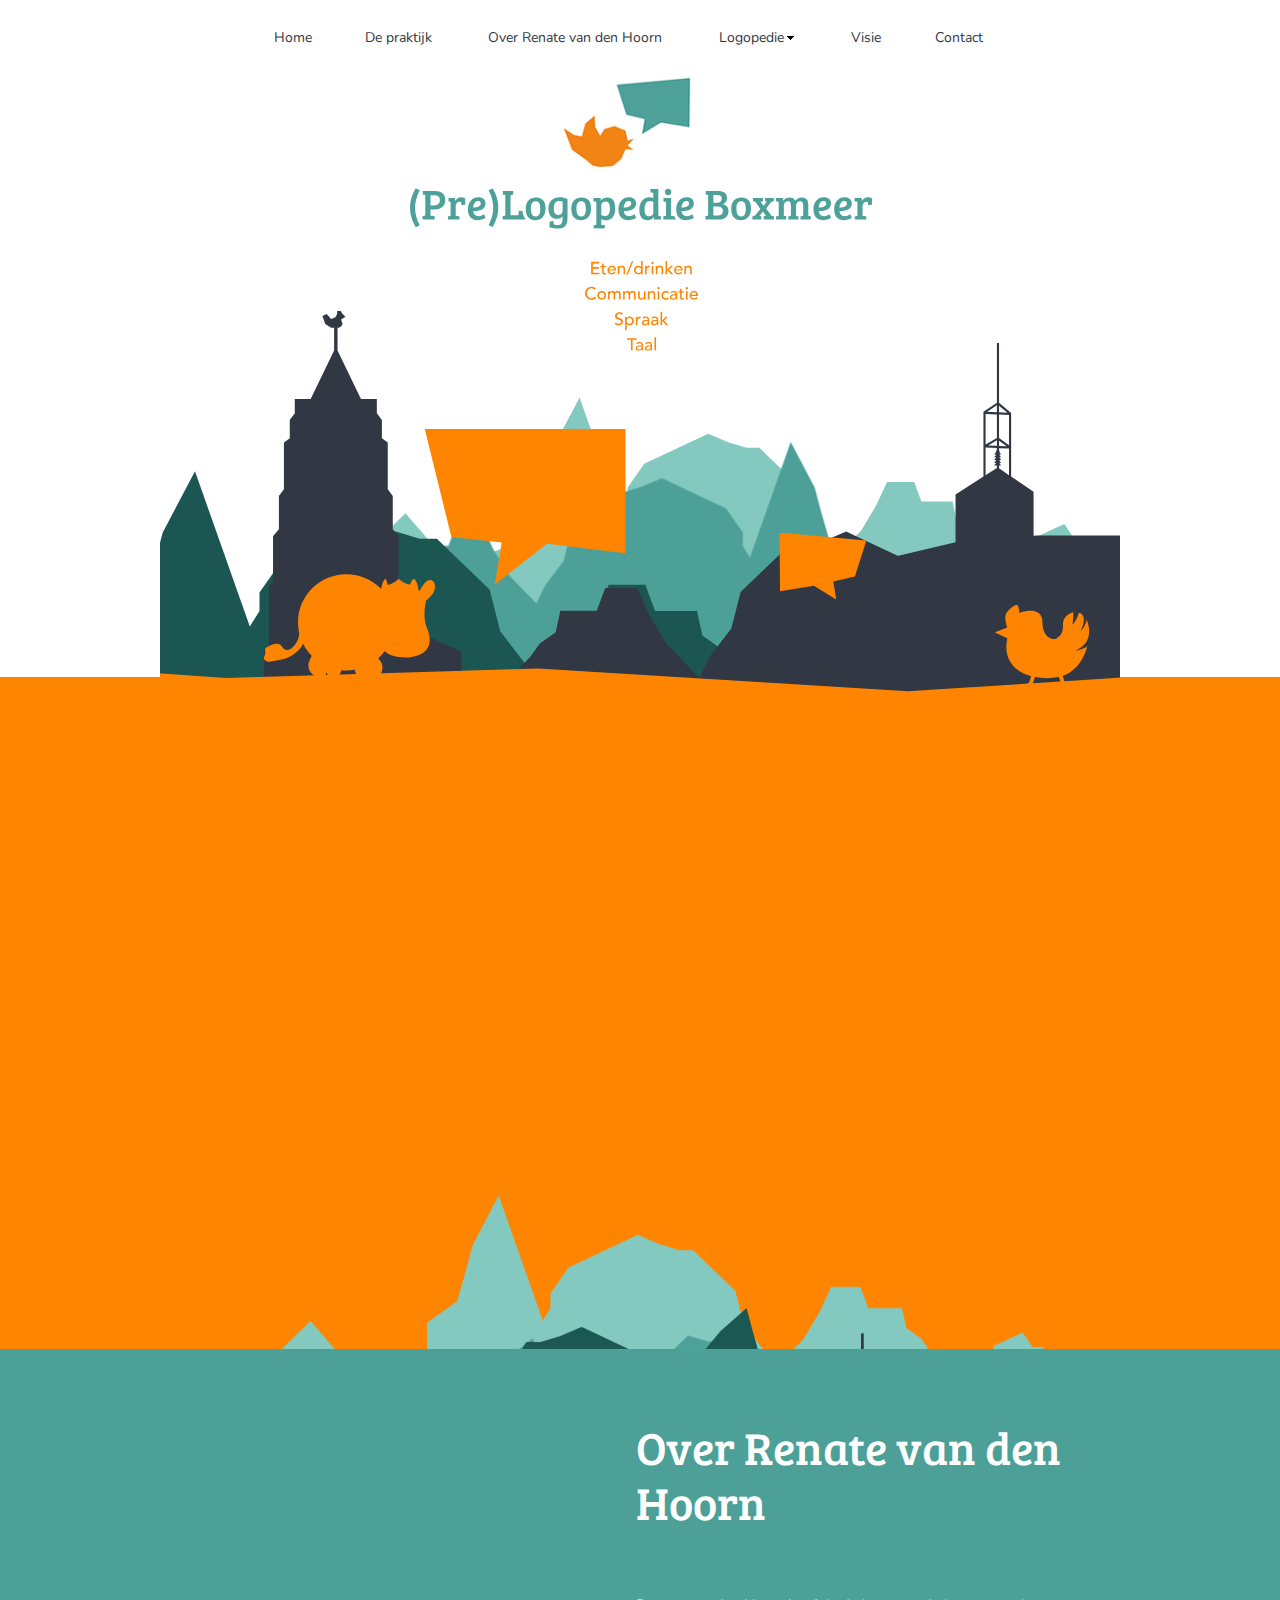
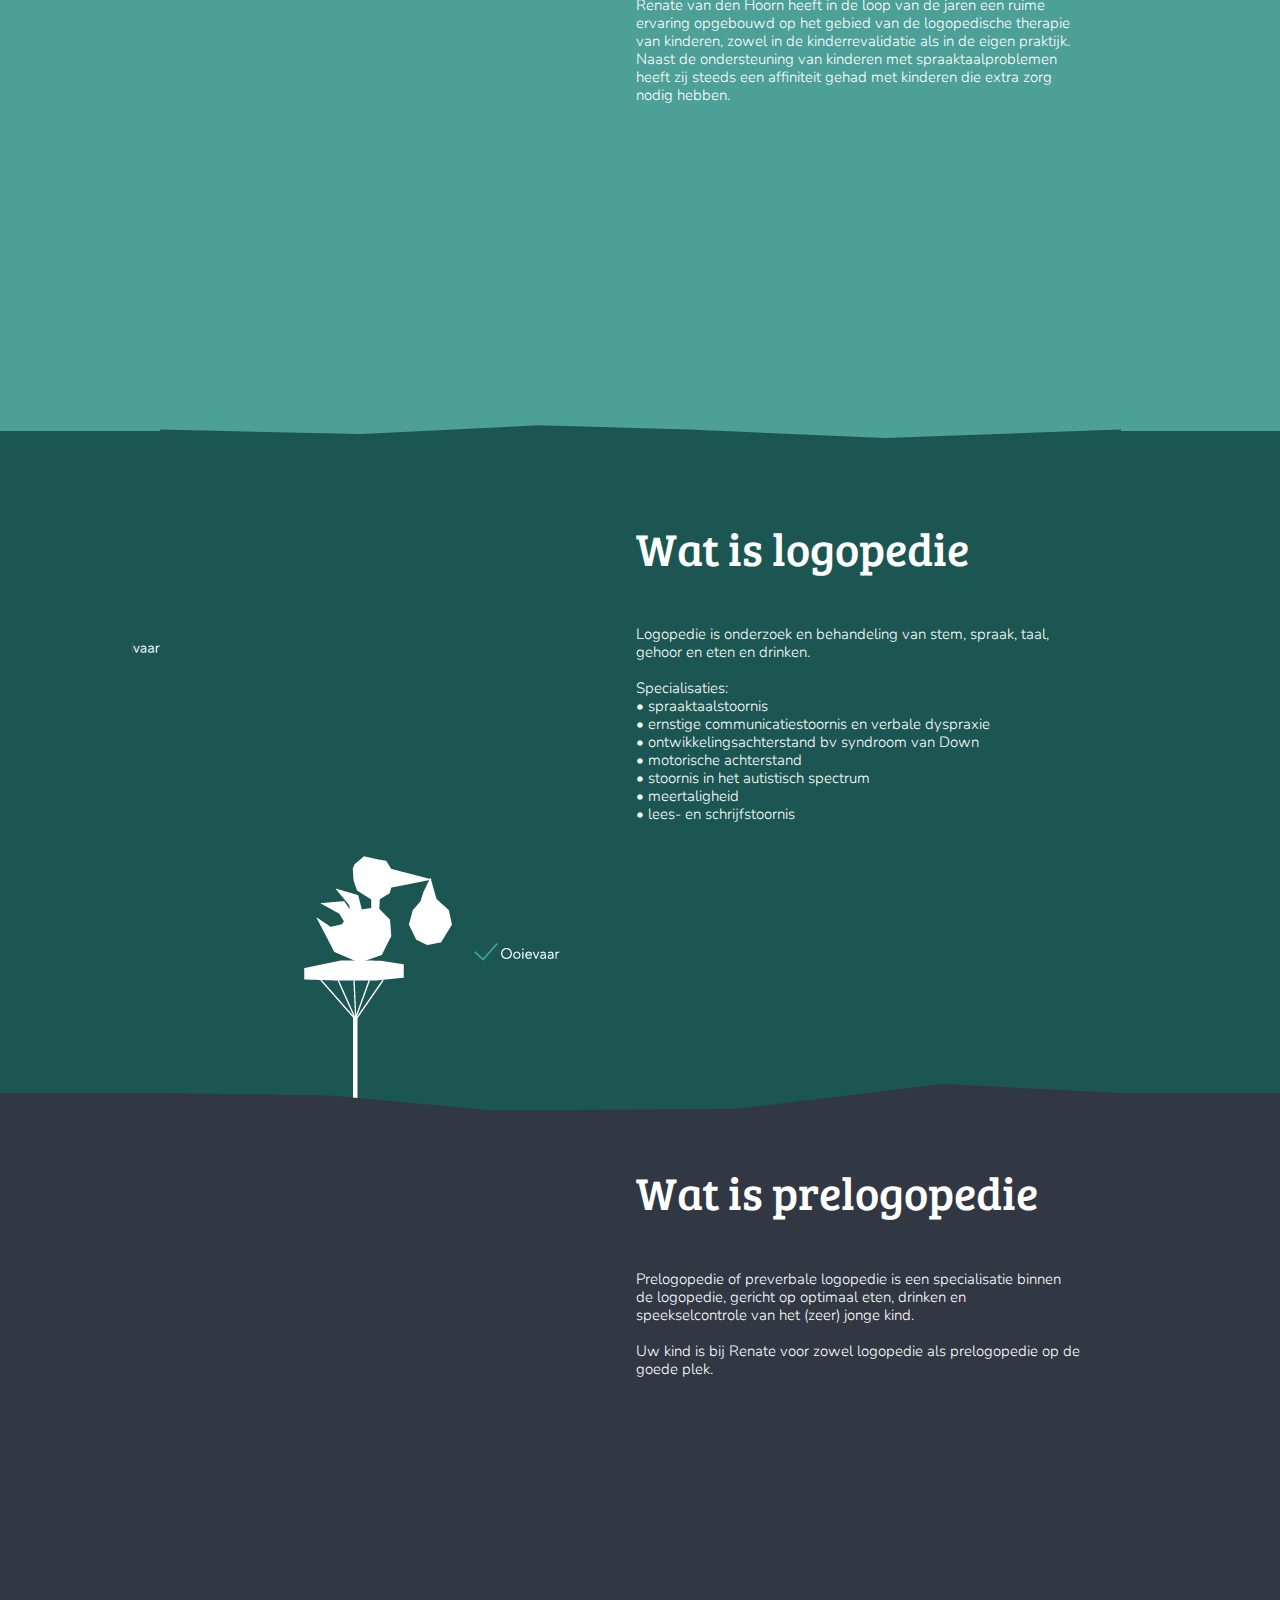
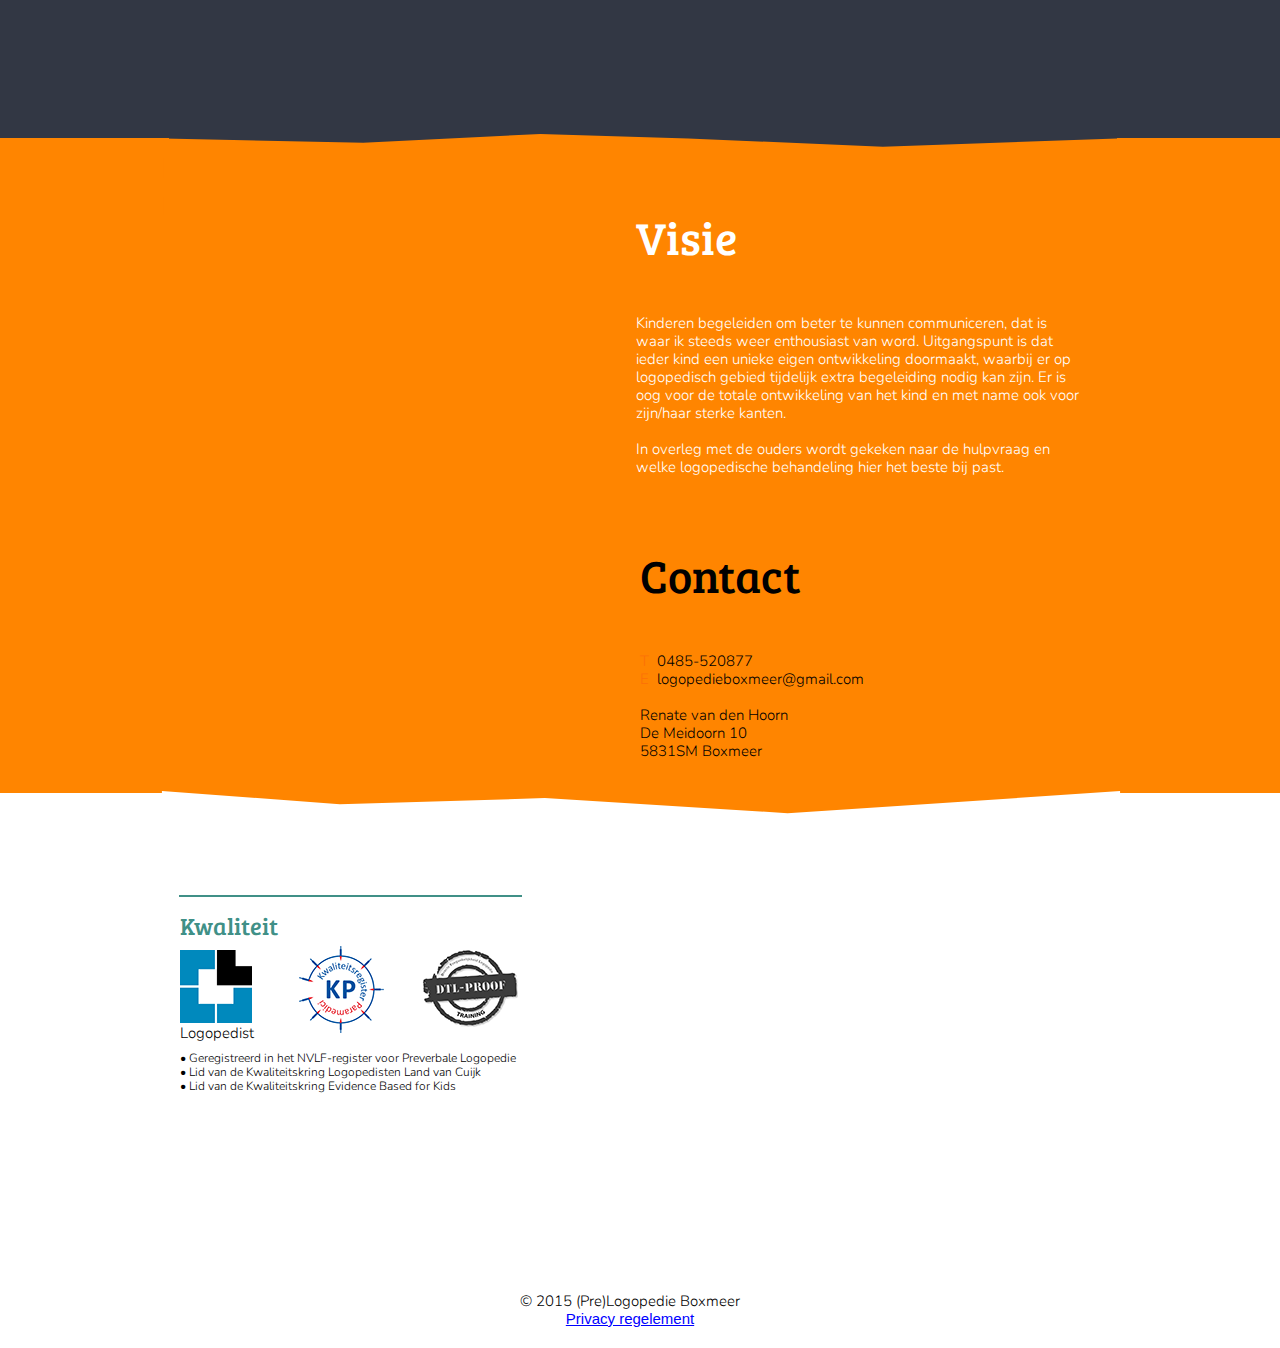
<file: index.html>
<!DOCTYPE html>
<html class="nojs html css_verticalspacer" lang="nl-NL">
 <head>

  <meta http-equiv="X-UA-Compatible" content="chrome=IE8"/>
  <meta http-equiv="Content-type" content="text/html;charset=UTF-8"/>
  <meta name="generator" content="2015.2.1.352"/>
  
  <script type="text/javascript">
   // Redirect to phone/tablet as necessary
(function(a,b,c){var d=function(){if(navigator.maxTouchPoints>1)return!0;if(window.matchMedia&&window.matchMedia("(-moz-touch-enabled)").matches)return!0;for(var a=["Webkit","Moz","O","ms","Khtml"],b=0,c=a.length;b<c;b++){var f=a[b]+"MaxTouchPoints";if(f in navigator&&navigator[f])return!0}try{return document.createEvent("TouchEvent"),!0}catch(d){}return!1}(),g=function(a){a+="=";for(var b=document.cookie.split(";"),c=0;c<b.length;c++){for(var f=b[c];f.charAt(0)==" ";)f=f.substring(1,f.length);if(f.indexOf(a)==
0)return f.substring(a.length,f.length)}return null};if(g("inbrowserediting")!="true"){var f,g=g("devicelock");g=="phone"&&c?f=c:g=="tablet"&&b&&(f=b);if(g!=a&&!f)if(window.matchMedia)window.matchMedia("(max-device-width: 415px)").matches&&c?f=c:window.matchMedia("(max-device-width: 960px)").matches&&b&&d&&(f=b);else{var a=Math.min(screen.width,screen.height)/(window.devicePixelRatio||1),g=window.screen.systemXDPI||0,i=window.screen.systemYDPI||0,g=g>0&&i>0?Math.min(screen.width/g,screen.height/i):
0;(a<=370||g!=0&&g<=3)&&c?f=c:a<=960&&b&&d&&(f=b)}if(f)document.location=f+(document.location.search||"")+(document.location.hash||""),document.write('<style type="text/css">body {visibility:hidden}</style>')}})("desktop","","phone/index.html");

// Update the 'nojs'/'js' class on the html node
document.documentElement.className = document.documentElement.className.replace(/\bnojs\b/g, 'js');

// Check that all required assets are uploaded and up-to-date
if(typeof Muse == "undefined") window.Muse = {}; window.Muse.assets = {"required":["jquery-1.8.3.min.js", "museutils.js", "museconfig.js", "jquery.musemenu.js", "jquery.watch.js", "webpro.js", "jquery.scrolleffects.js", "require.js", "index.css"], "outOfDate":[]};
</script>
  
  <link media="only screen and (max-width: 370px)" rel="alternate" href="http://Logopedieboxmeer.nl/phone/index.html"/>
  <link rel="shortcut icon" href="images/favicon.ico?crc=4081655864"/>
  <title>Home</title>
  <!-- CSS -->
  <link rel="stylesheet" type="text/css" href="css/site_global.css?crc=288226911"/>
  <link rel="stylesheet" type="text/css" href="css/master_a-stramien.css?crc=89140038"/>
  <link rel="stylesheet" type="text/css" href="css/index.css?crc=497281705" id="pagesheet"/>
  <!-- JS includes -->
  <!--[if lt IE 9]>
  <script src="scripts/html5shiv.js?crc=4241844378" type="text/javascript"></script>
  <![endif]-->
    <!--custom head HTML-->
  <link href='http://fonts.googleapis.com/css?family=Bree+Serif' rel='stylesheet' type='text/css'>

<link href='http://fonts.googleapis.com/css?family=Nunito:300' rel='stylesheet' type='text/css'>

<link href='http://fonts.googleapis.com/css?family=Nunito' rel='stylesheet' type='text/css'>
  <!--HTML Widget code-->
  
				<style>
					#u310 {
						padding: 1px;
						background-color: #FF8500;
					}
					#u310 .MT_responsive_MT_image {
						width: 100%;
						height: 748px;
						background-image: url( );
						background-position: center center;
						background-repeat: no-repeat;
						background-size: contain;
					}
					@media ( max-width: 1200px) { 
						#u310 .MT_responsive_MT_image {
							background-image: url( );
						}
					}
					@media ( max-width: 768px) { 
						#u310 .MT_responsive_MT_image {
							background-image: url( );
						}
					}
					@media ( max-width: 480px) { 
						#u310 .MT_responsive_MT_image {
							background-image: url( );
						}
					}
				</style>
		
				<style>
					#u302 {
						padding: 1px;
						background-color: #1C5652;
					}
					#u302 .MT_responsive_MT_image {
						width: 100%;
						height: 680px;
						background-image: url( );
						background-position: center center;
						background-repeat: no-repeat;
						background-size: contain;
					}
					@media ( max-width: 1200px) { 
						#u302 .MT_responsive_MT_image {
							background-image: url( );
						}
					}
					@media ( max-width: 768px) { 
						#u302 .MT_responsive_MT_image {
							background-image: url( );
						}
					}
					@media ( max-width: 480px) { 
						#u302 .MT_responsive_MT_image {
							background-image: url( );
						}
					}
				</style>
		
				<style>
					#u300 {
						padding: 1px;
						background-color: #323744;
					}
					#u300 .MT_responsive_MT_image {
						width: 100%;
						height: 694px;
						background-image: url( );
						background-position: center center;
						background-repeat: no-repeat;
						background-size: contain;
					}
					@media ( max-width: 1200px) { 
						#u300 .MT_responsive_MT_image {
							background-image: url( );
						}
					}
					@media ( max-width: 768px) { 
						#u300 .MT_responsive_MT_image {
							background-image: url( );
						}
					}
					@media ( max-width: 480px) { 
						#u300 .MT_responsive_MT_image {
							background-image: url( );
						}
					}
				</style>
		
				<style>
					#u291 {
						padding: 1px;
						background-color: #FF8500;
					}
					#u291 .MT_responsive_MT_image {
						width: 100%;
						height: 653px;
						background-image: url( );
						background-position: center center;
						background-repeat: no-repeat;
						background-size: contain;
					}
					@media ( max-width: 1200px) { 
						#u291 .MT_responsive_MT_image {
							background-image: url( );
						}
					}
					@media ( max-width: 768px) { 
						#u291 .MT_responsive_MT_image {
							background-image: url( );
						}
					}
					@media ( max-width: 480px) { 
						#u291 .MT_responsive_MT_image {
							background-image: url( );
						}
					}
				</style>
		
				<style>
					#u306 {
						padding: 1px;
						background-color: #4DA098;
					}
					#u306 .MT_responsive_MT_image {
						width: 100%;
						height: 680px;
						background-image: url( );
						background-position: center center;
						background-repeat: no-repeat;
						background-size: contain;
					}
					@media ( max-width: 1200px) { 
						#u306 .MT_responsive_MT_image {
							background-image: url( );
						}
					}
					@media ( max-width: 768px) { 
						#u306 .MT_responsive_MT_image {
							background-image: url( );
						}
					}
					@media ( max-width: 480px) { 
						#u306 .MT_responsive_MT_image {
							background-image: url( );
						}
					}
				</style>
		
				<style>
					#u488 {
						padding: 1px;
						background-color: #FF8500;
					}
					#u488 .MT_responsive_MT_image {
						width: 100%;
						height: 56px;
						background-image: url( );
						background-position: center center;
						background-repeat: no-repeat;
						background-size: contain;
					}
					@media ( max-width: 1200px) { 
						#u488 .MT_responsive_MT_image {
							background-image: url( );
						}
					}
					@media ( max-width: 768px) { 
						#u488 .MT_responsive_MT_image {
							background-image: url( );
						}
					}
					@media ( max-width: 480px) { 
						#u488 .MT_responsive_MT_image {
							background-image: url( );
						}
					}
				</style>
		
				<style>
					#u495 {
						padding: 1px;
						background-color: #323744;
					}
					#u495 .MT_responsive_MT_image {
						width: 100%;
						height: 59px;
						background-image: url( );
						background-position: center center;
						background-repeat: no-repeat;
						background-size: contain;
					}
					@media ( max-width: 1200px) { 
						#u495 .MT_responsive_MT_image {
							background-image: url( );
						}
					}
					@media ( max-width: 768px) { 
						#u495 .MT_responsive_MT_image {
							background-image: url( );
						}
					}
					@media ( max-width: 480px) { 
						#u495 .MT_responsive_MT_image {
							background-image: url( );
						}
					}
				</style>
		
				<style>
					#u514 {
						padding: 1px;
						background-color: #4DA098;
					}
					#u514 .MT_responsive_MT_image {
						width: 100%;
						height: 78px;
						background-image: url( );
						background-position: center center;
						background-repeat: no-repeat;
						background-size: contain;
					}
					@media ( max-width: 1200px) { 
						#u514 .MT_responsive_MT_image {
							background-image: url( );
						}
					}
					@media ( max-width: 768px) { 
						#u514 .MT_responsive_MT_image {
							background-image: url( );
						}
					}
					@media ( max-width: 480px) { 
						#u514 .MT_responsive_MT_image {
							background-image: url( );
						}
					}
				</style>
		
 </head>
 <body>

  <div class="clearfix" id="page"><!-- column -->
   <div class="position_content" id="page_position_content">
    <div class="clearfix ose_pre_init colelem" id="u288-4"><!-- content -->
     <h1>De praktijk</h1>
    </div>
    <div class="clearfix ose_pre_init colelem" id="u289-6"><!-- content -->
     <p>(Pre)Logopedie Boxmeer is een kleine praktijk, gericht op het logopedisch behandelen van kinderen. Door de kleinschalige opzet wordt een optimale zorg rond ieder kind geboden. De specialisatie op het gebied van de behandeling van (zeer) jonge kinderen die hulp nodig hebben op het gebied van eten en drinken en/of de spraaktaalontwikkeling, is uniek in deze regio.</p>
     <p>&nbsp;</p>
     <p>&nbsp;</p>
    </div>
    <a class="anchor_item colelem" id="home"></a>
    <nav class="MenuBar clearfix colelem" id="menuu601"><!-- horizontal box -->
     <div class="MenuItemContainer clearfix grpelem" id="u623"><!-- vertical box -->
      <div class="MenuItem MenuItemWithSubMenu clearfix colelem" id="u626"><!-- horizontal box -->
       <div class="MenuItemLabel NoWrap clearfix grpelem" id="u628-4"><!-- content -->
        <h2>Home</h2>
       </div>
      </div>
     </div>
     <div class="MenuItemContainer clearfix grpelem" id="u602"><!-- vertical box -->
      <a class="nonblock nontext MenuItem MenuItemWithSubMenu anim_swing clearfix colelem" id="u605" href="index.html#praktijk"><!-- horizontal box --><div class="MenuItemLabel NoWrap clearfix grpelem" id="u606-4"><!-- content --><h2>De praktijk</h2></div></a>
     </div>
     <div class="MenuItemContainer clearfix grpelem" id="u609"><!-- vertical box -->
      <a class="nonblock nontext MenuItem MenuItemWithSubMenu anim_swing clearfix colelem" id="u610" href="index.html#overmij"><!-- horizontal box --><div class="MenuItemLabel NoWrap clearfix grpelem" id="u612-4"><!-- content --><h2>Over Renate van den Hoorn</h2></div></a>
     </div>
     <div class="MenuItemContainer clearfix grpelem" id="u637"><!-- vertical box -->
      <div class="MenuItem MenuItemWithSubMenu clearfix colelem" id="u654"><!-- horizontal box -->
       <div class="MenuItemLabel NoWrap clearfix grpelem" id="u656-4"><!-- content -->
        <h2>Logopedie</h2>
       </div>
       <div class="grpelem" id="u657"><!-- content --></div>
      </div>
      <div class="SubMenu MenuLevel1 clearfix" id="u638"><!-- vertical box -->
       <ul class="SubMenuView clearfix colelem" id="u639"><!-- vertical box -->
        <li class="MenuItemContainer clearfix colelem" id="u647"><!-- horizontal box --><a class="nonblock nontext MenuItem MenuItemWithSubMenu anim_swing clearfix grpelem" id="u648" href="index.html#wat_is_logopedie"><!-- horizontal box --><div class="MenuItemLabel NoWrap clearfix grpelem" id="u651-6"><!-- content --><h2>&nbsp;&nbsp;&nbsp;&nbsp; <span id="u651-2"> </span>Logopedie</h2></div></a></li>
        <li class="MenuItemContainer clearfix colelem" id="u640"><!-- horizontal box --><a class="nonblock nontext MenuItem MenuItemWithSubMenu anim_swing clearfix grpelem" id="u643" href="index.html#wat_is_prelogopedie"><!-- horizontal box --><div class="MenuItemLabel NoWrap clearfix grpelem" id="u644-6"><!-- content --><h2>&nbsp;&nbsp;&nbsp;&nbsp; <span id="u644-2"> </span>Prelogopedie</h2></div></a></li>
       </ul>
      </div>
     </div>
     <div class="MenuItemContainer clearfix grpelem" id="u630"><!-- vertical box -->
      <a class="nonblock nontext MenuItem MenuItemWithSubMenu anim_swing clearfix colelem" id="u631" href="index.html#visie"><!-- horizontal box --><div class="MenuItemLabel NoWrap clearfix grpelem" id="u632-4"><!-- content --><h2>Visie</h2></div></a>
     </div>
     <div class="MenuItemContainer clearfix grpelem" id="u616"><!-- vertical box -->
      <a class="nonblock nontext MenuItem MenuItemWithSubMenu anim_swing clearfix colelem" id="u617" href="index.html#contact"><!-- horizontal box --><div class="MenuItemLabel NoWrap clearfix grpelem" id="u620-4"><!-- content --><h2>Contact</h2></div></a>
     </div>
    </nav>
    <div class="clearfix colelem" id="pu310"><!-- group -->
     <div class="browser_width grpelem" id="u310-bw">
      <div class="size_browser_width" id="u310"><!-- custom html -->
       
			<div class="MT_responsive_MT_image"></div>
		
      </div>
     </div>
     <div class="clearfix grpelem" id="u379"><!-- group -->
      <div class="clearfix grpelem" id="u372"><!-- group -->
       <div class="grpelem" id="u365"><!-- simple frame --></div>
       <div class="grpelem" id="u344"><!-- simple frame --></div>
       <div class="clearfix grpelem" id="u351"><!-- group -->
        <div class="clearfix grpelem" id="u358"><!-- group -->
         <div class="clearfix ose_pre_init grpelem" id="u672-6"><!-- content -->
          <p>Een logopediepraktijk speciaal voor alle kinderen en jongeren van 0 tot 18 jaar, waar professionaliteit, vakkennis en ervaring samengaan met veel persoonlijke zorg en aandacht, dát is (Pre)Logopedie Boxmeer.</p>
          <p>Hier kunt u terecht met al uw vragen op het gebied van spraak, taal, stem, gehoor, mondgewoonten en eten/drinken van uw kind. Door de kleinschalige opzet wordt een optimale zorg rond ieder kind geboden.</p>
         </div>
        </div>
       </div>
      </div>
     </div>
     <div class="browser_width grpelem" id="u302-bw">
      <div class="size_browser_width" id="u302"><!-- custom html -->
       
			<div class="MT_responsive_MT_image"></div>
		
      </div>
     </div>
     <div class="browser_width grpelem" id="u300-bw">
      <div class="size_browser_width" id="u300"><!-- custom html -->
       
			<div class="MT_responsive_MT_image"></div>
		
      </div>
     </div>
     <div class="clip_frame grpelem" id="u1086"><!-- svg -->
      <img class="svg" id="u502" src="images/geplakte-svg-2165144-x-183.svg?crc=204294228" width="953" height="81" alt="" data-mu-svgfallback="images/geplakte%20svg%202165144%20x%20183_poster_.png?crc=3957717920"/>
     </div>
     <div class="browser_width grpelem" id="u291-bw">
      <div class="size_browser_width" id="u291"><!-- custom html -->
       
			<div class="MT_responsive_MT_image"></div>
		
      </div>
     </div>
     <div class="clearfix grpelem" id="u279-7"><!-- content -->
      <p>Prelogopedie of preverbale logopedie is een specialisatie binnen de logopedie, gericht op optimaal eten, drinken en speekselcontrole van het (zeer) jonge kind.</p>
      <p>&nbsp;</p>
      <p>Uw kind is bij Renate voor zowel logopedie als prelogopedie op de goede plek.</p>
     </div>
     <div class="clearfix grpelem" id="u281-7"><!-- content -->
      <p>Kinderen begeleiden om beter te kunnen communiceren, dat is waar ik steeds weer enthousiast van word. Uitgangspunt is dat ieder kind een unieke eigen ontwikkeling doormaakt, waarbij er op logopedisch gebied tijdelijk extra begeleiding nodig kan zijn. Er is oog voor de totale ontwikkeling van het kind en met name ook voor zijn/haar sterke kanten.</p>
      <p>&nbsp;</p>
      <p>In overleg met de ouders wordt gekeken naar de hulpvraag en welke logopedische behandeling hier het beste bij past.</p>
     </div>
     <div class="clearfix grpelem" id="u282-4"><!-- content -->
      <h1>Wat is prelogopedie</h1>
     </div>
     <div class="clearfix grpelem" id="u283-4"><!-- content -->
      <h1>Visie</h1>
     </div>
     <div class="grpelem" id="u312"><!-- animation -->
      <iframe id="U822_animation" src="assets/animatie-logopedie-intro/Animatie%20logopedie%20intro.html" scrolling="no" class="animationContainer an_invi"></iframe>
     </div>
     <div class="browser_width grpelem" id="u306-bw">
      <div class="size_browser_width" id="u306"><!-- custom html -->
       
			<div class="MT_responsive_MT_image"></div>
		
      </div>
     </div>
     <div class="clearfix grpelem" id="u304-4"><!-- content -->
      <h1>Over Renate van den Hoorn</h1>
     </div>
     <div class="clearfix grpelem" id="u305-4"><!-- content -->
      <p>Renate van den Hoorn heeft in de loop van de jaren een ruime ervaring opgebouwd op het gebied van de logopedische therapie van kinderen, zowel in de kinderrevalidatie als in de eigen praktijk. Naast de ondersteuning van kinderen met spraaktaalproblemen heeft zij steeds een affiniteit gehad met kinderen die extra zorg nodig hebben.</p>
     </div>
     <div class="clearfix grpelem" id="u319"><!-- group -->
      <a class="anchor_item grpelem" id="overmij"></a>
     </div>
     <div class="clearfix ose_pre_init grpelem" id="u308-4"><!-- content -->
      <h1>De praktijk</h1>
     </div>
     <div class="grpelem" id="u391"><!-- simple frame --></div>
     <div class="clip_frame grpelem" id="u392"><!-- image -->
      <img class="block" id="u392_img" src="images/ooievaar.png?crc=3852165229" alt="" width="299" height="260"/>
     </div>
     <div class="size_fixed grpelem" id="u488"><!-- custom html -->
      
			<div class="MT_responsive_MT_image"></div>
		
     </div>
     <div class="clip_frame grpelem" id="u1077"><!-- svg -->
      <img class="svg" id="u490" src="images/geplakte-svg-2165144-x-173.svg?crc=277205207" width="962" height="77" alt="" data-mu-svgfallback="images/geplakte%20svg%202165144%20x%20173_poster_.png?crc=3759852219"/>
     </div>
     <div class="size_fixed grpelem" id="u495"><!-- custom html -->
      
			<div class="MT_responsive_MT_image"></div>
		
     </div>
     <div class="clip_frame grpelem" id="u1080"><!-- svg -->
      <img class="svg" id="u497" src="images/geplakte-svg-2165144-x-1832.svg?crc=281649906" width="959" height="81" alt="" data-mu-svgfallback="images/geplakte%20svg%202165144%20x%20183_poster_2.png?crc=4172173888"/>
     </div>
     <div class="clip_frame grpelem" id="u1083"><!-- svg -->
      <img class="svg" id="u504" src="images/geplakte-svg-2165.svg?crc=9017107" width="959" height="86" alt="" data-mu-svgfallback="images/geplakte%20svg%202165_poster_.png?crc=3958011238"/>
     </div>
     <div class="size_fixed grpelem" id="u514"><!-- custom html -->
      
			<div class="MT_responsive_MT_image"></div>
		
     </div>
     <div class="clip_frame grpelem" id="u1089"><!-- svg -->
      <img class="svg" id="u512" src="images/geplakte-svg-2165144-x-1833.svg?crc=204294228" width="961" height="82" alt="" data-mu-svgfallback="images/geplakte%20svg%202165144%20x%20183_poster_3.png?crc=4141837493"/>
     </div>
     <div class="clearfix grpelem" id="u404"><!-- group -->
      <a class="anchor_item grpelem" id="visie"></a>
     </div>
     <div class="grpelem" id="u293"><!-- simple frame --></div>
     <div class="clearfix grpelem" id="u721"><!-- group -->
      <a class="anchor_item grpelem" id="wat_is_logopedie"></a>
      <div class="grpelem" id="u728"><!-- simple frame --></div>
     </div>
     <div class="grpelem" id="u11036"><!-- content --></div>
     <div class="clearfix grpelem" id="u280-21"><!-- content -->
      <p>Logopedie is onderzoek en behandeling van stem, spraak, taal, gehoor en eten en drinken.</p>
      <p>&nbsp;</p>
      <p>Specialisaties:</p>
      <p>• spraaktaalstoornis</p>
      <p>• ernstige communicatiestoornis en verbale dyspraxie</p>
      <p>• ontwikkelingsachterstand bv syndroom van Down</p>
      <p>• motorische achterstand</p>
      <p>• stoornis in het autistisch spectrum</p>
      <p>• meertaligheid</p>
      <p>• lees- en schrijfstoornis</p>
     </div>
     <div class="clearfix grpelem" id="u287-4"><!-- content -->
      <h1>Wat is logopedie</h1>
     </div>
     <a class="anchor_item grpelem" id="wat_is_prelogopedie"></a>
     <a class="anchor_item grpelem" id="contact"></a>
     <a class="anchor_item grpelem" id="praktijk"></a>
     <div class="grpelem" id="u670"><!-- custom html -->
      <style>
p {font-family: 'Nunito', sans-serif; font-weight: 300;}
h1 {font-family: 'Bree Serif', serif; font-weight: 400;}
h2 {font-family: 'Nunito', sans-serif; font-weight: 400;}
</style>
     </div>
     <div class="clip_frame grpelem" id="u701"><!-- image -->
      <img class="block" id="u701_img" src="images/logopedie%20boxmeer%20logo%20origineel.png?crc=3994054944" alt="" width="130" height="93"/>
     </div>
    </div>
    <div class="clearfix colelem" id="pu539"><!-- group -->
     <div class="browser_width mse_pre_init" id="u539-bw">
      <div id="u539"><!-- simple frame --></div>
     </div>
     <nav class="MenuBar clearfix mse_pre_init" id="menuu544"><!-- horizontal box -->
      <div class="MenuItemContainer clearfix grpelem" id="u587"><!-- vertical box -->
       <a class="nonblock nontext MenuItem MenuItemWithSubMenu anim_swing clearfix colelem" id="u588" href="index.html#home"><!-- horizontal box --><div class="MenuItemLabel NoWrap clearfix grpelem" id="u590-4"><!-- content --><h2>Home</h2></div></a>
      </div>
      <div class="MenuItemContainer clearfix grpelem" id="u594"><!-- vertical box -->
       <a class="nonblock nontext MenuItem MenuItemWithSubMenu anim_swing clearfix colelem" id="u597" href="index.html#praktijk"><!-- horizontal box --><div class="MenuItemLabel NoWrap clearfix grpelem" id="u599-4"><!-- content --><h2>De praktijk</h2></div></a>
      </div>
      <div class="MenuItemContainer clearfix grpelem" id="u545"><!-- vertical box -->
       <a class="nonblock nontext MenuItem MenuItemWithSubMenu anim_swing clearfix colelem" id="u548" href="index.html#overmij"><!-- horizontal box --><div class="MenuItemLabel NoWrap clearfix grpelem" id="u549-4"><!-- content --><h2>Over Renate van den Hoorn</h2></div></a>
      </div>
      <div class="MenuItemContainer clearfix grpelem" id="u559"><!-- vertical box -->
       <div class="MenuItem MenuItemWithSubMenu clearfix colelem" id="u560"><!-- horizontal box -->
        <div class="MenuItemLabel NoWrap clearfix grpelem" id="u562-4"><!-- content -->
         <h2>Wat is logopedie</h2>
        </div>
        <div class="grpelem" id="u563"><!-- content --></div>
       </div>
       <div class="SubMenu MenuLevel1 clearfix" id="u564"><!-- vertical box -->
        <ul class="SubMenuView clearfix colelem" id="u565"><!-- vertical box -->
         <li class="MenuItemContainer clearfix colelem" id="u566"><!-- horizontal box --><a class="nonblock nontext MenuItem MenuItemWithSubMenu anim_swing clearfix grpelem" id="u567" href="index.html#wat_is_logopedie"><!-- horizontal box --><div class="MenuItemLabel NoWrap clearfix grpelem" id="u568-4"><!-- content --><h2>Logopedie</h2></div></a></li>
         <li class="MenuItemContainer clearfix colelem" id="u573"><!-- horizontal box --><a class="nonblock nontext MenuItem MenuItemWithSubMenu anim_swing clearfix grpelem" id="u576" href="index.html#wat_is_prelogopedie"><!-- horizontal box --><div class="MenuItemLabel NoWrap clearfix grpelem" id="u578-4"><!-- content --><h2>Prelogopedie</h2></div></a></li>
        </ul>
       </div>
      </div>
      <div class="MenuItemContainer clearfix grpelem" id="u552"><!-- vertical box -->
       <a class="nonblock nontext MenuItem MenuItemWithSubMenu anim_swing clearfix colelem" id="u553" href="index.html#visie"><!-- horizontal box --><div class="MenuItemLabel NoWrap clearfix grpelem" id="u556-4"><!-- content --><h2>Visie</h2></div></a>
      </div>
      <div class="MenuItemContainer clearfix grpelem" id="u580"><!-- vertical box -->
       <a class="nonblock nontext MenuItem MenuItemWithSubMenu anim_swing clearfix colelem" id="u583" href="index.html#contact"><!-- horizontal box --><div class="MenuItemLabel NoWrap clearfix grpelem" id="u586-4"><!-- content --><h2>Contact</h2></div></a>
      </div>
     </nav>
     <div class="clip_frame mse_pre_init" id="u11288"><!-- image -->
      <img class="block" id="u11288_img" src="images/logopedie%20boxmeer%20fietstas-02.png?crc=252362311" alt="" width="67" height="47"/>
     </div>
    </div>
    <div class="clearfix colelem" id="pu472-4"><!-- group -->
     <div class="clearfix grpelem" id="u472-4"><!-- content -->
      <h1>Contact</h1>
     </div>
     <div class="grpelem" id="u11041"><!-- content --></div>
    </div>
    <div class="clearfix colelem" id="u473-15"><!-- content -->
     <p><span id="u473">T</span>&nbsp; 0485-520877</p>
     <p id="u473-6"><span id="u473-4">E</span>&nbsp; logopedieboxmeer@gmail.com</p>
     <p id="u473-7">&nbsp;</p>
     <p id="u473-9">Renate van den Hoorn</p>
     <p id="u473-11">De Meidoorn 10</p>
     <p id="u473-13">5831SM Boxmeer</p>
    </div>
    <div class="clearfix colelem" id="ppu770"><!-- group -->
     <div class="clearfix grpelem" id="pu770"><!-- column -->
      <div class="colelem" id="u770"><!-- simple frame --></div>
      <div class="clearfix colelem" id="u767"><!-- column -->
       <div class="position_content" id="u767_position_content">
        <div class="clearfix colelem" id="u769-4"><!-- content -->
         <h1>Kwaliteit</h1>
        </div>
        <div class="clearfix colelem" id="ppu748"><!-- group -->
         <div class="clearfix grpelem" id="pu748"><!-- column -->
          <div class="clip_frame colelem" id="u748"><!-- image -->
           <img class="block" id="u748_img" src="images/beeldmerknvlfdig.png?crc=30230834" alt="" width="72" height="73"/>
          </div>
          <div class="clearfix colelem" id="pu764-4"><!-- group -->
           <div class="clearfix grpelem" id="u764-4"><!-- content -->
            <p>Logopedist</p>
           </div>
           <div class="grpelem" id="u765"><!-- simple frame --></div>
          </div>
         </div>
         <div class="clip_frame grpelem" id="u756"><!-- image -->
          <img class="block" id="u756_img" src="images/kp%20logo.png?crc=3915979437" alt="" width="85" height="87"/>
         </div>
         <div class="clip_frame grpelem" id="u688"><!-- image -->
          <img class="block" id="u688_img" src="images/dtltraining.png?crc=452721756" alt="" width="96" height="81"/>
         </div>
        </div>
        <div class="clearfix colelem" id="u747-8"><!-- content -->
         <p>• Geregistreerd in het NVLF-register voor Preverbale Logopedie</p>
         <p>• Lid van de Kwaliteitskring Logopedisten Land van Cuijk</p>
         <p>• Lid van de Kwaliteitskring Evidence Based for Kids</p>
        </div>
       </div>
      </div>
     </div>
     <div class="size_fixed grpelem" id="u470"><!-- custom html -->
      
<iframe class="actAsDiv" width="401" height="400" frameborder="0" scrolling="no" marginheight="0" marginwidth="0" src="https://maps.google.com/maps?f=q&amp;source=s_q&amp;hl=nl&amp;q=De%20Meidoorn%2010%2C%20Boxmeer%2C%20Nederland&amp;aq=0&amp;ie=UTF8&amp;t=m&amp;z=12&amp;iwloc=A&amp;output=embed"></iframe>

     </div>
    </div>
    <div class="verticalspacer" data-offset-top="0" data-content-above-spacer="4743" data-content-below-spacer="143"></div>
    <div class="clearfix colelem" id="u474-4"><!-- content -->
     <p>© 2015 (Pre)Logopedie Boxmeer</p>
     <a href="privacyregelement.docx">Privacy regelement</p>
    </div>
   </div>
  </div>
  <div class="preload_images">
   <img class="preload" src="images/u463-17-r.png?crc=374499752" alt=""/>
   <img class="preload" src="images/u463-17-m.png?crc=139047130" alt=""/>
   <img class="preload" src="images/u463-17-fs.png?crc=3851041682" alt=""/>
  </div>
  <!-- JS includes -->
  <script type="text/javascript">
   if (document.location.protocol != 'https:') document.write('\x3Cscript src="http://musecdn.businesscatalyst.com/scripts/4.0/jquery-1.8.3.min.js" type="text/javascript">\x3C/script>');
</script>
  <script type="text/javascript">
   window.jQuery || document.write('\x3Cscript src="scripts/jquery-1.8.3.min.js" type="text/javascript">\x3C/script>');
</script>
  <!-- Other scripts -->
  <script type="text/javascript">
   window.Muse.assets.check=function(d){if(!window.Muse.assets.checked){window.Muse.assets.checked=!0;var b={},c=function(a,b){if(window.getComputedStyle){var c=window.getComputedStyle(a,null);return c&&c.getPropertyValue(b)||c&&c[b]||""}if(document.documentElement.currentStyle)return(c=a.currentStyle)&&c[b]||a.style&&a.style[b]||"";return""},a=function(a){if(a.match(/^rgb/))return a=a.replace(/\s+/g,"").match(/([\d\,]+)/gi)[0].split(","),(parseInt(a[0])<<16)+(parseInt(a[1])<<8)+parseInt(a[2]);if(a.match(/^\#/))return parseInt(a.substr(1),
16);return 0},g=function(g){for(var f=document.getElementsByTagName("link"),i=0;i<f.length;i++)if("text/css"==f[i].type){var h=(f[i].href||"").match(/\/?css\/([\w\-]+\.css)\?crc=(\d+)/);if(!h||!h[1]||!h[2])break;b[h[1]]=h[2]}f=document.createElement("div");f.className="version";f.style.cssText="display:none; width:1px; height:1px;";document.getElementsByTagName("body")[0].appendChild(f);for(i=0;i<Muse.assets.required.length;){var h=Muse.assets.required[i],l=h.match(/([\w\-\.]+)\.(\w+)$/),k=l&&l[1]?
l[1]:null,l=l&&l[2]?l[2]:null;switch(l.toLowerCase()){case "css":k=k.replace(/\W/gi,"_").replace(/^([^a-z])/gi,"_$1");f.className+=" "+k;k=a(c(f,"color"));l=a(c(f,"backgroundColor"));k!=0||l!=0?(Muse.assets.required.splice(i,1),"undefined"!=typeof b[h]&&(k!=b[h]>>>24||l!=(b[h]&16777215))&&Muse.assets.outOfDate.push(h)):i++;f.className="version";break;case "js":k.match(/^jquery-[\d\.]+/gi)&&d&&d().jquery=="1.8.3"?Muse.assets.required.splice(i,1):i++;break;default:throw Error("Unsupported file type: "+
l);}}f.parentNode.removeChild(f);if(Muse.assets.outOfDate.length||Muse.assets.required.length)f="Sommige bestanden op de server ontbreken of zijn beschadigd. Wis de cache van de browser en probeer het opnieuw. Als het probleem zich blijft voordoen, kunt u het beste contact opnemen met de auteur van de website.",g&&Muse.assets.outOfDate.length&&(f+="\nOut of date: "+Muse.assets.outOfDate.join(",")),g&&Muse.assets.required.length&&(f+="\nMissing: "+Muse.assets.required.join(",")),alert(f)};location&&location.search&&location.search.match&&location.search.match(/muse_debug/gi)?setTimeout(function(){g(!0)},5E3):g()}};
var muse_init=function(){require.config({baseUrl:""});require(["jquery","museutils","whatinput","jquery.musemenu","jquery.watch","webpro","jquery.scrolleffects"],function(d){var $ = d;$(document).ready(function(){try{
window.Muse.assets.check($);/* body */
Muse.Utils.transformMarkupToFixBrowserProblemsPreInit();/* body */
Muse.Utils.prepHyperlinks(true);/* body */
Muse.Utils.resizeHeight('.browser_width');/* resize height */
Muse.Utils.requestAnimationFrame(function() { $('body').addClass('initialized'); });/* mark body as initialized */
Muse.Utils.initializeAnimations();/* animations */
Muse.Utils.fullPage('#page');/* 100% height page */
Muse.Utils.initWidget('.MenuBar', ['#bp_infinity'], function(elem) { return $(elem).museMenu(); });/* unifiedNavBar */
Muse.Utils.initWidget('#widgetu449', ['#bp_infinity'], function(elem) { return new WebPro.Widget.Form(elem, {validationEvent:'submit',errorStateSensitivity:'high',fieldWrapperClass:'fld-grp',formSubmittedClass:'frm-sub-st',formErrorClass:'frm-subm-err-st',formDeliveredClass:'frm-subm-ok-st',notEmptyClass:'non-empty-st',focusClass:'focus-st',invalidClass:'fld-err-st',requiredClass:'fld-err-st',ajaxSubmit:true}); });/* #widgetu449 */
$('#u288-4').registerOpacityScrollEffect([{"opacity":0,"fade":78,"in":[-Infinity,-969]},{"in":[-969,-969],"opacity":100},{"opacity":100,"fade":72,"in":[-969,Infinity]}]);/* scroll effect */
$('#u289-6').registerOpacityScrollEffect([{"opacity":0,"fade":78,"in":[-Infinity,-969]},{"in":[-969,-969],"opacity":100},{"opacity":100,"fade":50,"in":[-969,Infinity]}]);/* scroll effect */
$('#u365').registerBackgroundPositionScrollEffect([{"in":[-Infinity,705.3],"speed":[0,1.2]},{"in":[705.3,Infinity],"speed":[0,1]}]);/* scroll effect */
$('#u344').registerBackgroundPositionScrollEffect([{"in":[-Infinity,632.1],"speed":[0,2]},{"in":[632.1,Infinity],"speed":[0,1]}]);/* scroll effect */
$('#u672-6').registerOpacityScrollEffect([{"opacity":0,"fade":50,"in":[-Infinity,251]},{"in":[251,251],"opacity":100},{"opacity":100,"fade":50,"in":[251,Infinity]}]);/* scroll effect */
$('#u358').registerBackgroundPositionScrollEffect([{"in":[-Infinity,671.3],"speed":[0,1.5]},{"in":[671.3,Infinity],"speed":[0,1]}]);/* scroll effect */
$('#u351').registerBackgroundPositionScrollEffect([{"in":[-Infinity,680.3],"speed":[0,1.5]},{"in":[680.3,Infinity],"speed":[0,1]}]);/* scroll effect */
$('#u372').registerBackgroundPositionScrollEffect([{"in":[-Infinity,601.3],"speed":[0,1.2]},{"in":[601.3,Infinity],"speed":[0,1]}]);/* scroll effect */
$('#u379').registerBackgroundPositionScrollEffect([{"in":[-Infinity,623.3],"speed":[0,1.1]},{"in":[623.3,Infinity],"speed":[0,1]}]);/* scroll effect */
$('#u319').registerBackgroundPositionScrollEffect([{"in":[-Infinity,1140],"speed":[1,1.1]},{"in":[1140,Infinity],"speed":[2,1.8]}]);/* scroll effect */
$('#u308-4').registerOpacityScrollEffect([{"opacity":0,"fade":78,"in":[-Infinity,251.05]},{"in":[251.05,251.05],"opacity":100},{"opacity":100,"fade":72,"in":[251.05,Infinity]}]);/* scroll effect */
$('#u391').registerBackgroundPositionScrollEffect([{"in":[-Infinity,1924.1],"speed":[0.2,1]},{"in":[1924.1,Infinity],"speed":[0.3,1.1]}]);/* scroll effect */
$('#u404').registerBackgroundPositionScrollEffect([{"in":[-Infinity,2634.2],"speed":[0,2]},{"in":[2634.2,Infinity],"speed":[0,1]}]);/* scroll effect */
$('#u293').registerBackgroundPositionScrollEffect([{"in":[-Infinity,3294],"speed":[0,2]},{"in":[3294,Infinity],"speed":[0,1]}]);/* scroll effect */
$('#u728').registerBackgroundPositionScrollEffect([{"in":[-Infinity,1333.1],"speed":[0,1.6]},{"in":[1333.1,Infinity],"speed":[-0.08,1]}]);/* scroll effect */
$('#u721').registerBackgroundPositionScrollEffect([{"in":[-Infinity,1333.1],"speed":[0,1.6]},{"in":[1333.1,Infinity],"speed":[0.08,1]}]);/* scroll effect */
$('#u539-bw').registerPositionScrollEffect([{"in":[-Infinity,638],"speed":[null,-1]},{"in":[638,Infinity],"speed":[null,0]}]);/* scroll effect */
$('#menuu544').registerPositionScrollEffect([{"in":[-Infinity,637.9],"speed":[0,-1]},{"in":[637.9,Infinity],"speed":[0,0]}]);/* scroll effect */
$('#u11288').registerPositionScrollEffect([{"in":[-Infinity,637.85],"speed":[0,-1]},{"in":[637.85,Infinity],"speed":[0,0]}]);/* scroll effect */
Muse.Utils.showWidgetsWhenReady();/* body */
Muse.Utils.transformMarkupToFixBrowserProblems();/* body */
}catch(b){if(b&&"function"==typeof b.notify?b.notify():Muse.Assert.fail("Error calling selector function: "+b),false)throw b;}})})};

</script>
  <!-- RequireJS script -->
  <script src="scripts/require.js?crc=4108833657" type="text/javascript" async data-main="scripts/museconfig.js?crc=4242129463" onload="if (requirejs) requirejs.onError = function(requireType, requireModule) { if (requireType && requireType.toString && requireType.toString().indexOf && 0 <= requireType.toString().indexOf('#scripterror')) window.Muse.assets.check(); }" onerror="window.Muse.assets.check();"></script>
  
  <!--HTML Widget code-->
  
			
		
   </body>
</html>
</file>
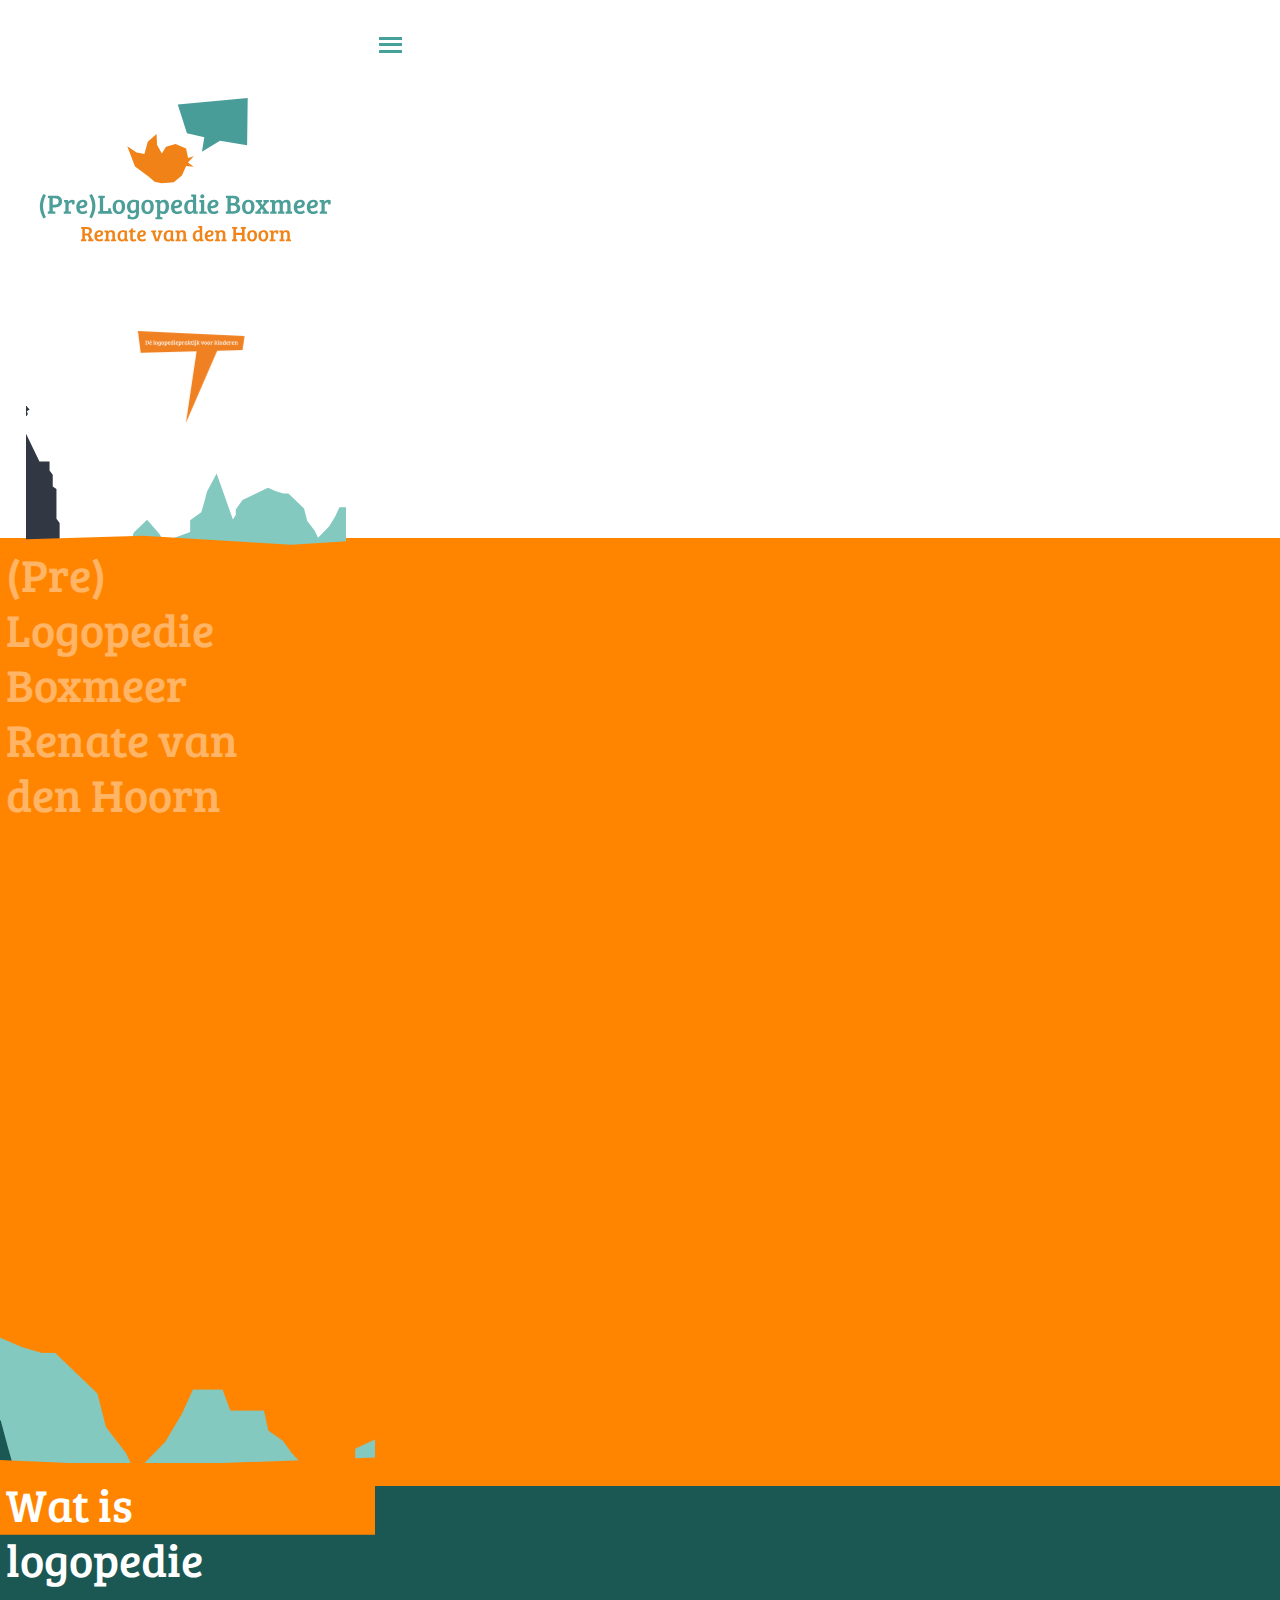
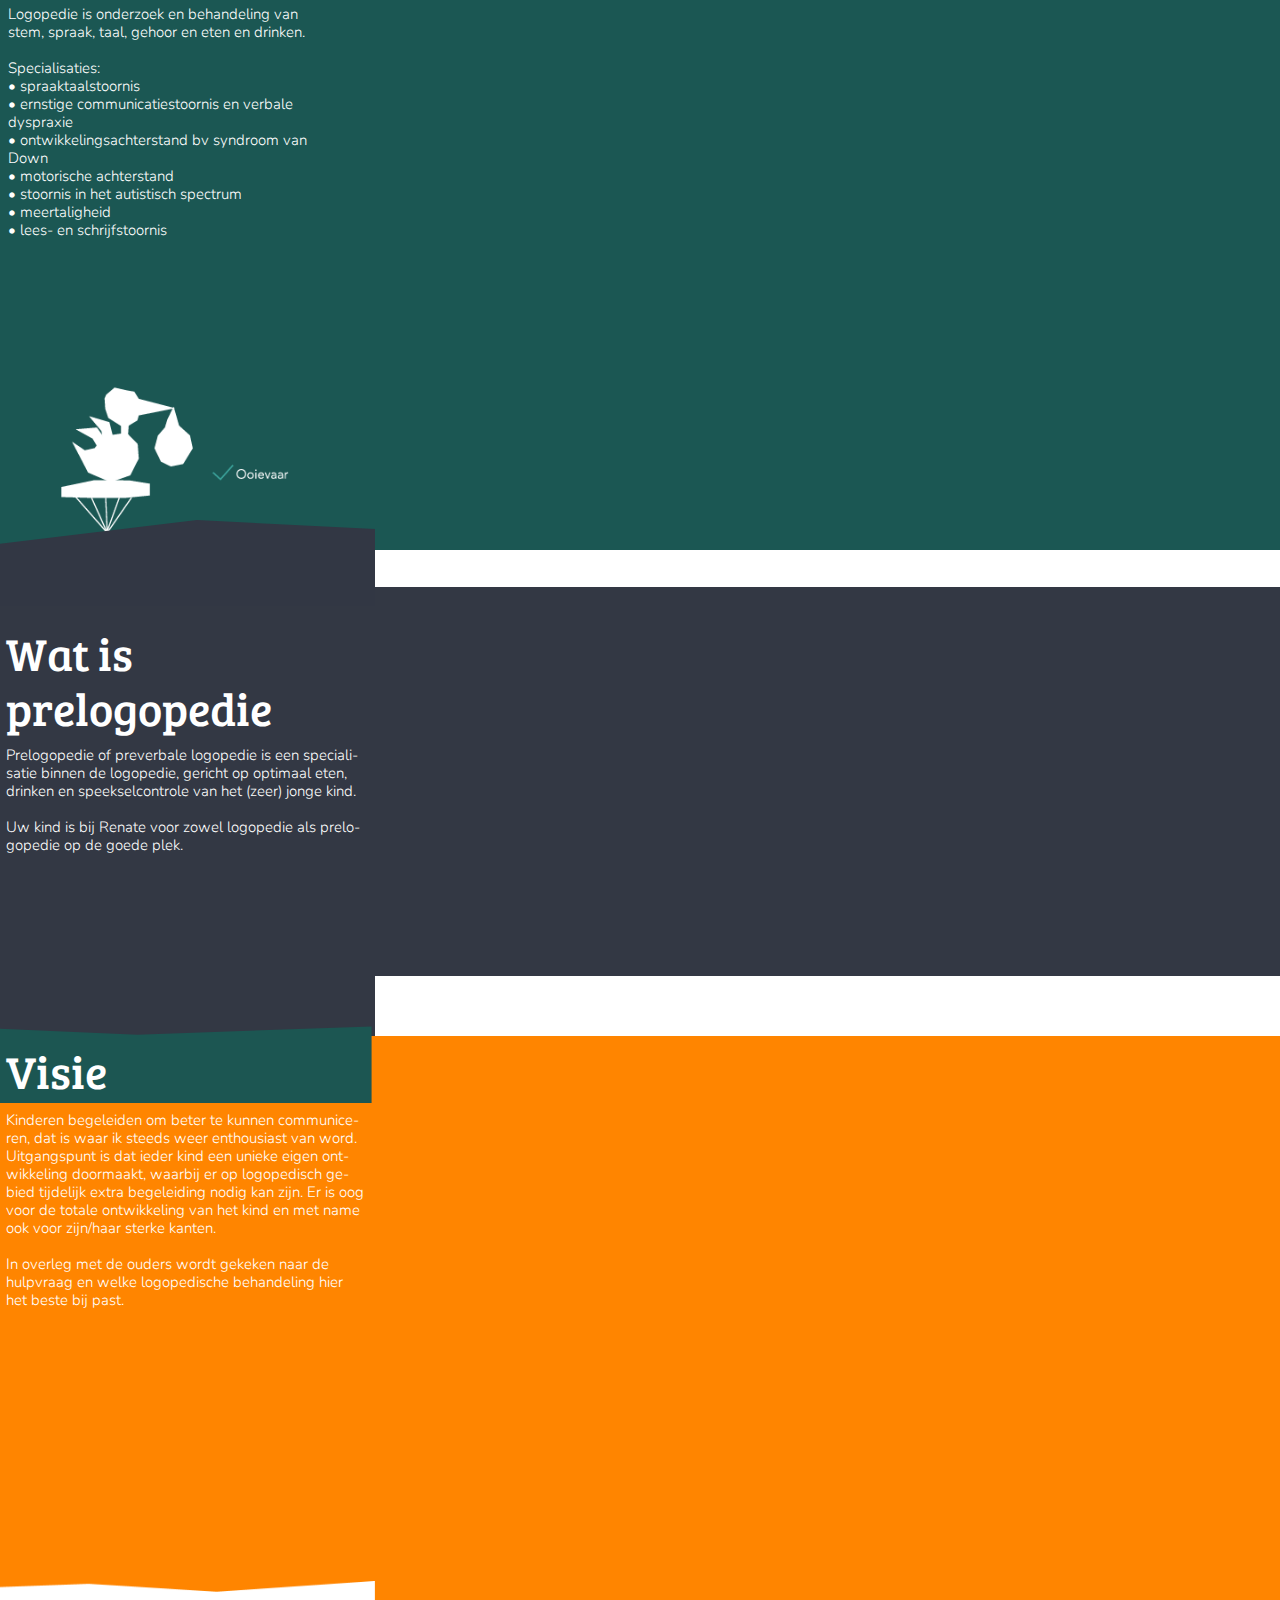
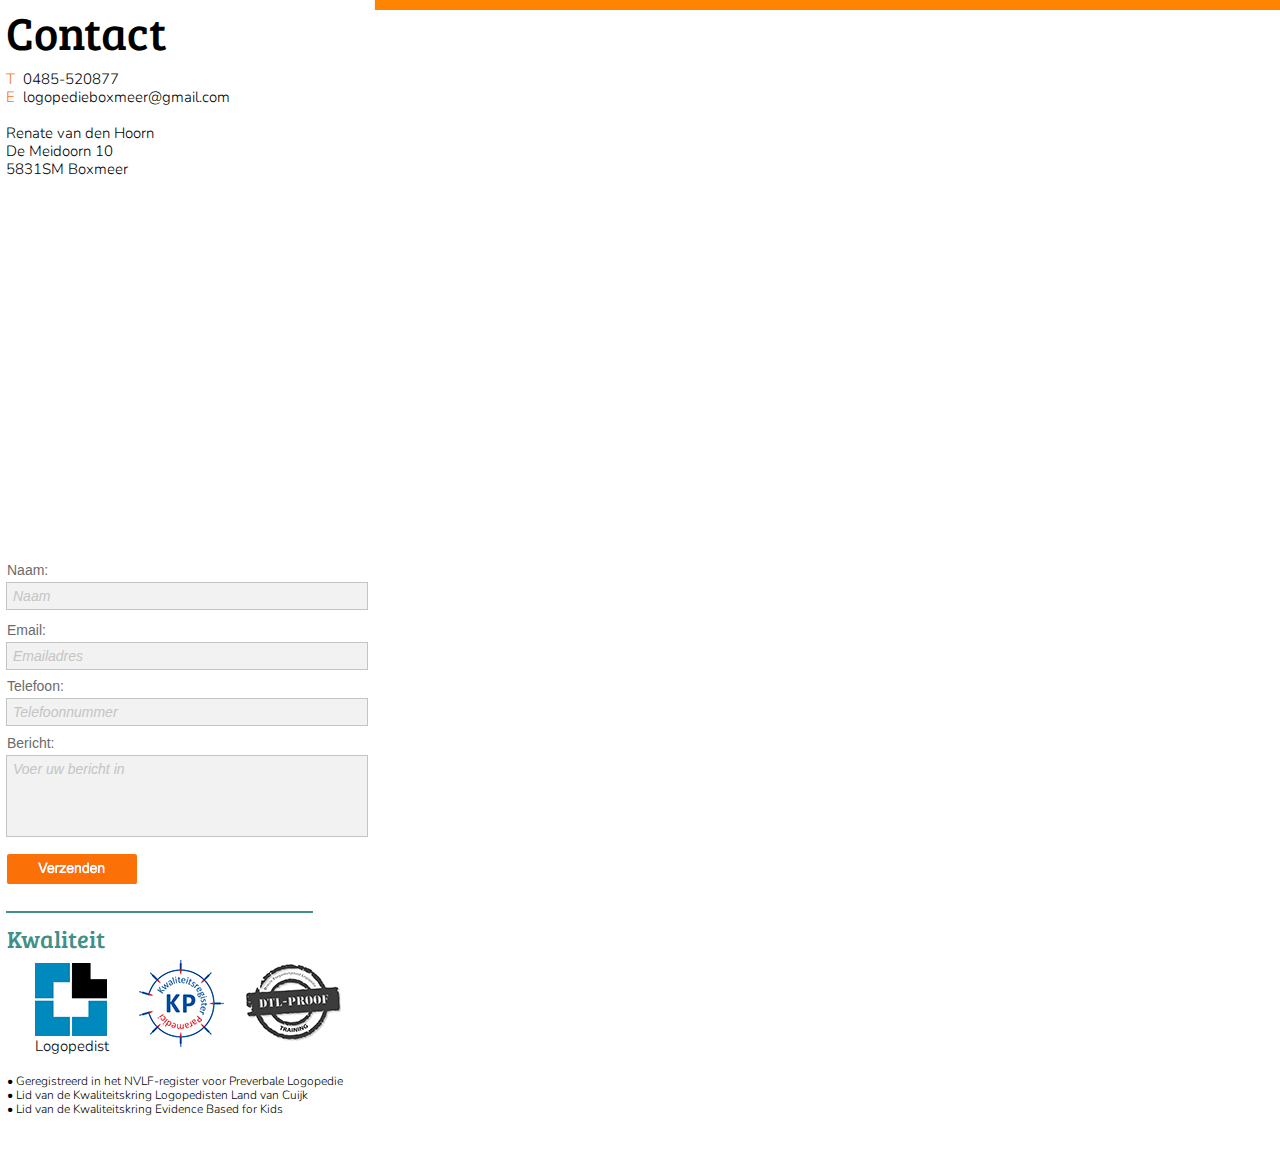
<file: phone/index.html>
<!DOCTYPE html>
<html class="nojs html css_verticalspacer" lang="nl-NL">
 <head>

  <meta http-equiv="X-UA-Compatible" content="chrome=IE8"/>
  <meta http-equiv="Content-type" content="text/html;charset=UTF-8"/>
  <meta name="generator" content="2015.2.1.352"/>
  <meta name="viewport" content="width=375"/>
  
  <script type="text/javascript">
   // Update the 'nojs'/'js' class on the html node
document.documentElement.className = document.documentElement.className.replace(/\bnojs\b/g, 'js');

// Check that all required assets are uploaded and up-to-date
if(typeof Muse == "undefined") window.Muse = {}; window.Muse.assets = {"required":["jquery-1.8.3.min.js", "museutils.js", "museconfig.js", "jquery.musemenu.js", "webpro.js", "musewpslideshow.js", "jquery.museoverlay.js", "touchswipe.js", "jquery.watch.js", "jquery.musepolyfill.bgsize.js", "jquery.scrolleffects.js", "require.js", "index.css"], "outOfDate":[]};
</script>
  
  <link rel="canonical" href="http://Logopedieboxmeer.nl/index.html"/>
  <link rel="shortcut icon" href="../images/favicon.ico?crc=180659686"/>
  <title>Home</title>
  <!-- CSS -->
  <link rel="stylesheet" type="text/css" href="../css/site_global.css?crc=288226911"/>
  <link rel="stylesheet" type="text/css" href="css/master_a-stramien.css?crc=56115760"/>
  <link rel="stylesheet" type="text/css" href="css/index.css?crc=128639674" id="pagesheet"/>
  <!-- JS includes -->
  <!--[if lt IE 9]>
  <script src="../scripts/html5shiv.js?crc=4241844378" type="text/javascript"></script>
  <![endif]-->
    <!--custom head HTML-->
  <link href='http://fonts.googleapis.com/css?family=Bree+Serif' rel='stylesheet' type='text/css'>

<link href='http://fonts.googleapis.com/css?family=Nunito:300' rel='stylesheet' type='text/css'>

<link href='http://fonts.googleapis.com/css?family=Nunito' rel='stylesheet' type='text/css'>
 </head>
 <body>

  <div class="clearfix" id="page"><!-- column -->
   <div class="position_content" id="page_position_content">
    <div class="clearfix colelem" id="phome"><!-- group -->
     <a class="anchor_item grpelem" id="home"></a>
     <div class="PamphletWidget clearfix widget_invisible grpelem" id="pamphletu3660"><!-- none box -->
      <div class="ThumbGroup clearfix grpelem" id="u3663"><!-- none box -->
       <div class="popup_anchor">
        <div class="Thumb popup_element clearfix" id="u3665"><!-- group -->
         <div class="Button clearfix grpelem" id="buttonu3618"><!-- container box -->
          <div class="colelem" id="u3627"><!-- simple frame --></div>
          <div class="colelem" id="u3651"><!-- simple frame --></div>
          <div class="colelem" id="u3657"><!-- simple frame --></div>
         </div>
        </div>
       </div>
      </div>
      <div class="popup_anchor" id="u3671popup">
       <div class="ContainerGroup clearfix" id="u3671"><!-- stack box -->
        <div class="Container clearfix grpelem" id="u3674"><!-- group -->
         <nav class="MenuBar clearfix grpelem" id="menuu3874"><!-- vertical box -->
          <div class="MenuItemContainer clearfix colelem" id="u3896"><!-- horizontal box -->
           <a class="nonblock nontext MenuItem MenuItemWithSubMenu anim_swing clearfix grpelem" id="u3897" href="index.html#home"><!-- horizontal box --><div class="MenuItemLabel grpelem" id="u3900-4"><!-- rasterized frame --><div id="u3900-4_clip"><img alt="Home" width="358" height="17" src="../images/u3900-4.png?crc=4031308201"/></div></div></a>
          </div>
          <div class="MenuItemContainer clearfix colelem" id="u3903"><!-- horizontal box -->
           <a class="nonblock nontext MenuItem MenuItemWithSubMenu anim_swing clearfix grpelem" id="u3906" href="index.html#praktijk"><!-- horizontal box --><div class="MenuItemLabel grpelem" id="u3908-4"><!-- rasterized frame --><div id="u3908-4_clip"><img alt="De praktijk" width="358" height="17" src="../images/u3908-4.png?crc=3855999151"/></div></div></a>
          </div>
          <div class="MenuItemContainer clearfix colelem" id="u3875"><!-- horizontal box -->
           <a class="nonblock nontext MenuItem MenuItemWithSubMenu anim_swing clearfix grpelem" id="u3878" href="index.html#overmij"><!-- horizontal box --><div class="MenuItemLabel grpelem" id="u3880-4"><!-- rasterized frame --><div id="u3880-4_clip"><img alt="Over Renate van den Hoorn" width="358" height="17" src="../images/u3880-4.png?crc=4230528079"/></div></div></a>
          </div>
          <div class="MenuItemContainer clearfix colelem" id="u3910"><!-- horizontal box -->
           <a class="nonblock nontext MenuItem MenuItemWithSubMenu anim_swing clearfix grpelem" id="u3911" href="index.html#wat_is_logopedie"><!-- horizontal box --><div class="MenuItemLabel grpelem" id="u3913-4"><!-- rasterized frame --><div id="u3913-4_clip"><img alt="Wat is logopedie" width="358" height="17" src="../images/u3913-4.png?crc=3817891987"/></div></div></a>
          </div>
          <div class="MenuItemContainer clearfix colelem" id="u3917"><!-- horizontal box -->
           <a class="nonblock nontext MenuItem MenuItemWithSubMenu anim_swing clearfix grpelem" id="u3920" href="index.html#wat_is_prelogopedie"><!-- horizontal box --><div class="MenuItemLabel grpelem" id="u3922-4"><!-- rasterized frame --><div id="u3922-4_clip"><img alt="Wat is prelogopedie" width="358" height="17" src="../images/u3922-4.png?crc=446659606"/></div></div></a>
          </div>
          <div class="MenuItemContainer clearfix colelem" id="u3889"><!-- horizontal box -->
           <a class="nonblock nontext MenuItem MenuItemWithSubMenu anim_swing clearfix grpelem" id="u3892" href="index.html#visie"><!-- horizontal box --><div class="MenuItemLabel grpelem" id="u3895-4"><!-- rasterized frame --><div id="u3895-4_clip"><img alt="Visie" width="358" height="17" src="../images/u3895-4.png?crc=4133832925"/></div></div></a>
          </div>
          <div class="MenuItemContainer clearfix colelem" id="u3882"><!-- horizontal box -->
           <a class="nonblock nontext MenuItem MenuItemWithSubMenu anim_swing clearfix grpelem" id="u3883" href="index.html#contact"><!-- horizontal box --><div class="MenuItemLabel grpelem" id="u3886-4"><!-- rasterized frame --><div id="u3886-4_clip"><img alt="Contact" width="358" height="17" src="../images/u3886-4.png?crc=4073669137"/></div></div></a>
          </div>
         </nav>
        </div>
       </div>
      </div>
      <div class="popup_anchor">
       <div class="PamphletCloseButton PamphletLightboxPart popup_element clearfix" id="u3667"><!-- group -->
        <div class="clearfix grpelem" id="u4040"><!-- group -->
         <div class="grpelem" id="u4031" data-mu-ie-matrix="progid:DXImageTransform.Microsoft.Matrix(M11=0.7071,M12=-0.7071,M21=0.7071,M22=0.7071,SizingMethod='auto expand')" data-mu-ie-matrix-dx="4" data-mu-ie-matrix-dy="-12"><!-- simple frame --></div>
         <div class="grpelem" id="u4037" data-mu-ie-matrix="progid:DXImageTransform.Microsoft.Matrix(M11=-0.7071,M12=-0.7071,M21=0.7071,M22=-0.7071,SizingMethod='auto expand')" data-mu-ie-matrix-dx="4" data-mu-ie-matrix-dy="-12"><!-- simple frame --></div>
        </div>
       </div>
      </div>
     </div>
     <div class="browser_width grpelem" id="u7431-bw">
      <div id="u7431"><!-- simple frame --></div>
     </div>
    </div>
    <div class="colelem" id="u10202"><!-- animation -->
     <iframe id="U10205_animation" src="../assets/animatie-logopedie-intro2/Animatie%20logopedie%20intro.html" scrolling="no" class="animationContainer an_invi"></iframe>
    </div>
    <div class="clearfix colelem" id="pu9934"><!-- group -->
     <div class="browser_width grpelem" id="u9934-bw">
      <div id="u9934"><!-- simple frame --></div>
     </div>
     <div class="browser_width grpelem" id="u9730-bw">
      <div id="u9730"><!-- simple frame --></div>
     </div>
     <div class="browser_width grpelem" id="u9709-bw">
      <div id="u9709"><!-- simple frame --></div>
     </div>
     <div class="browser_width grpelem" id="u9688-bw">
      <div id="u9688"><!-- simple frame --></div>
     </div>
     <div class="browser_width grpelem" id="u9667-bw">
      <div id="u9667"><!-- simple frame --></div>
     </div>
     <div class="browser_width grpelem" id="u9646-bw">
      <div id="u9646"><!-- simple frame --></div>
     </div>
     <div class="browser_width grpelem" id="u9625-bw">
      <div class="clearfix" id="u9625"><!-- group -->
       <div class="museBGSize clearfix grpelem" id="u1227"><!-- group -->
        <div class="clip_frame grpelem" id="u8206"><!-- image -->
         <img class="block" id="u8206_img" src="../images/witte%20ondergrond-01.png?crc=81791040" alt="" width="480" height="39"/>
        </div>
       </div>
       <div class="clearfix grpelem" id="u1169-7"><!-- content -->
        <p>Kinderen begeleiden om beter te kunnen communiceren, dat is waar ik steeds weer enthousiast van word. Uitgangspunt is dat ieder kind een unieke eigen ontwikkeling doormaakt, waarbij er op logopedisch gebied tijdelijk extra begeleiding nodig kan zijn. Er is oog voor de totale ontwikkeling van het kind en met name ook voor zijn/haar sterke kanten.</p>
        <p>&nbsp;</p>
        <p>In overleg met de ouders wordt gekeken naar de hulpvraag en welke logopedische behandeling hier het beste bij past.</p>
       </div>
      </div>
     </div>
     <div class="browser_width grpelem" id="u9262-bw">
      <div class="clearfix" id="u9262"><!-- group -->
       <div class="clearfix ose_pre_init grpelem" id="u1226-10"><!-- content -->
        <p>Een logopediepraktijk speciaal voor alle kinderen en jongeren van 0 tot 18 jaar, waar professionaliteit, vakkennis en ervaring samengaan met veel persoonlijke zorg en aandacht, dát is (Pre)Logopedie Boxmeer.</p>
        <p>Hier kunt u terecht met al uw vragen op het gebied van spraak, taal, stem, gehoor, mondgewoonten en eten/drinken van uw kind. Door de kleinschalige opzet wordt een optimale zorg rond ieder kind geboden.</p>
        <p>&nbsp;</p>
        <p>Renate van den Hoorn heeft in de loop van de jaren een ruime ervaring opgebouwd op het gebied van de logopedische therapie van kinderen, zowel in de kinderrevalidatie als in de eigen praktijk. Naast de ondersteuning van kinderen met spraaktaalproblemen heeft zij steeds een affiniteit gehad met kinderen die extra zorg nodig hebben.</p>
        <p>&nbsp;</p>
       </div>
       <div class="clearfix ose_pre_init grpelem" id="u1184-4"><!-- content -->
        <h1>(Pre) Logopedie Boxmeer Renate van den Hoorn</h1>
       </div>
      </div>
     </div>
     <div class="browser_width grpelem" id="u8598-bw">
      <div class="clearfix" id="u8598"><!-- group -->
       <div class="clearfix grpelem" id="u7630"><!-- column -->
        <div class="clearfix colelem" id="u1170-4"><!-- content -->
         <h1>Wat is prelogopedie</h1>
        </div>
        <div class="clearfix colelem" id="u1167-7"><!-- content -->
         <p>Prelogopedie of preverbale logopedie is een specialisatie binnen de logopedie, gericht op optimaal eten, drinken en speekselcontrole van het (zeer) jonge kind.</p>
         <p>&nbsp;</p>
         <p>Uw kind is bij Renate voor zowel logopedie als prelogopedie op de goede plek.</p>
        </div>
       </div>
      </div>
     </div>
     <div class="browser_width grpelem" id="u7635-bw">
      <div class="clearfix" id="u7635"><!-- group -->
       <div class="museBGSize grpelem" id="u1185"><!-- simple frame --></div>
       <div class="clip_frame grpelem" id="u1186"><!-- image -->
        <img class="block" id="u1186_img" src="../images/ooievaar.png?crc=3852165229" alt="" width="266" height="231"/>
       </div>
       <div class="clearfix grpelem" id="u1168-22"><!-- content -->
        <p>Logopedie is onderzoek en behandeling van stem, spraak, taal, gehoor en eten en drinken.</p>
        <p>&nbsp;</p>
        <p>Specialisaties:</p>
        <p>• spraaktaalstoornis</p>
        <p>• ernstige communicatiestoornis en verbale dyspraxie</p>
        <p>• ontwikkelingsachterstand bv syndroom van Down</p>
        <p>• motorische achterstand</p>
        <p>• stoornis in het autistisch spectrum</p>
        <p>• meertaligheid</p>
        <p>• lees- en schrijfstoornis</p>
        <p>&nbsp;</p>
       </div>
      </div>
     </div>
     <div class="clip_frame grpelem" id="u1217"><!-- svg -->
      <img class="svg" id="u1218" src="../images/geplakte-svg-2165144-x-183.svg?crc=281649906" width="960" height="81" alt="" data-mu-svgfallback="../images/geplakte%20svg%202165144%20x%20183_poster_.png?crc=404833999"/>
     </div>
     <a class="anchor_item grpelem" id="praktijk"></a>
     <div class="clip_frame grpelem" id="u1365"><!-- svg -->
      <img class="svg" id="u1366" src="../images/geplakte-svg-580114-x-410.svg?crc=184618617" width="67" height="47" alt="" data-mu-svgfallback="../images/geplakte%20svg%20580114%20x%20410_poster_.png?crc=3822897156"/>
     </div>
     <div class="clearfix grpelem" id="u1160"><!-- group -->
      <div class="clearfix grpelem" id="u1161"><!-- group -->
       <div class="clearfix grpelem" id="u1174"><!-- group -->
        <div class="museBGSize grpelem" id="u1175"><!-- simple frame --></div>
        <div class="clearfix grpelem" id="u1176"><!-- group -->
         <div class="clearfix grpelem" id="u1177"><!-- group -->
          <div class="museBGSize grpelem" id="u1230"><!-- simple frame --></div>
          <div class="museBGSize grpelem" id="u1231"><!-- simple frame --></div>
         </div>
        </div>
       </div>
      </div>
     </div>
     <div class="clip_frame grpelem" id="u1219"><!-- svg -->
      <img class="svg" id="u1220" src="../images/geplakte-svg-2165.svg?crc=9017107" width="959" height="86" alt="" data-mu-svgfallback="../images/geplakte%20svg%202165_poster_.png?crc=3958011238"/>
     </div>
     <div class="museBGSize grpelem" id="u1225"><!-- simple frame --></div>
     <a class="anchor_item grpelem" id="wat_is_prelogopedie"></a>
     <a class="anchor_item grpelem" id="overmij"></a>
     <a class="anchor_item grpelem" id="visie"></a>
     <div class="clip_frame grpelem" id="u1222"><!-- svg -->
      <img class="svg" id="u1223" src="../images/geplakte-svg-2165144-x-1832.svg?crc=204294228" width="961" height="82" alt="" data-mu-svgfallback="../images/geplakte%20svg%202165144%20x%20183_poster_2.png?crc=4141837493"/>
     </div>
     <a class="anchor_item grpelem" id="wat_is_logopedie"></a>
     <div class="clearfix grpelem" id="u1172-4"><!-- content -->
      <h1>Wat is logopedie</h1>
     </div>
     <div class="clearfix grpelem" id="u1171-4"><!-- content -->
      <h1>Visie</h1>
     </div>
     <div class="grpelem" id="u5534"><!-- custom html -->
      <style>
p {font-family: 'Nunito', sans-serif; font-weight: 300;
    -webkit-hyphens: auto;
    -moz-hyphens: auto;
    hyphens: auto;   
}
h1 {font-family: 'Bree Serif', serif; font-weight: 400;}
h2 {font-family: 'Nunito', sans-serif; font-weight: 400;}


</style>
     </div>
    </div>
    <div class="clearfix colelem" id="ppu1210-15"><!-- group -->
     <div class="clearfix grpelem" id="pu1210-15"><!-- group -->
      <div class="clearfix grpelem" id="u1210-15"><!-- content -->
       <p><span id="u1210">T</span>&nbsp; 0485-520877</p>
       <p id="u1210-6"><span id="u1210-4">E</span>&nbsp; logopedieboxmeer@gmail.com</p>
       <p id="u1210-7">&nbsp;</p>
       <p id="u1210-9">Renate van den Hoorn</p>
       <p id="u1210-11">De Meidoorn 10</p>
       <p id="u1210-13">5831SM Boxmeer</p>
      </div>
      <div class="clearfix grpelem" id="u1224-4"><!-- content -->
       <h1>Contact</h1>
      </div>
     </div>
     <div class="clip_frame grpelem" id="u1214"><!-- svg -->
      <img class="svg" id="u1215" src="../images/geplakte-svg-2165144-x-173.svg?crc=277205207" width="962" height="77" alt="" data-mu-svgfallback="../images/geplakte%20svg%202165144%20x%20173_poster_.png?crc=3759852219"/>
     </div>
     <a class="anchor_item grpelem" id="contact"></a>
     <div class="grpelem" id="u9220"><!-- content --></div>
    </div>
    <div class="browser_width colelem" id="u1209-bw">
     <div class="size_browser_width" id="u1209"><!-- custom html -->
      
<iframe class="actAsDiv" width="100%" height="343" frameborder="0" scrolling="no" marginheight="0" marginwidth="0" src="https://maps.google.com/maps?f=q&amp;source=s_q&amp;hl=nl&amp;q=De%20Meidoorn%2010%2C%20Boxmeer%2C%20Nederland&amp;aq=0&amp;ie=UTF8&amp;t=m&amp;z=12&amp;iwloc=A&amp;output=embed"></iframe>

     </div>
    </div>
    <form class="form-grp clearfix colelem" id="widgetu1188" method="post" enctype="multipart/form-data" action="../scripts/form-u1188.php"><!-- none box -->
     <div class="fld-grp clearfix grpelem" id="widgetu1190" data-required="true"><!-- none box -->
      <label class="fld-label actAsDiv clearfix grpelem" id="u1192-4" for="widgetu1190_input"><!-- content --><span class="actAsPara">Naam:</span></label>
      <span class="fld-input NoWrap actAsDiv clearfix grpelem" id="u1193-4"><!-- content --><input class="wrapped-input" type="text" spellcheck="false" id="widgetu1190_input" name="custom_U1190" tabindex="1"/><label class="wrapped-input fld-prompt" id="widgetu1190_prompt" for="widgetu1190_input"><span class="actAsPara">Naam</span></label></span>
     </div>
     <div class="fld-grp clearfix grpelem" id="widgetu1204" data-required="true" data-type="email"><!-- none box -->
      <label class="fld-label actAsDiv clearfix grpelem" id="u1206-4" for="widgetu1204_input"><!-- content --><span class="actAsPara">Email:</span></label>
      <span class="fld-input NoWrap actAsDiv clearfix grpelem" id="u1205-4"><!-- content --><input class="wrapped-input" type="email" spellcheck="false" id="widgetu1204_input" name="Email" tabindex="2"/><label class="wrapped-input fld-prompt" id="widgetu1204_prompt" for="widgetu1204_input"><span class="actAsPara">Emailadres</span></label></span>
     </div>
     <div class="clearfix grpelem" id="u1203-4"><!-- content -->
      <p>Submitting Form...</p>
     </div>
     <div class="clearfix grpelem" id="u1189-4"><!-- content -->
      <p>The server encountered an error.</p>
     </div>
     <div class="clearfix grpelem" id="u1194-4"><!-- content -->
      <p>Form received.</p>
     </div>
     <input class="submit-btn NoWrap grpelem" id="u1208-17" type="submit" value="" tabindex="5"/><!-- state-based BG images -->
     <div class="fld-grp clearfix grpelem" id="widgetu1195" data-required="false"><!-- none box -->
      <label class="fld-label actAsDiv clearfix grpelem" id="u1197-4" for="widgetu1195_input"><!-- content --><span class="actAsPara">Bericht:</span></label>
      <span class="fld-textarea actAsDiv clearfix grpelem" id="u1198-4"><!-- content --><textarea class="wrapped-input" id="widgetu1195_input" name="custom_U1195" tabindex="4"></textarea><label class="wrapped-input fld-prompt" id="widgetu1195_prompt" for="widgetu1195_input"><span class="actAsPara">Voer uw bericht in</span></label></span>
     </div>
     <div class="fld-grp clearfix grpelem" id="widgetu1199" data-required="true"><!-- none box -->
      <label class="fld-label actAsDiv clearfix grpelem" id="u1200-4" for="widgetu1199_input"><!-- content --><span class="actAsPara">Telefoon:</span></label>
      <span class="fld-input NoWrap actAsDiv clearfix grpelem" id="u1202-4"><!-- content --><input class="wrapped-input" type="tel" spellcheck="false" id="widgetu1199_input" name="custom_U1199" tabindex="3"/><label class="wrapped-input fld-prompt" id="widgetu1199_prompt" for="widgetu1199_input"><span class="actAsPara">Telefoonnummer</span></label></span>
     </div>
    </form>
    <div class="colelem" id="u1239"><!-- simple frame --></div>
    <div class="clearfix colelem" id="u1237-4"><!-- content -->
     <h1>Kwaliteit</h1>
    </div>
    <div class="clearfix colelem" id="ppu1232"><!-- group -->
     <div class="clearfix grpelem" id="pu1232"><!-- column -->
      <div class="clip_frame colelem" id="u1232"><!-- image -->
       <img class="block" id="u1232_img" src="../images/beeldmerknvlfdig.png?crc=30230834" alt="" width="72" height="73"/>
      </div>
      <div class="clearfix colelem" id="pu1236-4"><!-- group -->
       <div class="clearfix grpelem" id="u1236-4"><!-- content -->
        <p>Logopedist</p>
       </div>
       <div class="grpelem" id="u1238"><!-- simple frame --></div>
      </div>
     </div>
     <div class="clip_frame grpelem" id="u1234"><!-- image -->
      <img class="block" id="u1234_img" src="../images/kp%20logo.png?crc=3915979437" alt="" width="85" height="87"/>
     </div>
     <div class="clip_frame grpelem" id="u1228"><!-- image -->
      <img class="block" id="u1228_img" src="../images/dtltraining.png?crc=452721756" alt="" width="96" height="81"/>
     </div>
    </div>
    <div class="clearfix colelem" id="u1211-8"><!-- content -->
     <p>• Geregistreerd in het NVLF-register voor Preverbale Logopedie</p>
     <p>• Lid van de Kwaliteitskring Logopedisten Land van Cuijk</p>
     <p>• Lid van de Kwaliteitskring Evidence Based for Kids</p>
    </div>
    <div class="verticalspacer" data-offset-top="0" data-content-above-spacer="4348" data-content-below-spacer="-2838"></div>
    <div class="clearfix colelem" id="u1212-4"><!-- content -->
     <p>© 2016 (Pre)Logopedie Boxmeer</p>
    </div>
   </div>
  </div>
  <div class="preload_images">
   <img class="preload" src="../images/u1208-17-r.png?crc=374499752" alt=""/>
   <img class="preload" src="../images/u1208-17-m.png?crc=139047130" alt=""/>
   <img class="preload" src="../images/u1208-17-fs.png?crc=3851041682" alt=""/>
  </div>
  <!-- Other scripts -->
  <script type="text/javascript">
   window.Muse.assets.check=function(d){if(!window.Muse.assets.checked){window.Muse.assets.checked=!0;var b={},c=function(a,b){if(window.getComputedStyle){var c=window.getComputedStyle(a,null);return c&&c.getPropertyValue(b)||c&&c[b]||""}if(document.documentElement.currentStyle)return(c=a.currentStyle)&&c[b]||a.style&&a.style[b]||"";return""},a=function(a){if(a.match(/^rgb/))return a=a.replace(/\s+/g,"").match(/([\d\,]+)/gi)[0].split(","),(parseInt(a[0])<<16)+(parseInt(a[1])<<8)+parseInt(a[2]);if(a.match(/^\#/))return parseInt(a.substr(1),
16);return 0},g=function(g){for(var f=document.getElementsByTagName("link"),i=0;i<f.length;i++)if("text/css"==f[i].type){var h=(f[i].href||"").match(/\/?css\/([\w\-]+\.css)\?crc=(\d+)/);if(!h||!h[1]||!h[2])break;b[h[1]]=h[2]}f=document.createElement("div");f.className="version";f.style.cssText="display:none; width:1px; height:1px;";document.getElementsByTagName("body")[0].appendChild(f);for(i=0;i<Muse.assets.required.length;){var h=Muse.assets.required[i],l=h.match(/([\w\-\.]+)\.(\w+)$/),k=l&&l[1]?
l[1]:null,l=l&&l[2]?l[2]:null;switch(l.toLowerCase()){case "css":k=k.replace(/\W/gi,"_").replace(/^([^a-z])/gi,"_$1");f.className+=" "+k;k=a(c(f,"color"));l=a(c(f,"backgroundColor"));k!=0||l!=0?(Muse.assets.required.splice(i,1),"undefined"!=typeof b[h]&&(k!=b[h]>>>24||l!=(b[h]&16777215))&&Muse.assets.outOfDate.push(h)):i++;f.className="version";break;case "js":k.match(/^jquery-[\d\.]+/gi)&&d&&d().jquery=="1.8.3"?Muse.assets.required.splice(i,1):i++;break;default:throw Error("Unsupported file type: "+
l);}}f.parentNode.removeChild(f);if(Muse.assets.outOfDate.length||Muse.assets.required.length)f="Sommige bestanden op de server ontbreken of zijn beschadigd. Wis de cache van de browser en probeer het opnieuw. Als het probleem zich blijft voordoen, kunt u het beste contact opnemen met de auteur van de website.",g&&Muse.assets.outOfDate.length&&(f+="\nOut of date: "+Muse.assets.outOfDate.join(",")),g&&Muse.assets.required.length&&(f+="\nMissing: "+Muse.assets.required.join(",")),alert(f)};location&&location.search&&location.search.match&&location.search.match(/muse_debug/gi)?setTimeout(function(){g(!0)},5E3):g()}};
var muse_init=function(){require.config({baseUrl:"../"});require(["jquery","museutils","whatinput","jquery.musemenu","webpro","musewpslideshow","jquery.museoverlay","touchswipe","jquery.watch","jquery.musepolyfill.bgsize","jquery.scrolleffects"],function(d){var $ = d;$(document).ready(function(){try{
window.Muse.assets.check($);/* body */
Muse.Utils.transformMarkupToFixBrowserProblemsPreInit();/* body */
Muse.Utils.prepHyperlinks(true);/* body */
Muse.Utils.resizeHeight('.browser_width');/* resize height */
Muse.Utils.requestAnimationFrame(function() { $('body').addClass('initialized'); });/* mark body as initialized */
Muse.Utils.initializeAnimations();/* animations */
Muse.Utils.fullPage('#page');/* 100% height page */
Muse.Utils.initWidget('.MenuBar', ['#bp_infinity'], function(elem) { return $(elem).museMenu(); });/* unifiedNavBar */
Muse.Utils.initWidget('#pamphletu3660', ['#bp_infinity'], function(elem) { return new WebPro.Widget.ContentSlideShow(elem, {contentLayout_runtime:'lightbox',event:'click',deactivationEvent:'none',autoPlay:false,displayInterval:3000,transitionStyle:'fading',transitionDuration:500,hideAllContentsFirst:false,shuffle:false,enableSwipe:true,resumeAutoplay:true,resumeAutoplayInterval:3000,playOnce:false,autoActivate_runtime:false}); });/* #pamphletu3660 */
Muse.Utils.initWidget('#widgetu1188', ['#bp_infinity'], function(elem) { return new WebPro.Widget.Form(elem, {validationEvent:'submit',errorStateSensitivity:'high',fieldWrapperClass:'fld-grp',formSubmittedClass:'frm-sub-st',formErrorClass:'frm-subm-err-st',formDeliveredClass:'frm-subm-ok-st',notEmptyClass:'non-empty-st',focusClass:'focus-st',invalidClass:'fld-err-st',requiredClass:'fld-err-st',ajaxSubmit:true}); });/* #widgetu1188 */
$('#u1227').registerBackgroundPositionScrollEffect([{"in":[-Infinity,2698.2],"speed":[0,2]},{"in":[2698.2,Infinity],"speed":[0,1]}]);/* scroll effect */
$('#u1226-10').registerOpacityScrollEffect([{"opacity":0,"fade":50,"in":[-Infinity,199.35]},{"in":[199.35,199.35],"opacity":100},{"opacity":100,"fade":50,"in":[199.35,Infinity]}]);/* scroll effect */
$('#u1184-4').registerOpacityScrollEffect([{"opacity":0,"fade":78,"in":[-Infinity,47]},{"in":[47,47],"opacity":100},{"opacity":100,"fade":72,"in":[47,Infinity]}]);/* scroll effect */
$('#u1185').registerBackgroundPositionScrollEffect([{"in":[-Infinity,1687.8],"speed":[0.2,1]},{"in":[1687.8,Infinity],"speed":[0.3,1.1]}]);/* scroll effect */
$('#u1175').registerBackgroundPositionScrollEffect([{"in":[-Infinity,945.98],"speed":[0,2]},{"in":[945.98,Infinity],"speed":[0,1]}]);/* scroll effect */
$('#u1230').registerBackgroundPositionScrollEffect([{"in":[-Infinity,853.7],"speed":[0,1.6]},{"in":[853.7,Infinity],"speed":[0.08,1]}]);/* scroll effect */
$('#u1231').registerBackgroundPositionScrollEffect([{"in":[-Infinity,918],"speed":[0,1.6]},{"in":[918,Infinity],"speed":[-0.08,1]}]);/* scroll effect */
$('#u1177').registerBackgroundPositionScrollEffect([{"in":[-Infinity,792.15],"speed":[0,1.5]},{"in":[792.15,Infinity],"speed":[0,1]}]);/* scroll effect */
$('#u1176').registerBackgroundPositionScrollEffect([{"in":[-Infinity,823.25],"speed":[0,1.5]},{"in":[823.25,Infinity],"speed":[0,1]}]);/* scroll effect */
$('#u1174').registerBackgroundPositionScrollEffect([{"in":[-Infinity,799.25],"speed":[0,1.2]},{"in":[799.25,Infinity],"speed":[0,1]}]);/* scroll effect */
$('#u1161').registerBackgroundPositionScrollEffect([{"in":[-Infinity,715.25],"speed":[0,1.2]},{"in":[715.25,Infinity],"speed":[0,1]}]);/* scroll effect */
$('#u1160').registerBackgroundPositionScrollEffect([{"in":[-Infinity,717.25],"speed":[0,1.1]},{"in":[717.25,Infinity],"speed":[0,1]}]);/* scroll effect */
$('#u1225').registerBackgroundPositionScrollEffect([{"in":[-Infinity,1986.15],"speed":[0,2]},{"in":[1986.15,Infinity],"speed":[0,1]}]);/* scroll effect */
Muse.Utils.showWidgetsWhenReady();/* body */
Muse.Utils.transformMarkupToFixBrowserProblems();/* body */
}catch(b){if(b&&"function"==typeof b.notify?b.notify():Muse.Assert.fail("Error calling selector function: "+b),false)throw b;}})})};

</script>
  <!-- RequireJS script -->
  <script src="../scripts/require.js?crc=4108833657" type="text/javascript" async data-main="../scripts/museconfig.js?crc=4242129463" onload="if (requirejs) requirejs.onError = function(requireType, requireModule) { if (requireType && requireType.toString && requireType.toString().indexOf && 0 <= requireType.toString().indexOf('#scripterror')) window.Muse.assets.check(); }" onerror="window.Muse.assets.check();"></script>
   </body>
</html>
</file>
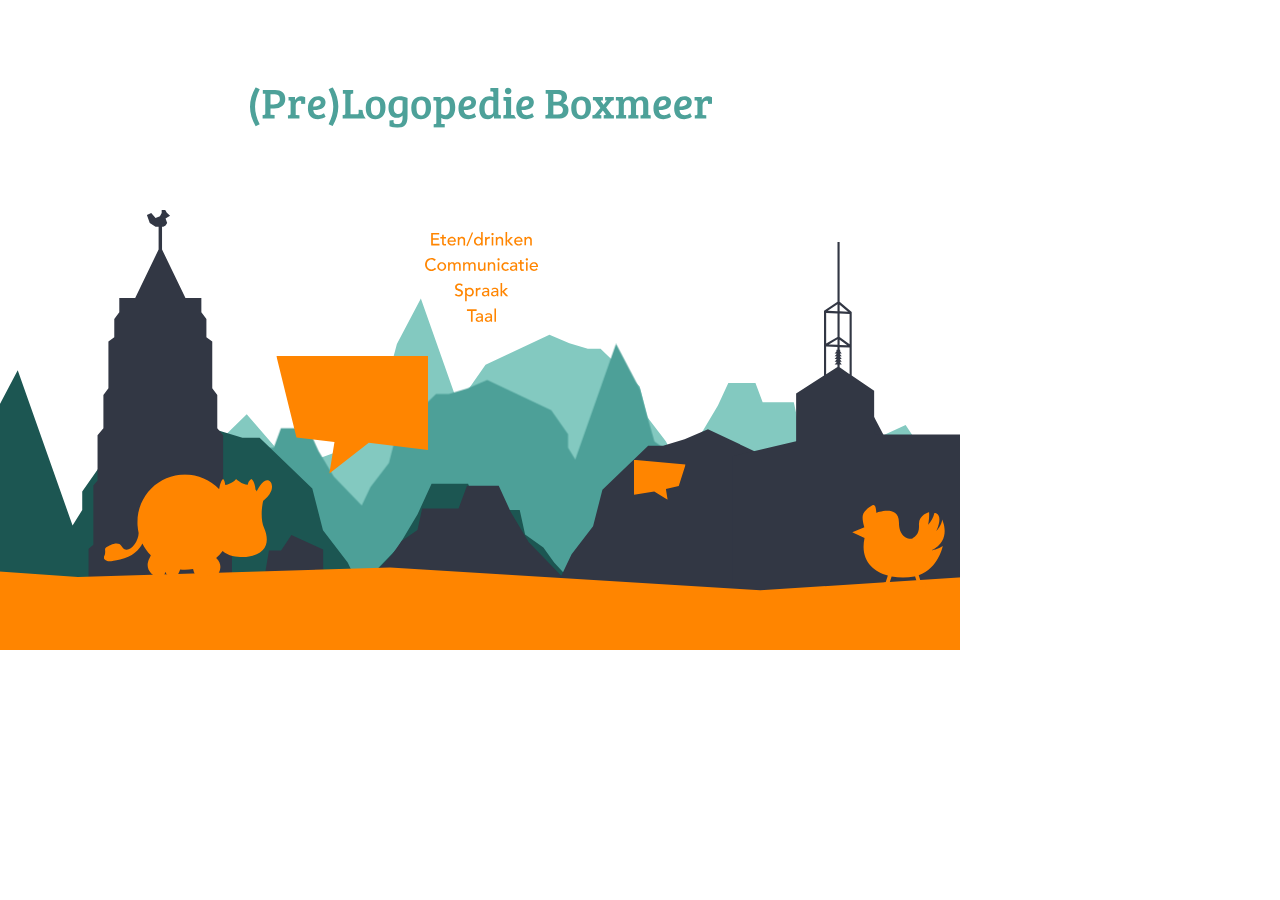
<file: assets/animatie-logopedie-intro/Animatie logopedie intro.html>
<!DOCTYPE html>
<html xmlns="http://www.w3.org/1999/xhtml">
<head>
	<meta http-equiv="Content-Type" content="text/html; charset=utf-8"/>
	<meta http-equiv="X-UA-Compatible" content="IE=Edge"/>
	<title>Untitled</title>
<!--Adobe Edge Runtime-->

	<script>
	var custHtmlRoot=""; 
	var script = document.createElement('script'); 
	script.type= "text/javascript";
script.src = custHtmlRoot+"edge_includes/edge.6.0.0.min.js";
	var head = document.getElementsByTagName('head')[0], done=false;
	script.onload = script.onreadystatechange = function(){
		if (!done && (!this.readyState || this.readyState == 'loaded' || this.readyState == 'complete')) {
			done=true;
			var opts ={
    scaleToFit: "none",
    centerStage: "none",
    minW: "0px",
    maxW: "undefined",
    width: "960px",
    height: "650px"
};
			opts.htmlRoot =custHtmlRoot;
			AdobeEdge.loadComposition('Animatie%20logopedie%20intro', 'EDGE-1576005', opts,
			{"dom":{}}, {"dom":{}});		
			script.onload = script.onreadystatechange = null;
			head.removeChild(script);
		}
	};
	head.appendChild(script);
	</script>
	
	    <style>
        .edgeLoad-EDGE-1576005 { visibility:hidden; }
    </style>

<!--Adobe Edge Runtime End-->

</head>
<body style="margin:0;padding:0;">
	<div id="Stage" class="EDGE-1576005">
	</div>
</body>
</html>
</file>
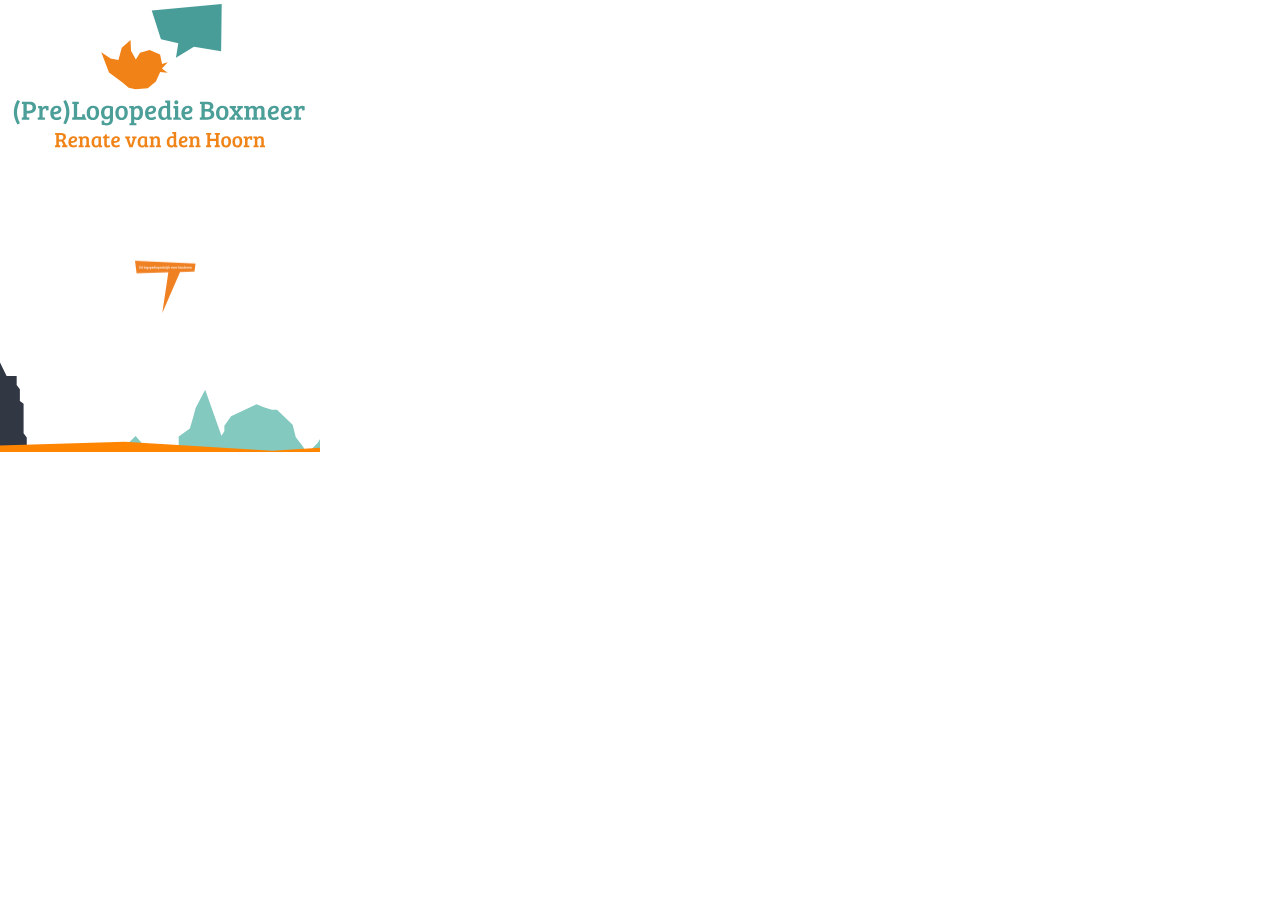
<file: assets/animatie-logopedie-intro2/Animatie logopedie intro.html>
<!DOCTYPE html>
<html xmlns="http://www.w3.org/1999/xhtml">
<head>
	<meta http-equiv="Content-Type" content="text/html; charset=utf-8"/>
	<meta http-equiv="X-UA-Compatible" content="IE=Edge"/>
	<title>Untitled</title>
<!--Adobe Edge Runtime-->

	<script>
	var custHtmlRoot=""; 
	var script = document.createElement('script'); 
	script.type= "text/javascript";
script.src = custHtmlRoot+"edge_includes/edge.6.0.0.min.js";
	var head = document.getElementsByTagName('head')[0], done=false;
	script.onload = script.onreadystatechange = function(){
		if (!done && (!this.readyState || this.readyState == 'loaded' || this.readyState == 'complete')) {
			done=true;
			var opts ={
    scaleToFit: "none",
    centerStage: "none",
    minW: "0px",
    maxW: "undefined",
    width: "320px",
    height: "452px"
};
			opts.htmlRoot =custHtmlRoot;
			AdobeEdge.loadComposition('Animatie%20logopedie%20intro', 'EDGE-1576005', opts,
			{"dom":{}}, {"dom":{}});		
			script.onload = script.onreadystatechange = null;
			head.removeChild(script);
		}
	};
	head.appendChild(script);
	</script>
	
	    <style>
        .edgeLoad-EDGE-1576005 { visibility:hidden; }
    </style>

<!--Adobe Edge Runtime End-->

</head>
<body style="margin:0;padding:0;">
	<div id="Stage" class="EDGE-1576005">
	</div>
</body>
</html>
</file>
<file: css/site_global.css>
html{min-height:100%;min-width:100%;-ms-text-size-adjust:none;}body,div,dl,dt,dd,ul,ol,li,nav,h1,h2,h3,h4,h5,h6,pre,code,form,fieldset,legend,input,button,textarea,p,blockquote,th,td,a{margin:0px;padding:0px;border-width:0px;border-style:solid;border-color:transparent;-webkit-transform-origin:left top;-ms-transform-origin:left top;-o-transform-origin:left top;transform-origin:left top;background-repeat:no-repeat;}.transition{-webkit-transition-property:background-image,background-position,background-color,border-color,border-radius,color,font-size,font-style,font-weight,letter-spacing,line-height,text-align,box-shadow,text-shadow,opacity;transition-property:background-image,background-position,background-color,border-color,border-radius,color,font-size,font-style,font-weight,letter-spacing,line-height,text-align,box-shadow,text-shadow,opacity;}.transition *{-webkit-transition:inherit;transition:inherit;}table{border-collapse:collapse;border-spacing:0px;}fieldset,img{border:0px;border-style:solid;-webkit-transform-origin:left top;-ms-transform-origin:left top;-o-transform-origin:left top;transform-origin:left top;}address,caption,cite,code,dfn,em,strong,th,var,optgroup{font-style:inherit;font-weight:inherit;}del,ins{text-decoration:none;}li{list-style:none;}caption,th{text-align:left;}h1,h2,h3,h4,h5,h6{font-size:100%;font-weight:inherit;}input,button,textarea,select,optgroup,option{font-family:inherit;font-size:inherit;font-style:inherit;font-weight:inherit;}input,textarea{-webkit-appearance:none;-webkit-border-radius:0;}body{font-family:Arial, Helvetica Neue, Helvetica, sans-serif;text-align:left;font-size:14px;line-height:17px;word-wrap:break-word;text-rendering:optimizeLegibility;-moz-font-feature-settings:'liga';-ms-font-feature-settings:'liga';-webkit-font-feature-settings:'liga';font-feature-settings:'liga';}a:link{color:#0000FF;text-decoration:underline;}a:visited{color:#800080;text-decoration:underline;}a:hover{color:#0000FF;text-decoration:underline;}a:active{color:#EE0000;text-decoration:underline;}a.nontext{color:black;text-decoration:none;font-style:normal;font-weight:normal;}.normal_text{color:#000000;direction:ltr;font-family:Arial, Helvetica Neue, Helvetica, sans-serif;font-size:14px;font-style:normal;font-weight:normal;letter-spacing:0px;line-height:17px;text-align:left;text-decoration:none;text-indent:0px;text-transform:none;vertical-align:0px;padding:0px;}.ts03-Body{font-family:lato, sans-serif;font-size:18px;font-weight:300;line-height:25px;text-align:left;padding:0px;}.ts00-Title{color:#FFFFFF;font-family:abril-fatface, serif;font-size:40px;font-style:italic;font-weight:400;text-align:left;padding:0px;}.list0 li:before{position:absolute;right:100%;letter-spacing:0px;text-decoration:none;font-weight:normal;font-style:normal;}.rtl-list li:before{right:auto;left:100%;}.nls-None > li:before,.nls-None .list3 > li:before,.nls-None .list6 > li:before{margin-right:6px;content:'•';}.nls-None .list1 > li:before,.nls-None .list4 > li:before,.nls-None .list7 > li:before{margin-right:6px;content:'○';}.nls-None,.nls-None .list1,.nls-None .list2,.nls-None .list3,.nls-None .list4,.nls-None .list5,.nls-None .list6,.nls-None .list7,.nls-None .list8{padding-left:34px;}.nls-None.rtl-list,.nls-None .list1.rtl-list,.nls-None .list2.rtl-list,.nls-None .list3.rtl-list,.nls-None .list4.rtl-list,.nls-None .list5.rtl-list,.nls-None .list6.rtl-list,.nls-None .list7.rtl-list,.nls-None .list8.rtl-list{padding-left:0px;padding-right:34px;}.nls-None .list2 > li:before,.nls-None .list5 > li:before,.nls-None .list8 > li:before{margin-right:6px;content:'-';}.nls-None.rtl-list > li:before,.nls-None .list1.rtl-list > li:before,.nls-None .list2.rtl-list > li:before,.nls-None .list3.rtl-list > li:before,.nls-None .list4.rtl-list > li:before,.nls-None .list5.rtl-list > li:before,.nls-None .list6.rtl-list > li:before,.nls-None .list7.rtl-list > li:before,.nls-None .list8.rtl-list > li:before{margin-right:0px;margin-left:6px;}.TabbedPanelsTab{white-space:nowrap;}.MenuBar .MenuBarView,.MenuBar .SubMenuView{display:block;list-style:none;}.MenuBar .SubMenu{display:none;position:absolute;}.NoWrap{white-space:nowrap;word-wrap:normal;}.rootelem{margin-left:auto;margin-right:auto;}.colelem{display:inline;float:left;clear:both;}.clearfix:after{content:"\0020";visibility:hidden;display:block;height:0px;clear:both;}*:first-child+html .clearfix{zoom:1;}.clip_frame{overflow:hidden;}.popup_anchor{position:relative;width:0px;height:0px;}.popup_element{z-index:100000;}.svg{display:block;vertical-align:top;}span.wrap{content:'';clear:left;display:block;}span.actAsInlineDiv{display:inline-block;}.position_content,.excludeFromNormalFlow{float:left;}.preload_images{position:absolute;overflow:hidden;left:-9999px;top:-9999px;height:1px;width:1px;}.preload{height:1px;width:1px;}.animateStates{-webkit-transition:0.3s ease-in-out;-moz-transition:0.3s ease-in-out;-o-transition:0.3s ease-in-out;transition:0.3s ease-in-out;}[data-whatinput="mouse"] *:focus,[data-whatinput="touch"] *:focus,input:focus,textarea:focus{outline:none;}textarea{resize:none;overflow:auto;}.fld-prompt{pointer-events:none;}.wrapped-input{position:absolute;top:0px;left:0px;background:transparent;border:none;}.submit-btn{z-index:50000;cursor:pointer;}.anchor_item{width:22px;height:18px;}.MenuBar .SubMenuVisible,.MenuBarVertical .SubMenuVisible,.MenuBar .SubMenu .SubMenuVisible,.popup_element.Active,span.actAsPara,.actAsDiv,a.nonblock.nontext,img.block{display:block;}.widget_invisible,.js .invi,.js .mse_pre_init{visibility:hidden;}.ose_ei{visibility:hidden;z-index:0;}.no_vert_scroll{overflow-y:hidden;}.always_vert_scroll{overflow-y:scroll;}.always_horz_scroll{overflow-x:scroll;}.fullscreen{overflow:hidden;left:0px;top:0px;position:fixed;height:100%;width:100%;-moz-box-sizing:border-box;-webkit-box-sizing:border-box;-ms-box-sizing:border-box;box-sizing:border-box;}.fullwidth{position:absolute;}.borderbox{-moz-box-sizing:border-box;-webkit-box-sizing:border-box;-ms-box-sizing:border-box;box-sizing:border-box;}.scroll_wrapper{position:absolute;overflow:auto;left:0px;right:0px;top:0px;bottom:0px;padding-top:0px;padding-bottom:0px;margin-top:0px;margin-bottom:0px;}.browser_width > *{position:absolute;left:0px;right:0px;}.grpelem,.accordion_wrapper{display:inline;float:left;}.fld-checkbox input[type=checkbox],.fld-radiobutton input[type=radio]{position:absolute;overflow:hidden;clip:rect(0px, 0px, 0px, 0px);height:1px;width:1px;margin:-1px;padding:0px;border:0px;}.fld-checkbox input[type=checkbox] + label,.fld-radiobutton input[type=radio] + label{display:inline-block;background-repeat:no-repeat;cursor:pointer;float:left;width:100%;height:100%;}.pointer_cursor,.fld-recaptcha-mode,.fld-recaptcha-refresh,.fld-recaptcha-help{cursor:pointer;}p,h1,h2,h3,h4,h5,h6,ol,ul,span.actAsPara{max-height:1000000px;}.superscript{vertical-align:super;font-size:66%;line-height:0px;}.subscript{vertical-align:sub;font-size:66%;line-height:0px;}.horizontalSlideShow{-ms-touch-action:pan-y;touch-action:pan-y;}.verticalSlideShow{-ms-touch-action:pan-x;touch-action:pan-x;}.colelem100,.verticalspacer{clear:both;}.list0 li,.MenuBar .MenuItemContainer,.SlideShowContentPanel .fullscreen img,.css_verticalspacer .verticalspacer{position:relative;}.popup_element.Inactive,.js .disn,.js .an_invi,.hidden,.breakpoint{display:none;}#muse_css_mq{position:absolute;display:none;background-color:#FFFFFE;}.fluid_height_spacer{width:0.01px;}.muse_check_css{display:none;position:fixed;}@media screen and (-webkit-min-device-pixel-ratio:0){body{text-rendering:auto;}}
</file>
<file: css/master_a-stramien.css>
#u289-6{background-color:transparent;color:#000000;line-height:18px;font-size:15px;font-family:Arial, Helvetica Neue, Helvetica, sans-serif;}#u623,#u626{background-color:transparent;}#u628-4{border-width:0px;border-color:transparent;background-color:transparent;color:#333844;text-align:center;}#u626:hover #u628-4 p,#u626:hover #u628-4 h2{color:#FF8500;visibility:inherit;}#u626:active #u628-4 p,#u626:active #u628-4 h2{color:#4DA199;visibility:inherit;}#u602,#u605{background-color:transparent;}#u606-4{border-width:0px;border-color:transparent;background-color:transparent;color:#333844;text-align:center;}#u605:hover #u606-4 p,#u605:hover #u606-4 h2{color:#FF8500;visibility:inherit;}#u605:active #u606-4 p,#u605:active #u606-4 h2{color:#4DA199;visibility:inherit;}#u609,#u610{background-color:transparent;}#u612-4{border-width:0px;border-color:transparent;background-color:transparent;color:#333844;text-align:center;}#u610:hover #u612-4 p,#u610:hover #u612-4 h2{color:#FF8500;visibility:inherit;}#u610:active #u612-4 p,#u610:active #u612-4 h2{color:#4DA199;visibility:inherit;}#u637,#u654{background-color:transparent;}#u656-4{border-width:0px;border-color:transparent;background-color:transparent;color:#333844;text-align:center;}#u654:hover #u656-4 p,#u654:hover #u656-4 h2{color:#FF8500;visibility:inherit;}#u654:active #u656-4 p,#u654:active #u656-4 h2{color:#4DA199;visibility:inherit;}#u657{background:transparent url("../images/arrowmenudown.gif?crc=213132104") no-repeat center center;}#menuu601,#u648{border-width:0px;border-color:transparent;background-color:transparent;}#u651-6{background-color:transparent;color:#333844;text-align:left;}#u648:hover #u651-6 p,#u648:hover #u651-6 h2,#u648:hover #u651-6 span{color:#FF8500;visibility:inherit;}#u643{border-width:0px;border-color:transparent;background-color:transparent;}#u644-6{background-color:transparent;color:#333844;text-align:left;}#u643:hover #u644-6 p,#u643:hover #u644-6 h2,#u643:hover #u644-6 span{color:#FF8500;visibility:inherit;}#u651-2,#u644-2{letter-spacing:-1px;}#u638,#u639,#u647,#u640,#u630,#u631{background-color:transparent;}#u632-4{border-width:0px;border-color:transparent;background-color:transparent;color:#333844;text-align:center;}#u631:hover #u632-4 p,#u631:hover #u632-4 h2{color:#FF8500;visibility:inherit;}#u631:active #u632-4 p,#u631:active #u632-4 h2{color:#4DA199;visibility:inherit;}#u616,#u617{background-color:transparent;}#u620-4{border-width:0px;border-color:transparent;background-color:transparent;color:#333844;text-align:center;}#u617:hover #u620-4 p,#u617:hover #u620-4 h2{color:#FF8500;visibility:inherit;}#u617:active #u620-4 p,#u617:active #u620-4 h2{color:#4DA199;visibility:inherit;}#u626.MuseMenuActive #u628-4 p,#u626.MuseMenuActive #u628-4 h2,#u605.MuseMenuActive #u606-4 p,#u605.MuseMenuActive #u606-4 h2,#u610.MuseMenuActive #u612-4 p,#u610.MuseMenuActive #u612-4 h2,#u654.MuseMenuActive #u656-4 p,#u654.MuseMenuActive #u656-4 h2,#u648.MuseMenuActive #u651-6 p,#u648.MuseMenuActive #u651-6 h2,#u648.MuseMenuActive #u651-6 span,#u643.MuseMenuActive #u644-6 p,#u643.MuseMenuActive #u644-6 h2,#u643.MuseMenuActive #u644-6 span,#u631.MuseMenuActive #u632-4 p,#u631.MuseMenuActive #u632-4 h2,#u617.MuseMenuActive #u620-4 p,#u617.MuseMenuActive #u620-4 h2{color:#333844;visibility:inherit;}.MenuItem{cursor:pointer;}#u379{background:transparent url("../images/landscape-01.png?crc=238318034") no-repeat center top;}#u372{background:transparent url("../images/landscape-05.png?crc=3957891976") no-repeat left top;}#u365{background:transparent url("../images/landscape-04.png?crc=302150577") no-repeat center bottom;}#u344{background:transparent url("../images/landscape-06.png?crc=94697976") no-repeat left top;}#u351{background:transparent url("../images/landscape-02.png?crc=524344717") no-repeat left top;}#u358{background:transparent url("../images/landscape-03.png?crc=4199896066") no-repeat left top;}#u281-7{background-color:transparent;line-height:18px;color:#FFFFFF;font-size:15px;}#U822_animation{border:none;}#u319{background:transparent url("../images/vogeltje%20animatie.png?crc=3831731030") no-repeat center center;}.js #u288-4.ose_pre_init,.js #u289-6.ose_pre_init,.js #u672-6.ose_pre_init,.js #u308-4.ose_pre_init{opacity:0;-ms-filter:"progid:DXImageTransform.Microsoft.Alpha(Opacity=0)";filter:alpha(opacity=0);}#u391{background:transparent url("../images/olivaar.png?crc=3918756900") no-repeat center center;}#u302,#u300,#u495{border-width:0px;border-color:transparent;background-color:#262933;}#u502,#u490,#u497,#u504,#u512{display:block;}#u404{background:transparent url("../images/prelogopedie%20icon.png?crc=3785398644") no-repeat left top;}#u293{background:transparent url("../images/visie%20icon.png?crc=473066376") no-repeat left top;}#u721{background:transparent url("../images/eend%20spreekt.png?crc=3905758068") no-repeat center bottom;}#u728{background:transparent url("../images/kip%20spreekt.png?crc=27506756") no-repeat center bottom;}#u672-6,#u279-7,#u305-4,#u280-21{background-color:transparent;color:#FFFFFF;line-height:18px;font-size:15px;font-family:Arial, Helvetica Neue, Helvetica, sans-serif;}#u282-4,#u283-4,#u304-4,#u308-4,#u287-4{background-color:transparent;line-height:55px;color:#FFFFFF;font-size:46px;}#u539{background-color:#45A199;}#u1086,#u312,#u392,#u1077,#u1080,#u1083,#u1089,#u701,#u587,#u588{background-color:transparent;}#u588:hover{background-color:#50BAAF;}#u588:active{background-color:#155752;}#u590-4{border-width:0px;border-color:transparent;background-color:transparent;color:#FFFFFF;text-align:center;}#u588:hover #u590-4 p,#u588:hover #u590-4 h2,#u588:active #u590-4 p,#u588:active #u590-4 h2,#u588.MuseMenuActive #u590-4 p,#u588.MuseMenuActive #u590-4 h2{color:#FFFFFF;visibility:inherit;}#u594,#u597{background-color:transparent;}#u597:hover{background-color:#50BAAF;}#u597:active{background-color:#155752;}#u599-4{border-width:0px;border-color:transparent;background-color:transparent;color:#FFFFFF;text-align:center;}#u597:hover #u599-4 p,#u597:hover #u599-4 h2,#u597:active #u599-4 p,#u597:active #u599-4 h2,#u597.MuseMenuActive #u599-4 p,#u597.MuseMenuActive #u599-4 h2{color:#FFFFFF;visibility:inherit;}#u545,#u548{background-color:transparent;}#u548:hover{background-color:#50BAAF;}#u548:active{background-color:#155752;}#u549-4{border-width:0px;border-color:transparent;background-color:transparent;color:#FFFFFF;text-align:center;}#u548:hover #u549-4 p,#u548:hover #u549-4 h2,#u548:active #u549-4 p,#u548:active #u549-4 h2,#u548.MuseMenuActive #u549-4 p,#u548.MuseMenuActive #u549-4 h2{color:#FFFFFF;visibility:inherit;}#u559,#u560{background-color:transparent;}#u560:hover{background-color:#50BAAF;}#u560:active{background-color:#155752;}#u562-4{border-width:0px;border-color:transparent;background-color:transparent;color:#FFFFFF;text-align:center;}#u560:hover #u562-4 p,#u560:hover #u562-4 h2,#u560:active #u562-4 p,#u560:active #u562-4 h2,#u560.MuseMenuActive #u562-4 p,#u560.MuseMenuActive #u562-4 h2{color:#FFFFFF;visibility:inherit;}#u563{background:transparent url("../images/arrowmenudown.gif?crc=213132104") no-repeat center center;}#u654.MuseMenuActive #u657,#u560:hover #u563{background-repeat:no-repeat;background-position:center center;}#u560:active #u563{background-repeat:no-repeat;background-position:center center;}#u560.MuseMenuActive #u563{background-repeat:no-repeat;background-position:center center;}#u567{border-width:0px;border-color:transparent;background-color:#45A199;}#u567:hover{background-color:#83C9C0;}#u568-4{background-color:transparent;color:#FFFFFF;text-align:center;}#u576{border-width:0px;border-color:transparent;background-color:#45A199;}#u576:hover{background-color:#83C9C0;}#u578-4{background-color:transparent;color:#FFFFFF;text-align:center;}#u564,#u565,#u566,#u573,#u552,#u553{background-color:transparent;}#u553:hover{background-color:#50BAAF;}#u553:active{background-color:#155752;}#u556-4{border-width:0px;border-color:transparent;background-color:transparent;color:#FFFFFF;text-align:center;}#u553:hover #u556-4 p,#u553:hover #u556-4 h2,#u553:active #u556-4 p,#u553:active #u556-4 h2,#u553.MuseMenuActive #u556-4 p,#u553.MuseMenuActive #u556-4 h2{color:#FFFFFF;visibility:inherit;}#u580,#u583{background-color:transparent;}#u583:hover{background-color:#50BAAF;}#u583:active{background-color:#155752;}#u588.MuseMenuActive,#u597.MuseMenuActive,#u548.MuseMenuActive,#u560.MuseMenuActive,#u567.MuseMenuActive,#u576.MuseMenuActive,#u553.MuseMenuActive,#u583.MuseMenuActive{background-color:#FF8500;}#u586-4{border-width:0px;border-color:transparent;background-color:transparent;color:#FFFFFF;text-align:center;}#u583:hover #u586-4 p,#u583:hover #u586-4 h2,#u583:active #u586-4 p,#u583:active #u586-4 h2,#u583.MuseMenuActive #u586-4 p,#u583.MuseMenuActive #u586-4 h2{color:#FFFFFF;visibility:inherit;}#u310,#u291,#u306,#u488,#u514,#u670,#menuu544,#widgetu450{border-width:0px;border-color:transparent;background-color:transparent;}#u452-4{border-width:0px;border-color:transparent;background-color:transparent;color:#6B6B6B;line-height:14px;text-align:left;font-family:Arial, Helvetica Neue, Helvetica, sans-serif;}#u453-4{border-style:solid;border-width:1px;border-color:#C4C4C4;background-color:#F2F2F2;color:#C4C4C4;line-height:14px;font-family:Arial, Helvetica Neue, Helvetica, sans-serif;font-style:italic;}#widgetu450.non-empty-st #u453-4{background-color:#FFFFFF;}#widgetu450:hover #u453-4{border-color:#6B6B6B;background-color:#FFFFFF;}#widgetu450.focus-st #u453-4{border-color:#6B6B6B;background-color:#FFFFFF;}#widgetu450.non-empty-st #u453-4 *{color:#4F4F4F;font-style:normal;}#widgetu450:hover #u453-4 *{color:#4F4F4F;font-style:normal;}#widgetu450.focus-st #u453-4 *{color:#4F4F4F;font-style:normal;}#widgetu450_input,#widgetu450_prompt{color:#C4C4C4;font-family:Arial, Helvetica Neue, Helvetica, sans-serif;font-style:italic;}#widgetu455{border-width:0px;border-color:transparent;background-color:transparent;}#u457-4{border-width:0px;border-color:transparent;background-color:transparent;line-height:14px;text-align:left;color:#6B6B6B;}#u458-4{border-style:solid;border-width:1px;border-color:#C4C4C4;background-color:#F2F2F2;line-height:14px;color:#C4C4C4;font-style:italic;}#widgetu455.non-empty-st #u458-4{background-color:#FFFFFF;}#widgetu455:hover #u458-4{border-color:#6B6B6B;background-color:#FFFFFF;}#widgetu455.focus-st #u458-4{border-color:#6B6B6B;background-color:#FFFFFF;}#widgetu455.non-empty-st #u458-4 *{color:#4F4F4F;font-style:normal;}#widgetu455:hover #u458-4 *{color:#4F4F4F;font-style:normal;}#widgetu455.focus-st #u458-4 *{color:#4F4F4F;font-style:normal;}#u465-4{background-color:transparent;opacity:0;-ms-filter:"progid:DXImageTransform.Microsoft.Alpha(Opacity=0)";filter:alpha(opacity=0);line-height:14px;font-size:12px;font-family:Palatino, Palatino Linotype, Georgia, Times, Times New Roman, serif;}#widgetu449.frm-sub-st #u465-4 p{color:#999999;line-height:1;font-size:14px;font-family:Georgia, Palatino, Palatino Linotype, Times, Times New Roman, serif;font-style:italic;}#u464-4{background-color:transparent;opacity:0;-ms-filter:"progid:DXImageTransform.Microsoft.Alpha(Opacity=0)";filter:alpha(opacity=0);color:#FF0000;line-height:14px;font-size:12px;font-family:Palatino, Palatino Linotype, Georgia, Times, Times New Roman, serif;}#widgetu449.frm-subm-err-st #u464-4 p{color:#D7244C;line-height:1;font-size:14px;font-family:Georgia, Palatino, Palatino Linotype, Times, Times New Roman, serif;font-style:italic;}#u454-4{background-color:transparent;opacity:0;-ms-filter:"progid:DXImageTransform.Microsoft.Alpha(Opacity=0)";filter:alpha(opacity=0);color:#00FF00;line-height:12px;font-size:12px;font-family:Palatino, Palatino Linotype, Georgia, Times, Times New Roman, serif;}#widgetu449.frm-sub-st #u465-4,#widgetu449.frm-subm-err-st #u464-4,#widgetu449.frm-subm-ok-st #u454-4{opacity:1;-ms-filter:"progid:DXImageTransform.Microsoft.Alpha(Opacity=100)";filter:alpha(opacity=100);}#widgetu449.frm-subm-ok-st #u454-4 p{color:#999999;font-size:14px;font-family:Georgia, Palatino, Palatino Linotype, Times, Times New Roman, serif;font-style:italic;}#u463-17{background:transparent url("../images/u463-17.png?crc=328274792") no-repeat 0px 0px;}#u463-17:hover{background:transparent url("../images/u463-17-r.png?crc=374499752") no-repeat 0px 0px;}#u463-17:active{background:transparent url("../images/u463-17-m.png?crc=139047130") no-repeat 0px 0px;}#widgetu449.frm-sub-st #u463-17{background:transparent url("../images/u463-17-fs.png?crc=3851041682") no-repeat 0px 0px;}#widgetu459{border-width:0px;border-color:transparent;background-color:transparent;}#u460-4{border-width:0px;border-color:transparent;background-color:transparent;line-height:14px;text-align:left;color:#6B6B6B;}#widgetu450.fld-err-st #u452-4,#widgetu459.fld-err-st #u460-4{border-width:0px;border-color:transparent;}#u461-4{border-style:solid;border-width:1px;border-color:#C4C4C4;background-color:#F2F2F2;line-height:14px;color:#C4C4C4;font-style:italic;}#widgetu459.non-empty-st #u461-4{background-color:#FFFFFF;}#widgetu459:hover #u461-4{border-color:#6B6B6B;background-color:#FFFFFF;}#widgetu459.focus-st #u461-4{border-color:#6B6B6B;background-color:#FFFFFF;}#widgetu459.non-empty-st #u461-4 *{color:#4F4F4F;font-style:normal;}#widgetu459:hover #u461-4 *{color:#4F4F4F;font-style:normal;}#widgetu459.focus-st #u461-4 *{color:#4F4F4F;font-style:normal;}#widgetu466{border-width:0px;border-color:transparent;background-color:transparent;}#widgetu450.fld-err-st,#widgetu455.fld-err-st,#widgetu459.fld-err-st,#widgetu466.fld-err-st{background-color:transparent;border-radius:0px;}#u469-4{border-width:0px;border-color:transparent;background-color:transparent;line-height:14px;text-align:left;color:#6B6B6B;}#widgetu450.fld-err-st #u452-4 p,#widgetu450.fld-err-st #u452-4 span,#widgetu455.fld-err-st #u457-4 p,#widgetu455.fld-err-st #u457-4 span,#widgetu459.fld-err-st #u460-4 p,#widgetu459.fld-err-st #u460-4 span,#widgetu466.fld-err-st #u469-4 p,#widgetu466.fld-err-st #u469-4 span{color:#D7244C;}#u467-4{border-style:solid;border-width:1px;border-color:#C4C4C4;background-color:#F2F2F2;line-height:14px;color:#C4C4C4;font-style:italic;}#widgetu466.non-empty-st #u467-4{background-color:#FFFFFF;}#widgetu466:hover #u467-4{border-color:#6B6B6B;background-color:#FFFFFF;}#widgetu466.focus-st #u467-4{border-color:#6B6B6B;background-color:#FFFFFF;}#widgetu450.fld-err-st #u453-4,#widgetu455.fld-err-st #u458-4,#widgetu459.fld-err-st #u461-4,#widgetu466.fld-err-st #u467-4{border-color:#D7244C;background-color:#FFFFFF;}#widgetu466.non-empty-st #u467-4 *{color:#4F4F4F;font-style:normal;}#widgetu466:hover #u467-4 *{color:#4F4F4F;font-style:normal;}#widgetu466.focus-st #u467-4 *{color:#4F4F4F;font-style:normal;}#widgetu450.fld-err-st #u453-4 *,#widgetu455.fld-err-st #u458-4 *,#widgetu459.fld-err-st #u461-4 *,#widgetu466.fld-err-st #u467-4 *{color:#D7244C;font-style:italic;}#widgetu455_input,#widgetu455_prompt,#widgetu459_input,#widgetu459_prompt,#widgetu466_input,#widgetu466_prompt{color:#C4C4C4;font-style:italic;}#widgetu450.focus-st #widgetu450_prompt,#widgetu450.non-empty-st #widgetu450_prompt,#widgetu455.focus-st #widgetu455_prompt,#widgetu455.non-empty-st #widgetu455_prompt,#widgetu459.focus-st #widgetu459_prompt,#widgetu459.non-empty-st #widgetu459_prompt,#widgetu466.focus-st #widgetu466_prompt,#widgetu466.non-empty-st #widgetu466_prompt{visibility:hidden;}#u288-4,#u472-4{background-color:transparent;line-height:55px;color:#000000;font-size:46px;}#u473-15{background-color:transparent;line-height:18px;font-size:15px;}#u473,#u473-4{color:#FC7008;}#u473-6,#u473-7,#u473-9,#u473-11,#u473-13{color:#000000;}#u770{background-color:#409087;}#u769-4{background-color:transparent;color:#409087;line-height:28px;text-align:left;font-size:24px;}#u764-4{background-color:transparent;line-height:17px;text-align:center;font-size:15px;}#u11288,#u767,#u748,#u756,#u688{background-color:transparent;}#u747-8{background-color:transparent;color:#000000;line-height:14px;text-align:left;font-size:12px;letter-spacing:0px;}#u470{border-width:0px;border-color:transparent;background-color:transparent;}#u474-4{background-color:transparent;color:#000000;line-height:18px;text-align:center;font-size:15px;}
</file>
<file: css/index.css>
.version.index{color:#00001D;background-color:#A3EAA9;}#page{z-index:1;width:960px;min-height:499.5000000000018px;background-image:none;border-width:0px;border-color:#000000;background-color:transparent;padding-bottom:0px;margin-left:auto;margin-right:auto;}#page_position_content{margin-top:-506px;width:0.01px;}#u288-4{z-index:33;width:460px;min-height:105px;margin-left:664px;position:relative;}#u289-6{z-index:41;width:460px;min-height:121px;margin-left:664px;position:relative;}#home{margin-top:222px;position:relative;}#menuu601{z-index:286;width:760px;margin-left:89px;margin-top:1px;position:relative;}#u623{width:88px;min-height:36px;position:relative;margin-right:-10000px;}#u626{width:88px;padding-bottom:19px;position:relative;}#u626.MuseMenuActive{width:88px;min-height:0px;margin:0px;}#u628-4{width:39px;min-height:17px;position:relative;margin-right:-10000px;top:9px;left:24px;}#u626:hover #u628-4{padding-top:0px;padding-bottom:0px;min-height:17px;width:39px;margin:0px -10000px 0px 0px;}#u626:active #u628-4{padding-top:0px;padding-bottom:0px;min-height:17px;width:39px;margin:0px -10000px 0px 0px;}#u602{width:119px;min-height:36px;position:relative;margin-right:-10000px;left:90px;}#u605{width:119px;padding-bottom:19px;position:relative;}#u605.MuseMenuActive{width:119px;min-height:0px;margin:0px;}#u606-4{width:70px;min-height:17px;position:relative;margin-right:-10000px;top:9px;left:24px;}#u605:hover #u606-4{padding-top:0px;padding-bottom:0px;min-height:17px;width:70px;margin:0px -10000px 0px 0px;}#u605:active #u606-4{padding-top:0px;padding-bottom:0px;min-height:17px;width:70px;margin:0px -10000px 0px 0px;}#u609{width:231px;min-height:36px;position:relative;margin-right:-10000px;left:211px;}#u610{width:231px;padding-bottom:19px;position:relative;}#u610.MuseMenuActive{width:231px;min-height:0px;margin:0px;}#u612-4{width:182px;min-height:17px;position:relative;margin-right:-10000px;top:9px;left:24px;}#u610:hover #u612-4{padding-top:0px;padding-bottom:0px;min-height:17px;width:182px;margin:0px -10000px 0px 0px;}#u610:active #u612-4{padding-top:0px;padding-bottom:0px;min-height:17px;width:182px;margin:0px -10000px 0px 0px;}#u637{width:131px;min-height:36px;position:relative;margin-right:-10000px;left:444px;}#u654{width:131px;padding-bottom:19px;position:relative;}#u654.MuseMenuActive{width:131px;min-height:0px;margin:0px;}#u656-4{width:68px;min-height:17px;position:relative;margin-right:-10000px;top:9px;left:24px;}#u654:hover #u656-4{padding-top:0px;padding-bottom:0px;min-height:17px;width:68px;margin:0px -10000px 0px 0px;}#u654:active #u656-4{padding-top:0px;padding-bottom:0px;min-height:17px;width:68px;margin:0px -10000px 0px 0px;}#u654.MuseMenuActive #u656-4{padding-top:0px;padding-bottom:0px;min-height:17px;width:68px;margin:0px -10000px 0px 0px;}#u657{z-index:311;width:14px;height:14px;position:relative;margin-right:-10000px;top:11px;left:92px;}#u638{width:120px;top:36px;}#u648{width:120px;padding-bottom:14px;position:relative;margin-right:-10000px;}#u651-6{width:93px;min-height:17px;padding-left:2px;padding-top:4px;padding-right:2px;position:relative;margin-right:-10000px;top:7px;left:10px;}#u648:hover #u651-6{padding-top:4px;padding-bottom:0px;min-height:17px;width:93px;margin:0px -10000px 0px 0px;}#u648.MuseMenuActive #u651-6{padding-top:4px;padding-bottom:0px;min-height:17px;width:93px;margin:0px -10000px 0px 0px;}#u639,#u647,#u640{width:120px;position:relative;}#u643{width:120px;padding-bottom:14px;position:relative;margin-right:-10000px;}#u648.MuseMenuActive,#u643.MuseMenuActive{width:120px;min-height:0px;margin:0px -10000px 0px 0px;}#u644-6{width:110px;min-height:17px;padding-left:2px;padding-top:4px;padding-right:2px;position:relative;margin-right:-10000px;top:7px;left:2px;}#u643:hover #u644-6{padding-top:4px;padding-bottom:0px;min-height:17px;width:110px;margin:0px -10000px 0px 0px;}#u643.MuseMenuActive #u644-6{padding-top:4px;padding-bottom:0px;min-height:17px;width:110px;margin:0px -10000px 0px 0px;}#u630{width:81px;min-height:36px;position:relative;margin-right:-10000px;left:577px;}#u631{width:81px;padding-bottom:19px;position:relative;}#u631.MuseMenuActive{width:81px;min-height:0px;margin:0px;}#u632-4{width:32px;min-height:17px;position:relative;margin-right:-10000px;top:9px;left:24px;}#u631:hover #u632-4{padding-top:0px;padding-bottom:0px;min-height:17px;width:32px;margin:0px -10000px 0px 0px;}#u631:active #u632-4{padding-top:0px;padding-bottom:0px;min-height:17px;width:32px;margin:0px -10000px 0px 0px;}#u616{width:100px;min-height:36px;position:relative;margin-right:-10000px;left:660px;}#u617{width:100px;padding-bottom:19px;position:relative;}#u617.MuseMenuActive{width:100px;min-height:0px;margin:0px;}#u620-4{width:51px;min-height:17px;position:relative;margin-right:-10000px;top:9px;left:24px;}#u617:hover #u620-4{padding-top:0px;padding-bottom:0px;min-height:17px;width:51px;margin:0px -10000px 0px 0px;}#u617:active #u620-4{padding-top:0px;padding-bottom:0px;min-height:17px;width:51px;margin:0px -10000px 0px 0px;}#pu310{z-index:3;width:0.01px;margin-left:-184px;margin-top:20px;}#u310{z-index:3;min-height:748px;}.js body{visibility:hidden;}.js body.initialized{visibility:visible;}#u310-bw{z-index:3;min-height:748px;margin-top:601px;}#u379{z-index:4;width:956px;padding-bottom:1px;position:relative;margin-right:-10000px;margin-top:983px;left:184px;}#u372{z-index:5;width:961px;position:relative;margin-right:-10000px;margin-top:5px;left:2px;}#u365{z-index:37;width:961px;height:296px;margin-bottom:-40px;position:relative;margin-right:-10000px;margin-top:29px;left:-50px;}#u344{z-index:38;width:433px;height:551px;position:relative;margin-right:-10000px;margin-top:-266px;left:41px;}#u351{z-index:39;width:961px;position:relative;margin-right:-10000px;left:-50px;}#u358{z-index:40;width:555px;padding-bottom:256px;position:relative;margin-right:-10000px;margin-top:-95px;left:524px;}#u672-6{z-index:175;width:444px;min-height:216px;position:relative;margin-right:-10000px;margin-top:-92px;}#u302{z-index:6;min-height:680px;}#u302-bw{z-index:6;min-height:680px;margin-top:1945px;}#u300{z-index:7;min-height:694px;}#u300-bw{z-index:7;min-height:694px;margin-top:2617px;}#u1086{z-index:8;width:953px;position:relative;margin-right:-10000px;margin-top:2593px;left:186px;}#u502{z-index:9;}#u291{z-index:10;min-height:653px;}#u291-bw{z-index:10;min-height:653px;margin-top:3262px;}#u279-7{z-index:11;width:444px;min-height:139px;position:relative;margin-right:-10000px;margin-top:2794px;left:660px;}#u281-7{z-index:18;width:444px;min-height:239px;position:relative;margin-right:-10000px;margin-top:3438px;left:660px;}#u282-4{z-index:25;width:460px;min-height:105px;position:relative;margin-right:-10000px;margin-top:2688px;left:660px;}#u283-4{z-index:29;width:464px;min-height:105px;position:relative;margin-right:-10000px;margin-top:3333px;left:660px;}#u312{z-index:47;width:960px;height:650px;position:relative;margin-right:-10000px;margin-top:25px;left:184px;}#U822_animation{width:960px;height:650px;}#u306{z-index:48;min-height:680px;}#u306-bw{z-index:48;min-height:680px;margin-top:1273px;}#u304-4{z-index:49;width:460px;min-height:105px;position:relative;margin-right:-10000px;margin-top:1343px;left:660px;}#u305-4{z-index:53;width:444px;min-height:136px;position:relative;margin-right:-10000px;margin-top:1520px;left:660px;}#u319{z-index:57;width:960px;padding-bottom:253px;position:relative;margin-right:-10000px;margin-top:1247px;left:84px;}#overmij{position:relative;width:22px;margin-right:-10000px;margin-top:-3px;left:101px;}#u308-4{z-index:58;width:460px;min-height:105px;position:relative;margin-right:-10000px;margin-top:675px;left:664px;}#u391{z-index:62;width:560px;height:268px;position:relative;margin-right:-10000px;margin-top:2018px;left:156px;}#u392{z-index:63;width:299px;position:relative;margin-right:-10000px;margin-top:2374px;left:293px;}#u488{z-index:159;width:950px;min-height:56px;position:relative;margin-right:-10000px;margin-top:3882px;left:190px;}#u1077{z-index:160;width:962px;position:relative;margin-right:-10000px;margin-top:3915px;left:184px;}#u490{z-index:161;}#u495{z-index:162;width:946px;min-height:59px;position:relative;margin-right:-10000px;margin-top:3254px;left:193px;}#u1080{z-index:163;width:959px;position:relative;margin-right:-10000px;margin-top:3258px;left:185px;}#u497{z-index:164;}#u1083{z-index:165;width:959px;position:relative;margin-right:-10000px;margin-top:2608px;left:185px;}#u504{z-index:166;}#u514{z-index:167;width:952px;min-height:78px;position:relative;margin-right:-10000px;margin-top:1914px;left:188px;}#u1089{z-index:168;width:961px;position:relative;margin-right:-10000px;margin-top:1949px;left:184px;}#u512{z-index:169;}#u404{z-index:174;width:444px;padding-bottom:89px;position:relative;margin-right:-10000px;margin-top:3087px;left:184px;}#visie{position:relative;width:22px;margin-right:-10000px;margin-top:143px;left:1px;}#u293{z-index:181;width:463px;height:557px;position:relative;margin-right:-10000px;margin-top:3404px;left:223px;}#u721{z-index:184;width:572px;padding-bottom:4px;position:relative;margin-right:-10000px;margin-top:1560px;}#wat_is_logopedie{position:relative;width:22px;margin-right:-10000px;margin-top:345px;left:185px;}#u728{z-index:185;width:507px;height:422px;position:relative;margin-right:-10000px;margin-top:-4px;left:290px;}#u11036{z-index:200;width:30px;height:50px;position:relative;margin-right:-10000px;margin-top:2041px;left:1114px;}#u280-21{z-index:202;width:444px;min-height:235px;position:relative;margin-right:-10000px;margin-top:2149px;left:660px;}#u287-4{z-index:223;width:460px;min-height:105px;position:relative;margin-right:-10000px;margin-top:2044px;left:660px;}#wat_is_prelogopedie{position:relative;width:22px;margin-right:-10000px;margin-top:2578px;left:185px;}#contact{position:relative;width:22px;margin-right:-10000px;margin-top:3900px;left:185px;}#praktijk{position:relative;width:22px;margin-right:-10000px;margin-top:581px;left:185px;}#u670{z-index:343;width:200px;min-height:100px;position:relative;margin-right:-10000px;margin-top:469px;left:1015px;}#u701{z-index:344;width:130px;position:relative;margin-right:-10000px;left:586px;}#pu539{z-index:233;width:0.01px;padding-bottom:59px;margin-top:-3430px;}#u539{z-index:233;height:59px;}#u539-bw{z-index:233;position:fixed;left:0px;right:0px;top:602px;}#menuu544{z-index:234;width:664px;position:fixed;top:602px;left:138px;}#u587{width:66px;min-height:59px;position:relative;margin-right:-10000px;}#u588{width:66px;padding-bottom:42px;position:relative;}#u588:hover{width:66px;min-height:0px;margin:0px;}#u588:active{width:66px;min-height:0px;margin:0px;}#u588.MuseMenuActive{width:66px;min-height:0px;margin:0px;}#u590-4{width:39px;min-height:17px;position:relative;margin-right:-10000px;top:21px;left:13px;}#u626.MuseMenuActive #u628-4,#u588:hover #u590-4{padding-top:0px;padding-bottom:0px;min-height:17px;width:39px;margin:0px -10000px 0px 0px;}#u588:active #u590-4{padding-top:0px;padding-bottom:0px;min-height:17px;width:39px;margin:0px -10000px 0px 0px;}#u588.MuseMenuActive #u590-4{padding-top:0px;padding-bottom:0px;min-height:17px;width:39px;margin:0px -10000px 0px 0px;}#u594{width:97px;min-height:59px;position:relative;margin-right:-10000px;left:68px;}#u597{width:97px;padding-bottom:42px;position:relative;}#u597:hover{width:97px;min-height:0px;margin:0px;}#u597:active{width:97px;min-height:0px;margin:0px;}#u597.MuseMenuActive{width:97px;min-height:0px;margin:0px;}#u599-4{width:70px;min-height:17px;position:relative;margin-right:-10000px;top:21px;left:13px;}#u605.MuseMenuActive #u606-4,#u597:hover #u599-4{padding-top:0px;padding-bottom:0px;min-height:17px;width:70px;margin:0px -10000px 0px 0px;}#u597:active #u599-4{padding-top:0px;padding-bottom:0px;min-height:17px;width:70px;margin:0px -10000px 0px 0px;}#u597.MuseMenuActive #u599-4{padding-top:0px;padding-bottom:0px;min-height:17px;width:70px;margin:0px -10000px 0px 0px;}#u545{width:208px;min-height:59px;position:relative;margin-right:-10000px;left:167px;}#u548{width:208px;padding-bottom:42px;position:relative;}#u548:hover{width:208px;min-height:0px;margin:0px;}#u548:active{width:208px;min-height:0px;margin:0px;}#u548.MuseMenuActive{width:208px;min-height:0px;margin:0px;}#u549-4{width:182px;min-height:17px;position:relative;margin-right:-10000px;top:21px;left:13px;}#u610.MuseMenuActive #u612-4,#u548:hover #u549-4{padding-top:0px;padding-bottom:0px;min-height:17px;width:182px;margin:0px -10000px 0px 0px;}#u548:active #u549-4{padding-top:0px;padding-bottom:0px;min-height:17px;width:182px;margin:0px -10000px 0px 0px;}#u548.MuseMenuActive #u549-4{padding-top:0px;padding-bottom:0px;min-height:17px;width:182px;margin:0px -10000px 0px 0px;}#u559{width:148px;min-height:59px;position:relative;margin-right:-10000px;left:377px;}#u560{width:148px;padding-bottom:42px;position:relative;}#u560:hover{width:148px;min-height:0px;margin:0px;}#u560:active{width:148px;min-height:0px;margin:0px;}#u560.MuseMenuActive{width:148px;min-height:0px;margin:0px;}#u562-4{width:108px;min-height:17px;position:relative;margin-right:-10000px;top:21px;left:13px;}#u560:hover #u562-4{padding-top:0px;padding-bottom:0px;min-height:17px;width:108px;margin:0px -10000px 0px 0px;}#u560:active #u562-4{padding-top:0px;padding-bottom:0px;min-height:17px;width:108px;margin:0px -10000px 0px 0px;}#u560.MuseMenuActive #u562-4{padding-top:0px;padding-bottom:0px;min-height:17px;width:108px;margin:0px -10000px 0px 0px;}#u563{z-index:259;width:14px;height:14px;position:relative;margin-right:-10000px;top:22px;left:121px;}#u654.MuseMenuActive #u657,#u560:hover #u563{width:14px;height:14px;min-height:0px;margin:0px -10000px 0px 0px;}#u560:active #u563{width:14px;height:14px;min-height:0px;margin:0px -10000px 0px 0px;}#u560.MuseMenuActive #u563{width:14px;height:14px;min-height:0px;margin:0px -10000px 0px 0px;}#u564{width:201px;top:59px;}#u567{width:201px;padding-bottom:36px;position:relative;margin-right:-10000px;}#u567:hover{width:201px;min-height:0px;margin:0px -10000px 0px 0px;}#u568-4{width:68px;min-height:17px;padding-left:2px;padding-top:4px;padding-right:2px;position:relative;margin-right:-10000px;top:18px;left:63px;}#u567:hover #u568-4{padding-top:4px;padding-bottom:0px;min-height:17px;width:68px;margin:0px -10000px 0px 0px;}#u567.MuseMenuActive #u568-4{padding-top:4px;padding-bottom:0px;min-height:17px;width:68px;margin:0px -10000px 0px 0px;}#u565,#u566,#u573{width:201px;position:relative;}#u576{width:201px;padding-bottom:36px;position:relative;margin-right:-10000px;}#u567.MuseMenuActive,#u576:hover{width:201px;min-height:0px;margin:0px -10000px 0px 0px;}#u576.MuseMenuActive{width:201px;min-height:0px;margin:0px -10000px 0px 0px;}#u578-4{width:87px;min-height:17px;padding-left:2px;padding-top:4px;padding-right:2px;position:relative;margin-right:-10000px;top:18px;left:53px;}#u576:hover #u578-4{padding-top:4px;padding-bottom:0px;min-height:17px;width:87px;margin:0px -10000px 0px 0px;}#u576.MuseMenuActive #u578-4{padding-top:4px;padding-bottom:0px;min-height:17px;width:87px;margin:0px -10000px 0px 0px;}#u552{width:58px;min-height:59px;position:relative;margin-right:-10000px;left:527px;}#u553{width:58px;padding-bottom:42px;position:relative;}#u553:hover{width:58px;min-height:0px;margin:0px;}#u553:active{width:58px;min-height:0px;margin:0px;}#u553.MuseMenuActive{width:58px;min-height:0px;margin:0px;}#u556-4{width:32px;min-height:17px;position:relative;margin-right:-10000px;top:21px;left:13px;}#u631.MuseMenuActive #u632-4,#u553:hover #u556-4{padding-top:0px;padding-bottom:0px;min-height:17px;width:32px;margin:0px -10000px 0px 0px;}#u553:active #u556-4{padding-top:0px;padding-bottom:0px;min-height:17px;width:32px;margin:0px -10000px 0px 0px;}#u553.MuseMenuActive #u556-4{padding-top:0px;padding-bottom:0px;min-height:17px;width:32px;margin:0px -10000px 0px 0px;}#u580{width:77px;min-height:59px;position:relative;margin-right:-10000px;left:587px;}#u583{width:77px;padding-bottom:42px;position:relative;}#u583:hover{width:77px;min-height:0px;margin:0px;}#u583:active{width:77px;min-height:0px;margin:0px;}#u583.MuseMenuActive{width:77px;min-height:0px;margin:0px;}#u586-4{width:51px;min-height:17px;position:relative;margin-right:-10000px;top:21px;left:13px;}#u617.MuseMenuActive #u620-4,#u583:hover #u586-4{padding-top:0px;padding-bottom:0px;min-height:17px;width:51px;margin:0px -10000px 0px 0px;}#u583:active #u586-4{padding-top:0px;padding-bottom:0px;min-height:17px;width:51px;margin:0px -10000px 0px 0px;}#u583.MuseMenuActive #u586-4{padding-top:0px;padding-bottom:0px;min-height:17px;width:51px;margin:0px -10000px 0px 0px;}#u11288{z-index:346;width:67px;position:fixed;top:608px;left:21px;}#widgetu449{z-index:65;width:0.01px;height:321px;margin-left:20px;margin-top:24px;position:relative;}#widgetu450{z-index:66;width:342px;height:47px;position:relative;margin-right:-10000px;left:-1px;}#widgetu450.fld-err-st{width:342px;height:47px;min-height:0px;margin:0px -10000px 0px 0px;}#u452-4{z-index:67;width:200px;min-height:20px;position:relative;margin-right:-10000px;left:1px;}#u453-4{z-index:71;width:328px;min-height:14px;padding:6px;position:relative;margin-right:-10000px;margin-top:19px;}#widgetu450:hover #u453-4{padding-top:6px;padding-bottom:6px;min-height:14px;width:328px;margin:19px -10000px 0px 0px;}#widgetu450.focus-st #u453-4{padding-top:6px;padding-bottom:6px;min-height:14px;width:328px;margin:19px -10000px 0px 0px;}#widgetu455{z-index:75;width:342px;height:47px;position:relative;margin-right:-10000px;margin-top:60px;left:-1px;}#widgetu455.fld-err-st{width:342px;height:47px;min-height:0px;margin:60px -10000px 0px 0px;}#u457-4{z-index:76;width:200px;min-height:20px;position:relative;margin-right:-10000px;left:1px;}#u458-4{z-index:80;width:328px;min-height:14px;padding:6px;position:relative;margin-right:-10000px;margin-top:19px;}#widgetu450.fld-err-st #u453-4,#widgetu455:hover #u458-4{padding-top:6px;padding-bottom:6px;min-height:14px;width:328px;margin:19px -10000px 0px 0px;}#widgetu455.focus-st #u458-4{padding-top:6px;padding-bottom:6px;min-height:14px;width:328px;margin:19px -10000px 0px 0px;}#u465-4{z-index:84;width:200px;min-height:21px;padding-top:4px;position:relative;margin-right:-10000px;margin-top:291px;left:140px;}#u464-4{z-index:88;width:200px;min-height:21px;padding-top:4px;position:relative;margin-right:-10000px;margin-top:291px;left:140px;}#u454-4{z-index:92;width:200px;min-height:21px;padding-top:4px;position:relative;margin-right:-10000px;margin-top:291px;left:140px;}#widgetu449.frm-sub-st #u465-4,#widgetu449.frm-subm-err-st #u464-4,#widgetu449.frm-subm-ok-st #u454-4{min-height:25px;}#u463-17{z-index:96;min-height:31px;width:131px;margin-bottom:-1px;position:relative;margin-right:-10000px;margin-top:291px;}#widgetu459{z-index:113;width:342px;height:101px;position:relative;margin-right:-10000px;margin-top:173px;left:-1px;}#widgetu459.fld-err-st{width:342px;height:101px;min-height:0px;margin:173px -10000px 0px 0px;}#u460-4{z-index:114;width:200px;min-height:20px;position:relative;margin-right:-10000px;left:1px;}#u461-4{z-index:118;width:328px;min-height:68px;padding:6px;position:relative;margin-right:-10000px;margin-top:19px;}#widgetu459:hover #u461-4{padding-top:6px;padding-bottom:6px;min-height:68px;width:328px;margin:19px -10000px 0px 0px;}#widgetu459.focus-st #u461-4{padding-top:6px;padding-bottom:6px;min-height:68px;width:328px;margin:19px -10000px 0px 0px;}#widgetu459.fld-err-st #u461-4{padding-top:6px;padding-bottom:6px;min-height:68px;width:328px;margin:19px -10000px 0px 0px;}#widgetu459_input,#widgetu459_prompt{width:328px;min-height:68px;padding:6px;}#widgetu466{z-index:122;width:342px;height:47px;position:relative;margin-right:-10000px;margin-top:116px;left:-1px;}#widgetu466.fld-err-st{width:342px;height:47px;min-height:0px;margin:116px -10000px 0px 0px;}#u469-4{z-index:123;width:200px;min-height:20px;position:relative;margin-right:-10000px;left:1px;}#widgetu450.fld-err-st #u452-4,#widgetu455.fld-err-st #u457-4,#widgetu459.fld-err-st #u460-4,#widgetu466.fld-err-st #u469-4{padding-top:0px;padding-bottom:0px;min-height:20px;width:200px;margin:0px -10000px 0px 0px;}#u467-4{z-index:127;width:328px;min-height:14px;padding:6px;position:relative;margin-right:-10000px;margin-top:19px;}#widgetu455.fld-err-st #u458-4,#widgetu466:hover #u467-4{padding-top:6px;padding-bottom:6px;min-height:14px;width:328px;margin:19px -10000px 0px 0px;}#widgetu466.focus-st #u467-4{padding-top:6px;padding-bottom:6px;min-height:14px;width:328px;margin:19px -10000px 0px 0px;}#widgetu466.fld-err-st #u467-4{padding-top:6px;padding-bottom:6px;min-height:14px;width:328px;margin:19px -10000px 0px 0px;}#widgetu450_input,#widgetu450_prompt,#widgetu455_input,#widgetu455_prompt,#widgetu466_input,#widgetu466_prompt{width:328px;min-height:14px;padding:6px;}#widgetu450:hover #widgetu450_input,#widgetu450.focus-st #widgetu450_input,#widgetu450.fld-err-st #widgetu450_input,#widgetu450:hover #widgetu450_prompt,#widgetu450.focus-st #widgetu450_prompt,#widgetu450.fld-err-st #widgetu450_prompt,#widgetu455:hover #widgetu455_input,#widgetu455.focus-st #widgetu455_input,#widgetu455.fld-err-st #widgetu455_input,#widgetu455:hover #widgetu455_prompt,#widgetu455.focus-st #widgetu455_prompt,#widgetu455.fld-err-st #widgetu455_prompt,#widgetu459:hover #widgetu459_input,#widgetu459.focus-st #widgetu459_input,#widgetu459.fld-err-st #widgetu459_input,#widgetu459:hover #widgetu459_prompt,#widgetu459.focus-st #widgetu459_prompt,#widgetu459.fld-err-st #widgetu459_prompt,#widgetu466:hover #widgetu466_input,#widgetu466.focus-st #widgetu466_input,#widgetu466.fld-err-st #widgetu466_input,#widgetu466:hover #widgetu466_prompt,#widgetu466.focus-st #widgetu466_prompt,#widgetu466.fld-err-st #widgetu466_prompt{padding-top:6px;padding-bottom:6px;}#pu472-4{z-index:170;width:0.01px;margin-left:480px;margin-top:-321px;}#u472-4{z-index:170;width:460px;min-height:105px;position:relative;margin-right:-10000px;}#u11041{z-index:201;width:217px;height:79px;position:relative;margin-right:-10000px;margin-top:24px;left:103px;}#u473-15{z-index:132;width:301px;min-height:69px;margin-left:480px;top:-216px;margin-bottom:-108px;position:relative;}#ppu770{z-index:0;width:0.01px;margin-top:-70px;}#pu770{z-index:199;width:0.01px;padding-bottom:0px;margin-right:-10000px;margin-top:97px;}#u770{z-index:199;width:343px;height:2px;margin-left:19px;position:relative;}#u767{z-index:2;width:430px;margin-top:2px;position:relative;}#u767_position_content{padding-top:13px;padding-bottom:15px;width:100%;}#u769-4{z-index:194;width:109px;min-height:21px;margin-left:20px;position:relative;}#ppu748{z-index:0;width:0.01px;margin-left:2px;margin-top:6px;}#pu748{z-index:186;width:0.01px;padding-bottom:1px;margin-right:-10000px;margin-top:4px;}#u748{z-index:186;width:72px;margin-left:18px;position:relative;}#pu764-4{z-index:190;width:0.01px;margin-top:-6px;}#u764-4{z-index:190;width:109px;min-height:21px;position:relative;margin-right:-10000px;margin-top:8px;}#u765{z-index:198;width:109px;height:33px;position:relative;margin-right:-10000px;left:10px;}.ie #u11036,.ie #u11041,.ie #u765{background-color:#FFFFFF;opacity:0.01;-ms-filter:"progid:DXImageTransform.Microsoft.Alpha(Opacity=1)";filter:alpha(opacity=1);}#u756{z-index:188;width:85px;position:relative;margin-right:-10000px;left:137px;}#u688{z-index:182;width:96px;position:relative;margin-right:-10000px;margin-top:3px;left:260px;}#u747-8{z-index:147;width:448px;min-height:69px;margin-left:20px;position:relative;}#u470{z-index:131;width:401px;min-height:400px;position:relative;margin-right:-10000px;left:480px;}.css_verticalspacer .verticalspacer{height:calc(100vh - 4886px);}#u474-4{z-index:155;width:940px;min-height:29px;margin-top:94px;position:relative;}#muse_css_mq,.html{background-color:#FFFFFF;}body{position:relative;min-width:960px;padding-top:36px;padding-bottom:20px;}
</file>
<file: phone/css/master_a-stramien.css>
#u3665,#buttonu3618{border-width:0px;background-color:transparent;}#u3627{background-color:#45A199;}#u3651{background-color:#45A199;}#u3657{background-color:#45A199;}#u3671{border-width:0px;background-color:#3BA098;}#u3897{background-color:#45A098;}#u3897:hover{background-color:#999999;}#u3897:active{background-color:#6B6B6B;}#u3906{background-color:#45A098;}#u3897.MuseMenuActive,#u3906:hover{background-color:#999999;}#u3906:active{background-color:#6B6B6B;}#u3878{background-color:#45A098;}#u3906.MuseMenuActive,#u3878:hover{background-color:#999999;}#u3878:active{background-color:#6B6B6B;}#u3911{background-color:#45A098;}#u3878.MuseMenuActive,#u3911:hover{background-color:#999999;}#u3911:active{background-color:#6B6B6B;}#u3920{background-color:#45A098;}#u3911.MuseMenuActive,#u3920:hover{background-color:#999999;}#u3920:active{background-color:#6B6B6B;}#u3892{background-color:#45A098;}#u3920.MuseMenuActive,#u3892:hover{background-color:#999999;}#u3892:active{background-color:#6B6B6B;}#u3883{background-color:#45A098;}#u3892.MuseMenuActive,#u3883:hover{background-color:#999999;}#u3883:active{background-color:#6B6B6B;}#u3883.MuseMenuActive{background-color:#999999;}#u3900-4_clip,#u3908-4_clip,#u3880-4_clip,#u3913-4_clip,#u3922-4_clip,#u3895-4_clip,#u3886-4_clip{overflow:hidden;display:block;vertical-align:top;}#u3674,#u3667{border-width:0px;background-color:transparent;}#u4031{background-color:#FFFFFF;-webkit-transform:matrix(0.7071,0.7071,-0.7071,0.7071,6,-12);-ms-transform:matrix(0.7071,0.7071,-0.7071,0.7071,6,-12);transform:matrix(0.7071,0.7071,-0.7071,0.7071,6,-12);}#u4037{background-color:#FFFFFF;-webkit-transform:matrix(-0.7071,0.7071,-0.7071,-0.7071,30,-10);-ms-transform:matrix(-0.7071,0.7071,-0.7071,-0.7071,30,-10);transform:matrix(-0.7071,0.7071,-0.7071,-0.7071,30,-10);}.MenuItem,.PamphletWidget .ThumbGroup .Thumb,.PamphletNextButton,.PamphletPrevButton,.PamphletCloseButton{cursor:pointer;}#U10205_animation{border:none;}#u1227{background:transparent url("../../images/visie%20icon.png?crc=473066376") no-repeat left top;background-size:contain;}#u1169-7{background-color:transparent;line-height:18px;color:#FFFFFF;font-size:15px;}#u9934,#u9730,#u9709,#u9688,#u9667,#u9646,#u9625,#u9262{background-color:#FF8500;}#u1184-4{background-color:transparent;color:#FFFFFF;line-height:55px;text-align:left;font-size:46px;}.js #u1226-10.ose_pre_init,.js #u1184-4.ose_pre_init{opacity:0;-ms-filter:"progid:DXImageTransform.Microsoft.Alpha(Opacity=0)";filter:alpha(opacity=0);}#u8598,#u7630{background-color:#333844;}#u7635{background-color:#1B5753;}#u1185{background:transparent url("../../images/olivaar.png?crc=3918756900") no-repeat center center;background-size:contain;}#u1226-10,#u1167-7,#u1168-22{background-color:transparent;color:#FFFFFF;line-height:18px;font-size:15px;font-family:Arial, Helvetica Neue, Helvetica, sans-serif;}#u1160{background:transparent url("../../images/landscape-01.png?crc=238318034") no-repeat center top;}#u1161{background:transparent url("../../images/landscape-05.png?crc=3957891976") no-repeat left top;}#u1174{background:transparent url("../../images/landscape-04.png?crc=302150577") no-repeat center bottom;}#u1175{background:transparent url("../../images/landscape-06-u1175-fr.png?crc=520230053") no-repeat left top;background-size:contain;}#u1176{background:transparent url("../../images/landscape-02.png?crc=524344717") no-repeat left top;}#u1177{background:transparent url("../../images/landscape-03.png?crc=4199896066") no-repeat left top;}#u1230{background:transparent url("../../images/eend%20spreekt-u1230-fr.png?crc=3931563664") no-repeat center bottom;background-size:contain;}#u1231{background:transparent url("../../images/kip%20spreekt-u1231-fr.png?crc=105456513") no-repeat center bottom;background-size:contain;}#u1225{background:transparent url("../../images/prelogopedie%20icon-u1225-fr.png?crc=3926403786") no-repeat left top;background-size:contain;}#u1170-4,#u1172-4,#u1171-4{background-color:transparent;line-height:55px;color:#FFFFFF;font-size:46px;}#u1210-15{background-color:transparent;line-height:18px;font-size:15px;}#u1210,#u1210-4{color:#FC7008;}#u1210-6,#u1210-7,#u1210-9,#u1210-11,#u1210-13{color:#000000;}#u1224-4{background-color:transparent;line-height:55px;color:#000000;font-size:46px;}#u1218,#u1366,#u1220,#u1223,#u1215{display:block;}#menuu3874,#u4040,#u5534,#u1209,#widgetu1190{border-width:0px;border-color:transparent;background-color:transparent;}#u1192-4{border-width:0px;border-color:transparent;background-color:transparent;color:#6B6B6B;line-height:14px;text-align:left;font-family:Arial, Helvetica Neue, Helvetica, sans-serif;}#u1193-4{border-style:solid;border-width:1px;border-color:#C4C4C4;background-color:#F2F2F2;color:#C4C4C4;line-height:14px;font-family:Arial, Helvetica Neue, Helvetica, sans-serif;font-style:italic;}#widgetu1190.non-empty-st #u1193-4{background-color:#FFFFFF;}#widgetu1190:hover #u1193-4{border-color:#6B6B6B;background-color:#FFFFFF;}#widgetu1190.focus-st #u1193-4{border-color:#6B6B6B;background-color:#FFFFFF;}#widgetu1190.non-empty-st #u1193-4 *{color:#4F4F4F;font-style:normal;}#widgetu1190:hover #u1193-4 *{color:#4F4F4F;font-style:normal;}#widgetu1190.focus-st #u1193-4 *{color:#4F4F4F;font-style:normal;}#widgetu1190_input,#widgetu1190_prompt{color:#C4C4C4;font-family:Arial, Helvetica Neue, Helvetica, sans-serif;font-style:italic;}#widgetu1204{border-width:0px;border-color:transparent;background-color:transparent;}#u1206-4{border-width:0px;border-color:transparent;background-color:transparent;line-height:14px;text-align:left;color:#6B6B6B;}#u1205-4{border-style:solid;border-width:1px;border-color:#C4C4C4;background-color:#F2F2F2;line-height:14px;color:#C4C4C4;font-style:italic;}#widgetu1204.non-empty-st #u1205-4{background-color:#FFFFFF;}#widgetu1204:hover #u1205-4{border-color:#6B6B6B;background-color:#FFFFFF;}#widgetu1204.focus-st #u1205-4{border-color:#6B6B6B;background-color:#FFFFFF;}#widgetu1204.non-empty-st #u1205-4 *{color:#4F4F4F;font-style:normal;}#widgetu1204:hover #u1205-4 *{color:#4F4F4F;font-style:normal;}#widgetu1204.focus-st #u1205-4 *{color:#4F4F4F;font-style:normal;}#u1203-4{background-color:transparent;opacity:0;-ms-filter:"progid:DXImageTransform.Microsoft.Alpha(Opacity=0)";filter:alpha(opacity=0);line-height:14px;font-size:12px;font-family:Palatino, Palatino Linotype, Georgia, Times, Times New Roman, serif;}#widgetu1188.frm-sub-st #u1203-4 p{color:#999999;line-height:1;font-size:14px;font-family:Georgia, Palatino, Palatino Linotype, Times, Times New Roman, serif;font-style:italic;}#u1189-4{background-color:transparent;opacity:0;-ms-filter:"progid:DXImageTransform.Microsoft.Alpha(Opacity=0)";filter:alpha(opacity=0);color:#FF0000;line-height:14px;font-size:12px;font-family:Palatino, Palatino Linotype, Georgia, Times, Times New Roman, serif;}#widgetu1188.frm-subm-err-st #u1189-4 p{color:#D7244C;line-height:1;font-size:14px;font-family:Georgia, Palatino, Palatino Linotype, Times, Times New Roman, serif;font-style:italic;}#u1194-4{background-color:transparent;opacity:0;-ms-filter:"progid:DXImageTransform.Microsoft.Alpha(Opacity=0)";filter:alpha(opacity=0);color:#00FF00;line-height:12px;font-size:12px;font-family:Palatino, Palatino Linotype, Georgia, Times, Times New Roman, serif;}#widgetu1188.frm-sub-st #u1203-4,#widgetu1188.frm-subm-err-st #u1189-4,#widgetu1188.frm-subm-ok-st #u1194-4{opacity:1;-ms-filter:"progid:DXImageTransform.Microsoft.Alpha(Opacity=100)";filter:alpha(opacity=100);}#widgetu1188.frm-subm-ok-st #u1194-4 p{color:#999999;font-size:14px;font-family:Georgia, Palatino, Palatino Linotype, Times, Times New Roman, serif;font-style:italic;}#u1208-17{background:transparent url("../../images/u1208-17.png?crc=328274792") no-repeat 0px 0px;}#u1208-17:hover{background:transparent url("../../images/u1208-17-r.png?crc=374499752") no-repeat 0px 0px;}#u1208-17:active{background:transparent url("../../images/u1208-17-m.png?crc=139047130") no-repeat 0px 0px;}#widgetu1188.frm-sub-st #u1208-17{background:transparent url("../../images/u1208-17-fs.png?crc=3851041682") no-repeat 0px 0px;}#widgetu1195{border-width:0px;border-color:transparent;background-color:transparent;}#u1197-4{border-width:0px;border-color:transparent;background-color:transparent;line-height:14px;text-align:left;color:#6B6B6B;}#widgetu1190.fld-err-st #u1192-4,#widgetu1195.fld-err-st #u1197-4{border-width:0px;border-color:transparent;}#u1198-4{border-style:solid;border-width:1px;border-color:#C4C4C4;background-color:#F2F2F2;line-height:14px;color:#C4C4C4;font-style:italic;}#widgetu1195.non-empty-st #u1198-4{background-color:#FFFFFF;}#widgetu1195:hover #u1198-4{border-color:#6B6B6B;background-color:#FFFFFF;}#widgetu1195.focus-st #u1198-4{border-color:#6B6B6B;background-color:#FFFFFF;}#widgetu1195.non-empty-st #u1198-4 *{color:#4F4F4F;font-style:normal;}#widgetu1195:hover #u1198-4 *{color:#4F4F4F;font-style:normal;}#widgetu1195.focus-st #u1198-4 *{color:#4F4F4F;font-style:normal;}#widgetu1199{border-width:0px;border-color:transparent;background-color:transparent;}#widgetu1190.fld-err-st,#widgetu1204.fld-err-st,#widgetu1195.fld-err-st,#widgetu1199.fld-err-st{background-color:transparent;border-radius:0px;}#u1200-4{border-width:0px;border-color:transparent;background-color:transparent;line-height:14px;text-align:left;color:#6B6B6B;}#widgetu1190.fld-err-st #u1192-4 p,#widgetu1190.fld-err-st #u1192-4 span,#widgetu1204.fld-err-st #u1206-4 p,#widgetu1204.fld-err-st #u1206-4 span,#widgetu1195.fld-err-st #u1197-4 p,#widgetu1195.fld-err-st #u1197-4 span,#widgetu1199.fld-err-st #u1200-4 p,#widgetu1199.fld-err-st #u1200-4 span{color:#D7244C;}#u1202-4{border-style:solid;border-width:1px;border-color:#C4C4C4;background-color:#F2F2F2;line-height:14px;color:#C4C4C4;font-style:italic;}#widgetu1199.non-empty-st #u1202-4{background-color:#FFFFFF;}#widgetu1199:hover #u1202-4{border-color:#6B6B6B;background-color:#FFFFFF;}#widgetu1199.focus-st #u1202-4{border-color:#6B6B6B;background-color:#FFFFFF;}#widgetu1190.fld-err-st #u1193-4,#widgetu1204.fld-err-st #u1205-4,#widgetu1195.fld-err-st #u1198-4,#widgetu1199.fld-err-st #u1202-4{border-color:#D7244C;background-color:#FFFFFF;}#widgetu1199.non-empty-st #u1202-4 *{color:#4F4F4F;font-style:normal;}#widgetu1199:hover #u1202-4 *{color:#4F4F4F;font-style:normal;}#widgetu1199.focus-st #u1202-4 *{color:#4F4F4F;font-style:normal;}#widgetu1190.fld-err-st #u1193-4 *,#widgetu1204.fld-err-st #u1205-4 *,#widgetu1195.fld-err-st #u1198-4 *,#widgetu1199.fld-err-st #u1202-4 *{color:#D7244C;font-style:italic;}#widgetu1204_input,#widgetu1204_prompt,#widgetu1195_input,#widgetu1195_prompt,#widgetu1199_input,#widgetu1199_prompt{color:#C4C4C4;font-style:italic;}#widgetu1190.focus-st #widgetu1190_prompt,#widgetu1190.non-empty-st #widgetu1190_prompt,#widgetu1204.focus-st #widgetu1204_prompt,#widgetu1204.non-empty-st #widgetu1204_prompt,#widgetu1195.focus-st #widgetu1195_prompt,#widgetu1195.non-empty-st #widgetu1195_prompt,#widgetu1199.focus-st #widgetu1199_prompt,#widgetu1199.non-empty-st #widgetu1199_prompt{visibility:hidden;}#u1239{background-color:#409087;}#u1237-4{background-color:transparent;color:#409087;line-height:28px;text-align:left;font-size:24px;}#u1236-4{background-color:transparent;line-height:17px;text-align:center;font-size:15px;}#u3896,#u3903,#u3875,#u3910,#u3917,#u3889,#u3882,#u10202,#u8206,#u1186,#u1217,#u1365,#u1219,#u1222,#u1214,#u1232,#u1234,#u1228{background-color:transparent;}#u1211-8{background-color:transparent;color:#000000;line-height:14px;text-align:left;font-size:12px;letter-spacing:0px;}#u1212-4{background-color:transparent;color:#000000;line-height:18px;text-align:center;font-size:15px;}
</file>
<file: phone/css/index.css>
.version.index{color:#000007;background-color:#AAE2BA;}#page{z-index:1;width:380px;min-height:569.8669576059865px;background-image:none;border-width:0px;border-color:#000000;background-color:transparent;padding-bottom:0px;}#page_position_content{margin-bottom:-2837px;padding-top:15px;width:0.01px;}#phome{z-index:16;width:0.01px;margin-left:-269px;}#home{position:relative;width:22px;margin-right:-10000px;margin-top:45px;}#pamphletu3660{z-index:223;width:0.01px;height:138px;position:relative;margin-right:-10000px;left:329px;}#u3663{z-index:224;width:374px;position:relative;margin-right:-10000px;margin-top:4px;}#u3665{position:absolute;width:374px;top:-3px;}#buttonu3618{z-index:226;width:23px;position:relative;margin-right:-10000px;margin-top:4px;padding:17px 32px 102.15000000000002px 319px;}#buttonu3618.ButtonSelected{width:23px;min-height:0px;margin:4px -10000px 0px 0px;}#u3627{z-index:227;width:23px;height:3px;position:relative;}#buttonu3618.ButtonSelected #u3627{width:23px;height:3px;min-height:0px;margin:0px;}#u3651{z-index:228;width:23px;height:3px;margin-top:3px;position:relative;}#buttonu3618.ButtonSelected #u3651{width:23px;height:3px;min-height:0px;margin:3px 0px 0px;}#u3657{z-index:229;width:23px;height:3px;margin-top:4px;position:relative;}#buttonu3618.ButtonSelected #u3657{width:23px;height:3px;min-height:0px;margin:4px 0px 0px;}#u3671{position:absolute;width:374px;top:82px;}#u3671popup{z-index:230;}#u3674{z-index:231;width:374px;height:535px;margin-right:-10000px;position:relative;}#menuu3874{z-index:232;width:358px;position:relative;margin-right:-10000px;margin-top:142px;left:7px;}#u3896{width:358px;position:relative;}#u3897{width:358px;min-height:17px;padding-bottom:17px;position:relative;margin-right:-10000px;}#u3897:hover{width:358px;min-height:17px;margin:0px -10000px 0px 0px;}#u3897:active{width:358px;min-height:17px;margin:0px -10000px 0px 0px;}#u3906{width:358px;min-height:17px;padding-bottom:17px;position:relative;margin-right:-10000px;}#u3897.MuseMenuActive,#u3906:hover{width:358px;min-height:17px;margin:0px -10000px 0px 0px;}#u3906:active{width:358px;min-height:17px;margin:0px -10000px 0px 0px;}#u3878{width:358px;min-height:17px;padding-bottom:17px;position:relative;margin-right:-10000px;}#u3906.MuseMenuActive,#u3878:hover{width:358px;min-height:17px;margin:0px -10000px 0px 0px;}#u3878:active{width:358px;min-height:17px;margin:0px -10000px 0px 0px;}#u3911{width:358px;min-height:17px;padding-bottom:17px;position:relative;margin-right:-10000px;}#u3878.MuseMenuActive,#u3911:hover{width:358px;min-height:17px;margin:0px -10000px 0px 0px;}#u3911:active{width:358px;min-height:17px;margin:0px -10000px 0px 0px;}#u3920{width:358px;min-height:17px;padding-bottom:17px;position:relative;margin-right:-10000px;}#u3911.MuseMenuActive,#u3920:hover{width:358px;min-height:17px;margin:0px -10000px 0px 0px;}#u3920:active{width:358px;min-height:17px;margin:0px -10000px 0px 0px;}#u3892{width:358px;min-height:17px;padding-bottom:17px;position:relative;margin-right:-10000px;}#u3920.MuseMenuActive,#u3892:hover{width:358px;min-height:17px;margin:0px -10000px 0px 0px;}#u3892:active{width:358px;min-height:17px;margin:0px -10000px 0px 0px;}#u3900-4,#u3908-4,#u3880-4,#u3913-4,#u3922-4,#u3895-4{position:relative;margin-right:-10000px;top:8px;}#u3903,#u3875,#u3910,#u3917,#u3889,#u3882{width:358px;margin-top:2px;position:relative;}#u3883{width:358px;min-height:17px;padding-bottom:18px;position:relative;margin-right:-10000px;}#u3892.MuseMenuActive,#u3883:hover{width:358px;min-height:17px;margin:0px -10000px 0px 0px;}#u3883:active{width:358px;min-height:17px;margin:0px -10000px 0px 0px;}#u3883.MuseMenuActive{width:358px;min-height:17px;margin:0px -10000px 0px 0px;}#u3900-4_clip,#u3908-4_clip,#u3880-4_clip,#u3913-4_clip,#u3922-4_clip,#u3895-4_clip,#u3886-4_clip{width:358px;height:17px;}#u3886-4{position:relative;margin-right:-10000px;top:9px;}#u3667{position:absolute;width:30px;padding-bottom:3px;top:104px;left:172px;}#u4040{z-index:276;width:25px;padding-bottom:12px;position:relative;margin-right:-10000px;margin-top:2px;left:2px;}#u4031{z-index:277;width:34px;height:2px;position:relative;margin-right:-10000px;margin-top:12px;left:-4px;}#u4037{z-index:278;width:34px;height:2px;position:relative;margin-right:-10000px;margin-top:12px;left:-4px;}#u7431{z-index:280;height:32px;}.js body{visibility:hidden;}.js body.initialized{visibility:visible;}#u7431-bw{z-index:280;margin-top:45px;height:32px;}#u10202{z-index:222;width:320px;height:452px;margin-left:26px;top:-59px;margin-bottom:-59px;position:relative;}#U10205_animation{width:320px;height:452px;}#pu9934{z-index:2;width:0.01px;margin-left:-586px;margin-top:-8px;}#u9934{z-index:2;height:963px;}#u9934-bw{z-index:2;margin-top:10px;height:963px;}#u9730{z-index:3;height:963px;}#u9730-bw{z-index:3;margin-top:40px;height:963px;}#u9709{z-index:4;height:963px;}#u9709-bw{z-index:4;margin-top:40px;height:963px;}#u9688{z-index:5;height:963px;}#u9688-bw{z-index:5;margin-top:30px;height:963px;}#u9667{z-index:6;height:963px;}#u9667-bw{z-index:6;margin-top:20px;height:963px;}#u9646{z-index:7;height:963px;}#u9646-bw{z-index:7;margin-top:10px;height:963px;}#u9625{z-index:8;min-height:567px;padding-bottom:6px;}#u1227{z-index:137;width:308px;position:relative;margin-right:-10000px;margin-top:247px;left:26px;}#u8206{z-index:167;width:480px;margin-bottom:-16px;position:relative;margin-right:-10000px;margin-top:298px;left:-131px;}#u1169-7{z-index:202;width:359px;min-height:262px;position:relative;margin-right:-10000px;margin-top:75px;left:6px;}#u9625-bw{z-index:8;min-height:567px;margin-top:2098px;}#u9262{z-index:9;min-height:611px;padding-bottom:352px;}#u1226-10{z-index:127;width:359px;min-height:216px;position:relative;margin-right:-10000px;margin-top:287px;left:6px;}#u1184-4{z-index:218;width:314px;min-height:308px;position:relative;margin-right:-10000px;margin-top:8px;left:6px;}#u9262-bw{z-index:9;min-height:611px;}#u8598{z-index:10;min-height:389px;}#u7630{z-index:12;width:368px;margin-bottom:-60px;position:relative;margin-right:-10000px;margin-top:-10px;padding:48px 1px 132px 6px;}#u1170-4{z-index:209;width:368px;min-height:105px;position:relative;}#u1167-7{z-index:160;width:359px;min-height:158px;margin-top:11px;position:relative;}#u8598-bw{z-index:10;min-height:389px;margin-top:1649px;}#u7635{z-index:11;min-height:664px;}#u1185{z-index:25;width:352px;height:150px;position:relative;margin-right:-10000px;margin-top:371px;left:-18px;}#u1186{z-index:26;width:266px;margin-bottom:-63px;position:relative;margin-right:-10000px;margin-top:496px;left:30px;}#u1168-22{z-index:176;width:299px;min-height:315px;position:relative;margin-right:-10000px;margin-top:119px;left:8px;}#u7635-bw{z-index:11;min-height:664px;margin-top:948px;}#u1217{z-index:13;width:960px;position:relative;margin-right:-10000px;margin-top:2084px;left:1px;}#u1218{z-index:14;}#praktijk{position:relative;width:22px;margin-right:-10000px;margin-top:21px;left:318px;}#u1365{z-index:17;width:67px;position:relative;margin-right:-10000px;margin-top:9px;left:337px;}#u1366{z-index:18;}#u1160{z-index:19;width:750px;position:relative;margin-right:-10000px;margin-top:614px;left:211px;}#u1161{z-index:20;width:959px;margin-bottom:-19px;position:relative;margin-right:-10000px;margin-top:25px;left:-209px;}#u1174{z-index:21;width:961px;position:relative;margin-right:-10000px;margin-top:9px;left:-50px;}#u1175{z-index:22;width:266px;height:376px;margin-bottom:-5px;position:relative;margin-right:-10000px;margin-top:-75px;left:595px;}#u1176{z-index:23;width:961px;padding-bottom:22px;margin-bottom:-9px;position:relative;margin-right:-10000px;margin-top:20px;}#u1177{z-index:24;width:341px;position:relative;margin-right:-10000px;margin-top:-117px;left:668px;}#u1230{z-index:140;width:250px;height:185px;margin-bottom:-6px;position:relative;margin-right:-10000px;margin-top:201px;left:-78px;}#u1231{z-index:141;width:185px;height:154px;margin-bottom:-10px;position:relative;margin-right:-10000px;margin-top:236px;left:108px;}#u1219{z-index:124;width:959px;position:relative;margin-right:-10000px;margin-top:1582px;left:2px;}#u1220{z-index:125;}#u1225{z-index:126;width:275px;height:139px;position:relative;margin-right:-10000px;margin-top:1976px;left:592px;}#wat_is_prelogopedie{position:relative;width:22px;margin-right:-10000px;margin-top:1662px;left:318px;}#overmij{position:relative;width:22px;margin-right:-10000px;margin-top:483px;left:318px;}#visie{position:relative;width:22px;margin-right:-10000px;margin-top:2168px;left:318px;}#u1222{z-index:173;width:961px;position:relative;margin-right:-10000px;margin-top:915px;}#u1223{z-index:174;}#wat_is_logopedie{position:relative;width:22px;margin-right:-10000px;margin-top:911px;left:431px;}#u1172-4{z-index:198;width:314px;min-height:105px;position:relative;margin-right:-10000px;margin-top:938px;left:592px;}#u1171-4{z-index:213;width:368px;min-height:105px;position:relative;margin-right:-10000px;margin-top:2105px;left:592px;}#u5534{z-index:279;width:200px;min-height:100px;position:relative;margin-right:-10000px;margin-top:152px;left:306px;}#ppu1210-15{z-index:0;width:0.01px;margin-left:-998px;margin-top:-6px;}#pu1210-15{z-index:95;width:0.01px;margin-right:-10000px;margin-left:1004px;}#u1210-15{z-index:95;width:301px;min-height:69px;position:relative;margin-right:-10000px;margin-top:66px;}#u1224-4{z-index:169;width:366px;min-height:105px;position:relative;margin-right:-10000px;}#u1214{z-index:122;width:962px;position:relative;margin-right:-10000px;margin-top:42px;}#u1215{z-index:123;}#contact{position:relative;width:22px;margin-right:-10000px;margin-top:73px;left:730px;}#u9220{z-index:217;width:87px;height:23px;position:relative;margin-right:-10000px;margin-top:100px;left:644px;}#u1209{z-index:94;min-height:343px;}#u1209-bw{z-index:94;min-height:343px;margin-top:11px;}#widgetu1188{z-index:28;width:0.01px;height:323px;margin-left:7px;margin-top:31px;position:relative;}#widgetu1190{z-index:29;width:362px;height:47px;position:relative;margin-right:-10000px;left:-1px;}#widgetu1190.fld-err-st{width:362px;height:47px;min-height:0px;margin:0px -10000px 0px 0px;}#u1192-4{z-index:30;width:200px;min-height:20px;position:relative;margin-right:-10000px;left:1px;}#u1193-4{z-index:34;width:348px;min-height:14px;padding:6px;position:relative;margin-right:-10000px;margin-top:19px;}#widgetu1190:hover #u1193-4{padding-top:6px;padding-bottom:6px;min-height:14px;width:348px;margin:19px -10000px 0px 0px;}#widgetu1190.focus-st #u1193-4{padding-top:6px;padding-bottom:6px;min-height:14px;width:348px;margin:19px -10000px 0px 0px;}#widgetu1204{z-index:38;width:362px;height:47px;position:relative;margin-right:-10000px;margin-top:60px;left:-1px;}#widgetu1204.fld-err-st{width:362px;height:47px;min-height:0px;margin:60px -10000px 0px 0px;}#u1206-4{z-index:39;width:200px;min-height:20px;position:relative;margin-right:-10000px;left:1px;}#u1205-4{z-index:43;width:348px;min-height:14px;padding:6px;position:relative;margin-right:-10000px;margin-top:19px;}#widgetu1190.fld-err-st #u1193-4,#widgetu1204:hover #u1205-4{padding-top:6px;padding-bottom:6px;min-height:14px;width:348px;margin:19px -10000px 0px 0px;}#widgetu1204.focus-st #u1205-4{padding-top:6px;padding-bottom:6px;min-height:14px;width:348px;margin:19px -10000px 0px 0px;}#u1203-4{z-index:47;width:166px;min-height:21px;padding-top:4px;position:relative;margin-right:-10000px;margin-top:291px;left:140px;}#u1189-4{z-index:51;width:166px;min-height:28px;padding-top:4px;position:relative;margin-right:-10000px;margin-top:291px;left:140px;}#widgetu1188.frm-subm-err-st #u1189-4{min-height:32px;}#u1194-4{z-index:55;width:166px;min-height:21px;padding-top:4px;position:relative;margin-right:-10000px;margin-top:291px;left:140px;}#widgetu1188.frm-sub-st #u1203-4,#widgetu1188.frm-subm-ok-st #u1194-4{min-height:25px;}#u1208-17{z-index:59;min-height:31px;width:131px;position:relative;margin-right:-10000px;margin-top:291px;}#widgetu1195{z-index:76;width:362px;height:101px;position:relative;margin-right:-10000px;margin-top:173px;left:-1px;}#widgetu1195.fld-err-st{width:362px;height:101px;min-height:0px;margin:173px -10000px 0px 0px;}#u1197-4{z-index:77;width:200px;min-height:20px;position:relative;margin-right:-10000px;left:1px;}#u1198-4{z-index:81;width:348px;min-height:68px;padding:6px;position:relative;margin-right:-10000px;margin-top:19px;}#widgetu1195:hover #u1198-4{padding-top:6px;padding-bottom:6px;min-height:68px;width:348px;margin:19px -10000px 0px 0px;}#widgetu1195.focus-st #u1198-4{padding-top:6px;padding-bottom:6px;min-height:68px;width:348px;margin:19px -10000px 0px 0px;}#widgetu1195.fld-err-st #u1198-4{padding-top:6px;padding-bottom:6px;min-height:68px;width:348px;margin:19px -10000px 0px 0px;}#widgetu1195_input,#widgetu1195_prompt{width:348px;min-height:68px;padding:6px;}#widgetu1199{z-index:85;width:362px;height:47px;position:relative;margin-right:-10000px;margin-top:116px;left:-1px;}#widgetu1199.fld-err-st{width:362px;height:47px;min-height:0px;margin:116px -10000px 0px 0px;}#u1200-4{z-index:86;width:200px;min-height:20px;position:relative;margin-right:-10000px;left:1px;}#widgetu1190.fld-err-st #u1192-4,#widgetu1204.fld-err-st #u1206-4,#widgetu1195.fld-err-st #u1197-4,#widgetu1199.fld-err-st #u1200-4{padding-top:0px;padding-bottom:0px;min-height:20px;width:200px;margin:0px -10000px 0px 0px;}#u1202-4{z-index:90;width:348px;min-height:14px;padding:6px;position:relative;margin-right:-10000px;margin-top:19px;}#widgetu1204.fld-err-st #u1205-4,#widgetu1199:hover #u1202-4{padding-top:6px;padding-bottom:6px;min-height:14px;width:348px;margin:19px -10000px 0px 0px;}#widgetu1199.focus-st #u1202-4{padding-top:6px;padding-bottom:6px;min-height:14px;width:348px;margin:19px -10000px 0px 0px;}#widgetu1199.fld-err-st #u1202-4{padding-top:6px;padding-bottom:6px;min-height:14px;width:348px;margin:19px -10000px 0px 0px;}#widgetu1190_input,#widgetu1190_prompt,#widgetu1204_input,#widgetu1204_prompt,#widgetu1199_input,#widgetu1199_prompt{width:348px;min-height:14px;padding:6px;}#widgetu1190:hover #widgetu1190_input,#widgetu1190.focus-st #widgetu1190_input,#widgetu1190.fld-err-st #widgetu1190_input,#widgetu1190:hover #widgetu1190_prompt,#widgetu1190.focus-st #widgetu1190_prompt,#widgetu1190.fld-err-st #widgetu1190_prompt,#widgetu1204:hover #widgetu1204_input,#widgetu1204.focus-st #widgetu1204_input,#widgetu1204.fld-err-st #widgetu1204_input,#widgetu1204:hover #widgetu1204_prompt,#widgetu1204.focus-st #widgetu1204_prompt,#widgetu1204.fld-err-st #widgetu1204_prompt,#widgetu1195:hover #widgetu1195_input,#widgetu1195.focus-st #widgetu1195_input,#widgetu1195.fld-err-st #widgetu1195_input,#widgetu1195:hover #widgetu1195_prompt,#widgetu1195.focus-st #widgetu1195_prompt,#widgetu1195.fld-err-st #widgetu1195_prompt,#widgetu1199:hover #widgetu1199_input,#widgetu1199.focus-st #widgetu1199_input,#widgetu1199.fld-err-st #widgetu1199_input,#widgetu1199:hover #widgetu1199_prompt,#widgetu1199.focus-st #widgetu1199_prompt,#widgetu1199.fld-err-st #widgetu1199_prompt{padding-top:6px;padding-bottom:6px;}#u1239{z-index:155;width:307px;height:2px;margin-left:6px;margin-top:25px;position:relative;}#u1237-4{z-index:150;width:109px;min-height:21px;margin-left:7px;margin-top:12px;position:relative;}#ppu1232{z-index:0;width:0.01px;margin-left:17px;margin-top:7px;}#pu1232{z-index:142;width:0.01px;padding-bottom:1px;margin-right:-10000px;margin-top:3px;}#u1232{z-index:142;width:72px;margin-left:18px;position:relative;}#pu1236-4{z-index:146;width:0.01px;margin-top:-6px;}#u1236-4{z-index:146;width:109px;min-height:21px;position:relative;margin-right:-10000px;margin-top:8px;}#u1238{z-index:154;width:109px;height:33px;position:relative;margin-right:-10000px;left:10px;}.ie #u7431,.ie #u9220,.ie #u1238{background-color:#FFFFFF;opacity:0.01;-ms-filter:"progid:DXImageTransform.Microsoft.Alpha(Opacity=1)";filter:alpha(opacity=1);}#u1234{z-index:144;width:85px;position:relative;margin-right:-10000px;left:122px;}#u1228{z-index:138;width:96px;position:relative;margin-right:-10000px;margin-top:3px;left:228px;}#u1211-8{z-index:110;width:354px;min-height:75px;margin-left:7px;margin-top:10px;position:relative;}.css_verticalspacer .verticalspacer{height:calc(100vh - 1510px);}#u1212-4{z-index:118;width:375px;min-height:29px;left:-1px;top:-2866px;margin-bottom:-29px;position:relative;}#muse_css_mq,.html{background-color:#FFFFFF;}body{position:relative;min-width:380px;}@-ms-viewport{width:375px;}@-webkit-viewport{width:375px;}@-o-viewport{width:375px;}@-moz-viewport{width:375px;}@viewport{width:375px;}
</file>
